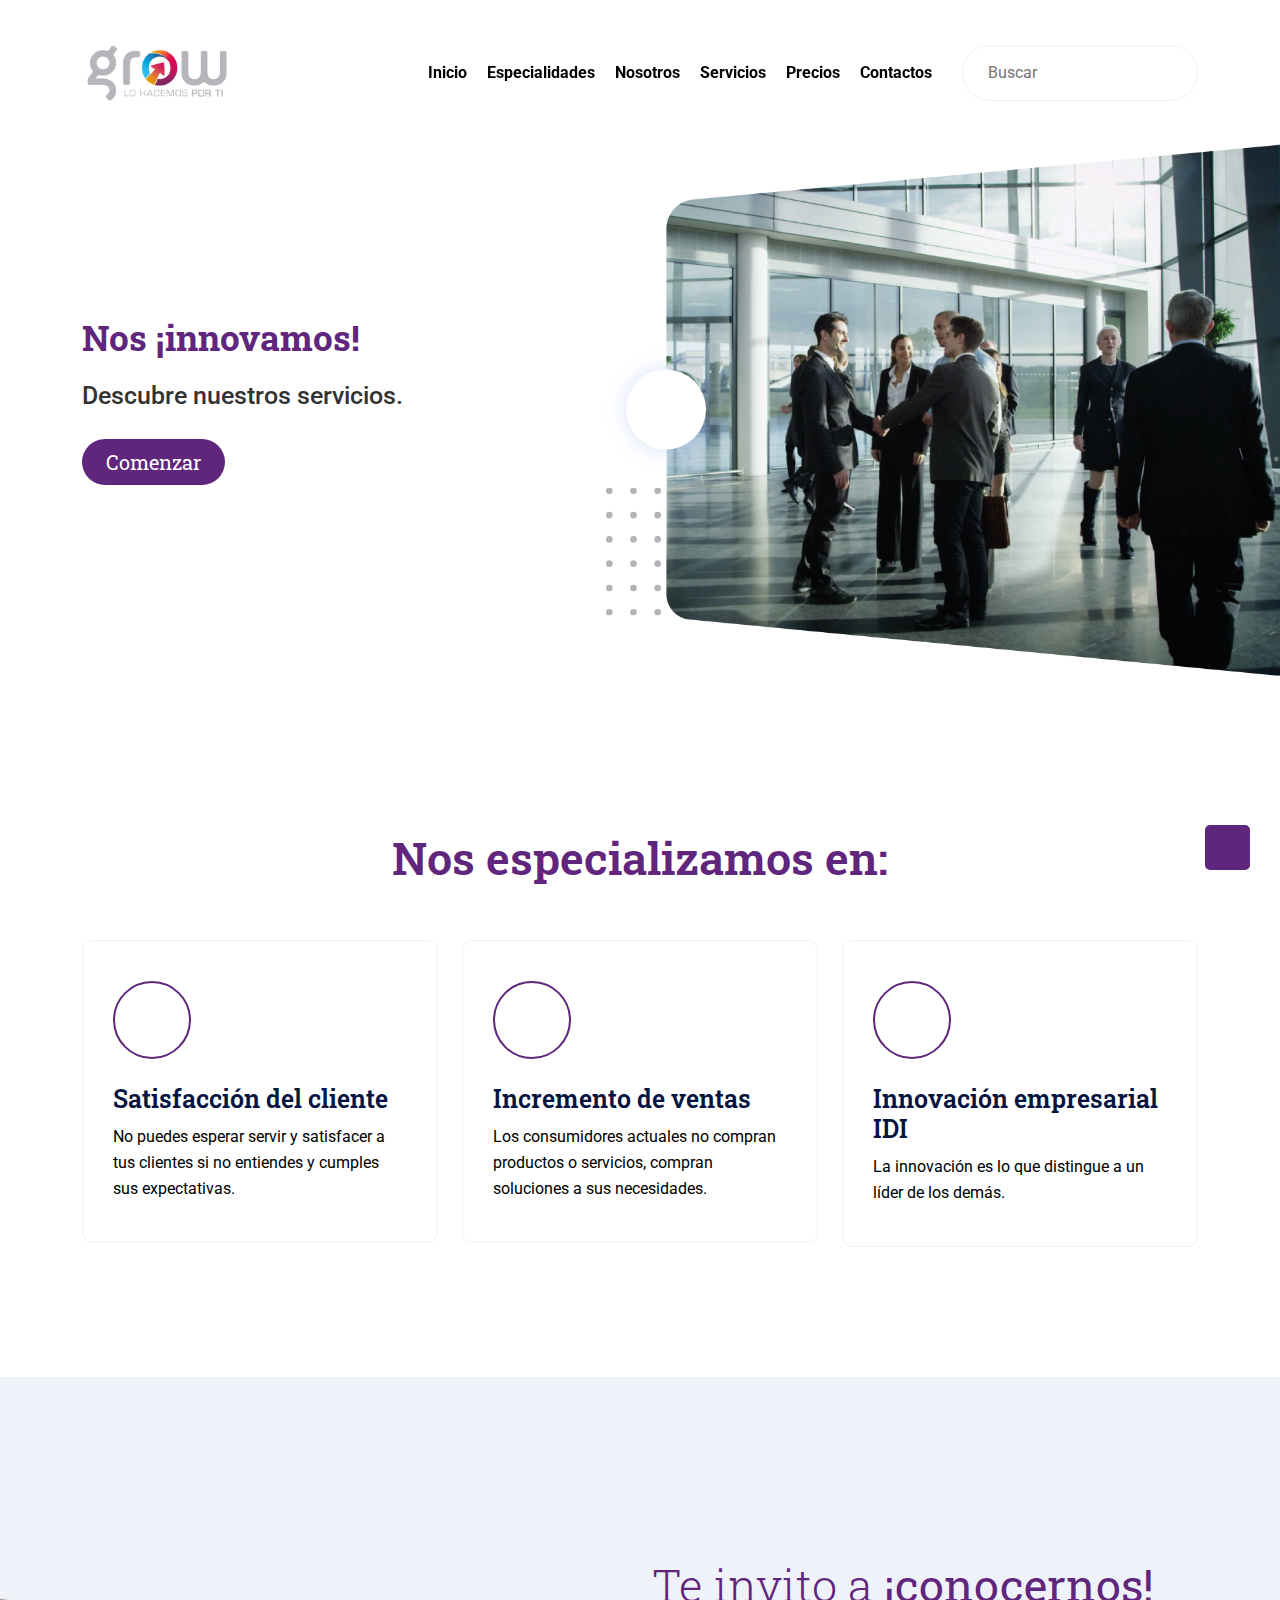
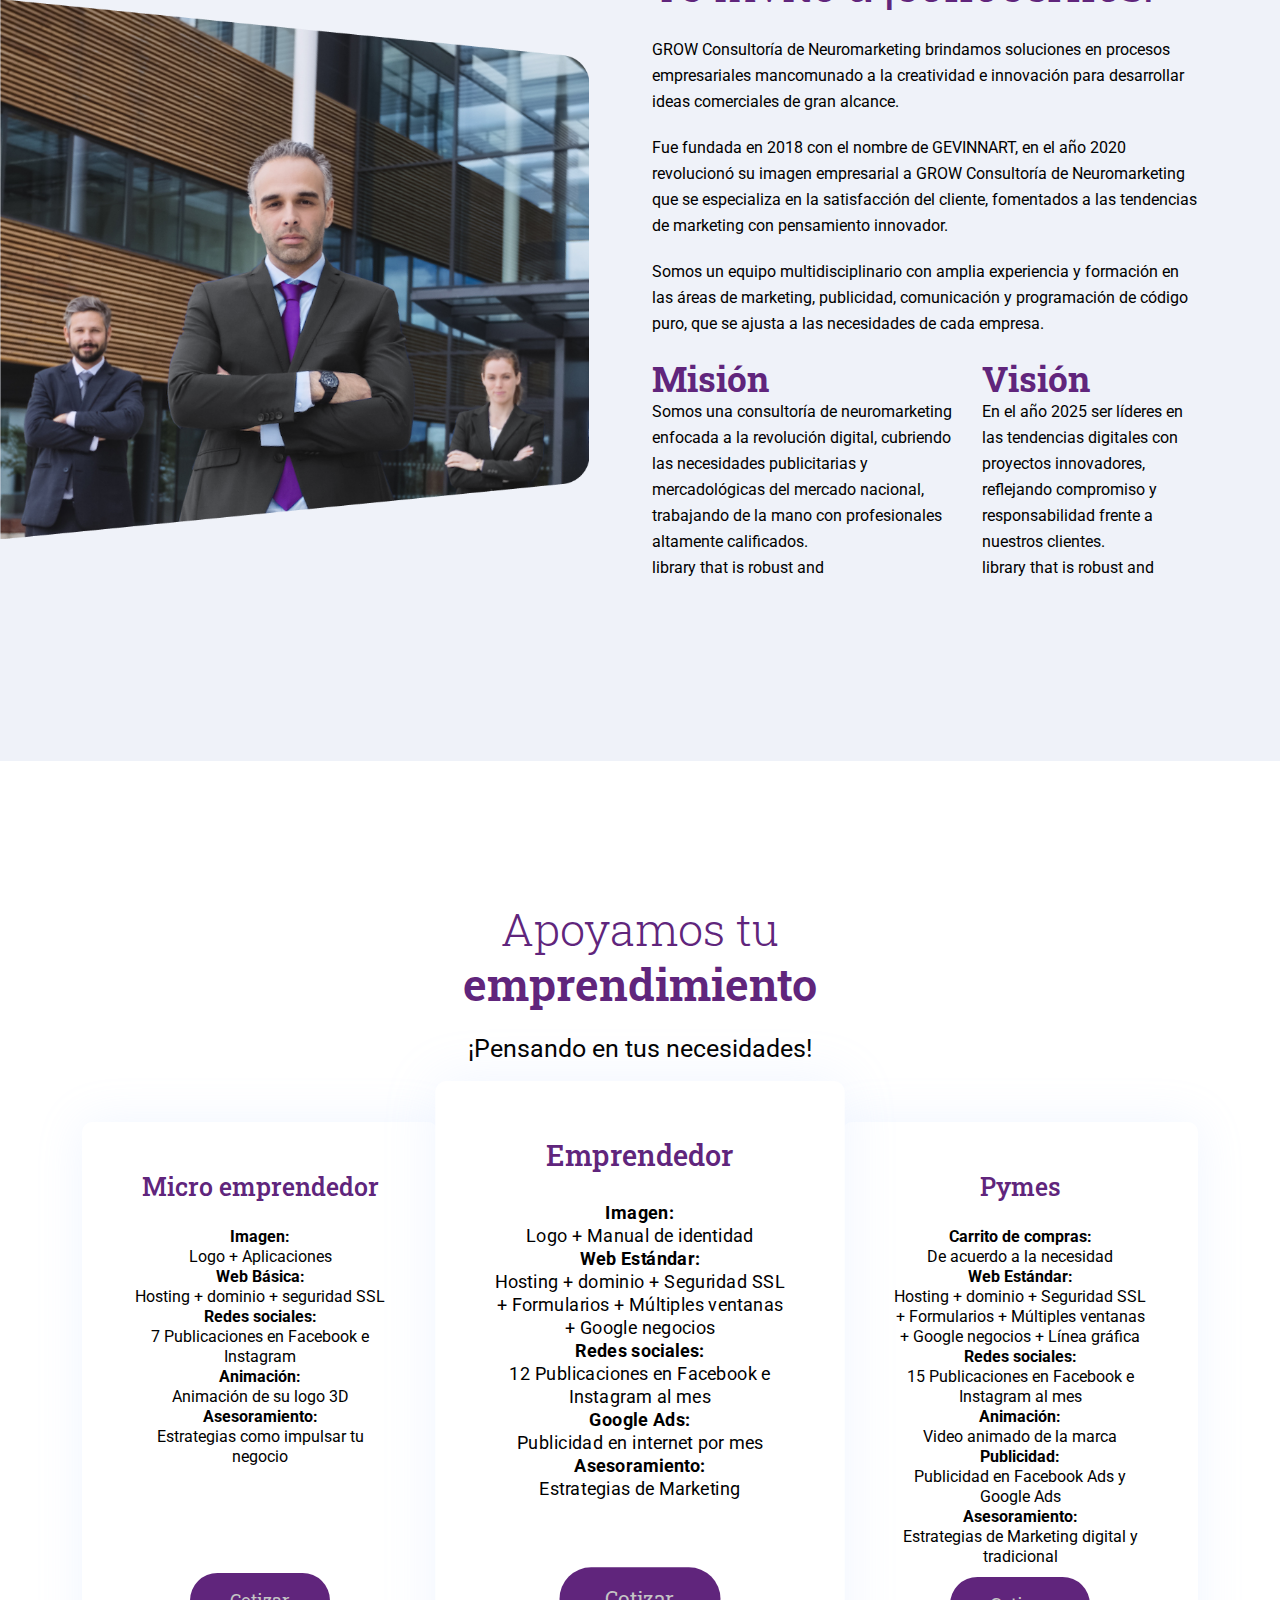
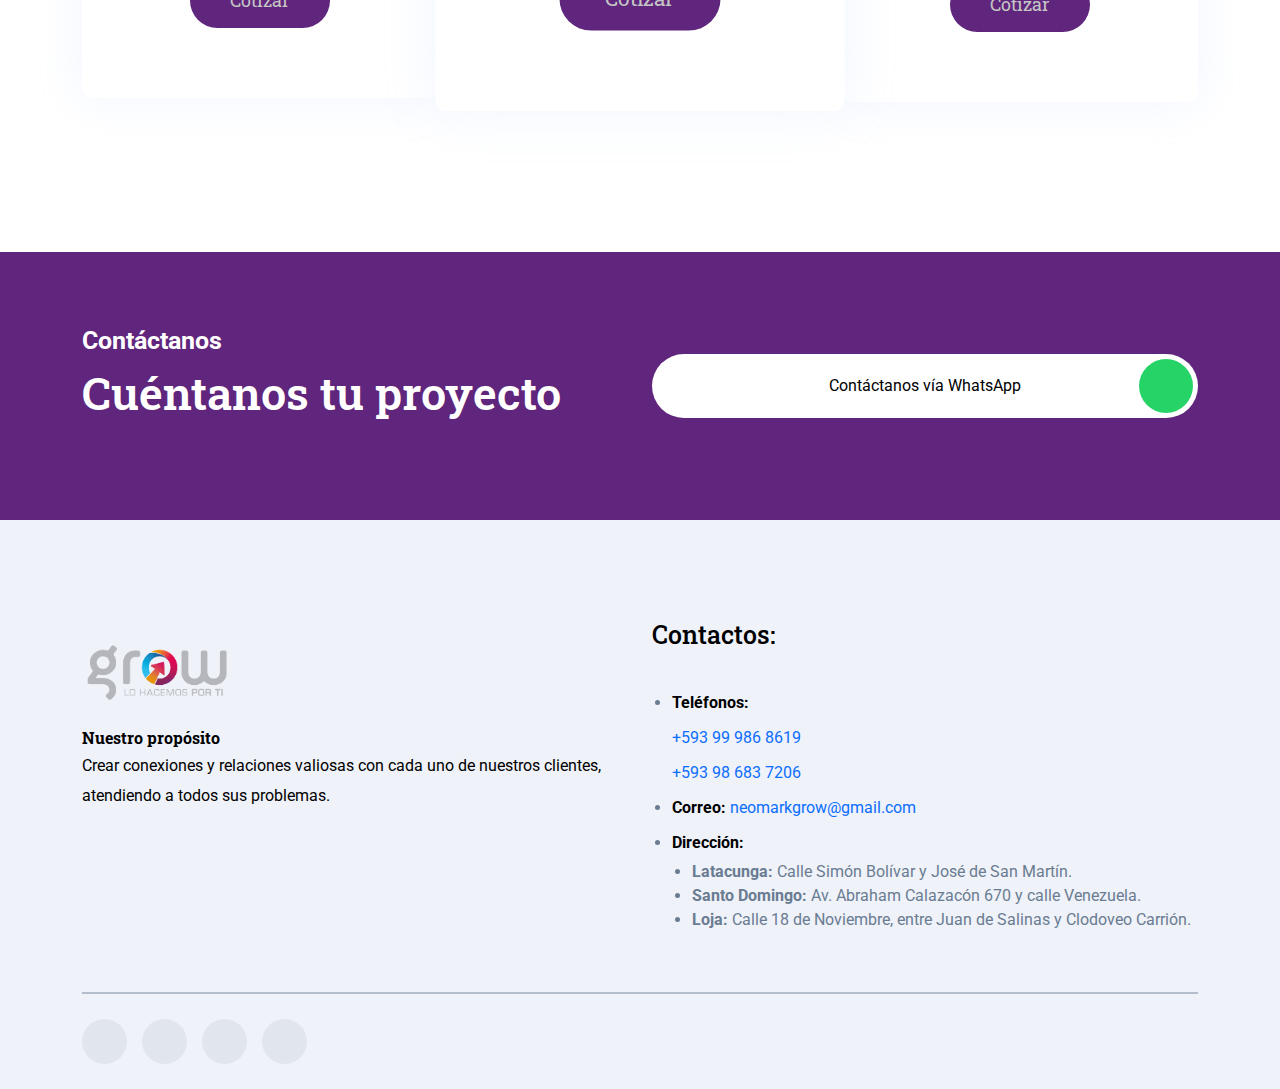
<file: index.html>
<!doctype html>
<html class="no-js" lang="">
    <head>
        <meta charset="utf-8">
        <meta http-equiv="x-ua-compatible" content="ie=edge">
        <title>Grow Consultoría | Lo hacemos por ti </title>
        <meta name="description" content="">
        <meta name="viewport" content="width=device-width, initial-scale=1">
        <link rel="shortcut icon" href="assets/img/favicon.ico" type="image/x-icon">
        <link rel="icon" href="assets/img/favicon.ico" type="image/x-icon">
        <!-- Place favicon.ico in the root directory -->

		<!-- ========================= Google Fonts ========================= -->
		<link rel="preconnect" href="https://fonts.gstatic.com">
        <link href="https://fonts.googleapis.com/css2?family=Roboto+Slab:wght@300;400;500;700&family=Roboto:wght@400;700&display=swap" rel="stylesheet">

        <!-- ========================= CSS here ========================= -->
		<link rel="stylesheet" href="assets/css/bootstrap-5.0.0-beta1.min.css">
		<link rel="stylesheet" href="assets/css/animate.css">
		<link rel="stylesheet" href="assets/css/tiny-slider.css">
		<link rel="stylesheet" href="assets/css/glightbox.min.css">
        <link href="https://cdn.lineicons.com/3.0/lineicons.css" rel="stylesheet">		
        <link rel="stylesheet" href="assets/css/main.css">
		<link rel="stylesheet" href="assets/css/custom.css">
    </head>
    <body>
        <!--[if lte IE 9]>
            <p class="browserupgrade">You are using an <strong>outdated</strong> browser. Please <a href="https://browsehappy.com/">upgrade your browser</a> to improve your experience and security.</p>
        <![endif]-->

        <!-- ========================= preloader start ========================= -->
        <div class="preloader">
            <div class="loader">
                <div class="spinner">
                    <div class="spinner-container">
                        <div class="spinner-rotator">
                            <div class="spinner-left">
                                <div class="spinner-circle"></div>
                            </div>
                            <div class="spinner-right">
                                <div class="spinner-circle"></div>
                            </div>
                        </div>
                    </div>
                </div>
            </div>
        </div>
        <!-- preloader end -->

        <!-- ========================= header start ========================= -->
        <header class="header navbar-area">
            <div class="container">
                <div class="row align-items-center">
                    <div class="col-lg-12">
                        <nav class="navbar navbar-expand-lg">
                            <a class="navbar-brand" href="index.html">
                                <img src="assets/img/logo/logo.png" alt="Logo">
                            </a>
                            <button class="navbar-toggler" type="button" data-bs-toggle="collapse"
                                data-bs-target="#navbarSupportedContent" aria-controls="navbarSupportedContent"
                                aria-expanded="false" aria-label="Toggle navigation">
                                <span class="toggler-icon"></span>
                                <span class="toggler-icon"></span>
                                <span class="toggler-icon"></span>
                            </button>

                            <div class="collapse navbar-collapse justify-content-end" id="navbarSupportedContent">
                                <ul id="nav" class="navbar-nav">
                                    <li class="nav-item">
                                        <a class="page-scroll" href="#home">Inicio</a>
                                    </li>
                                    <li class="nav-item">
                                        <a class="page-scroll" href="#services-1">Especialidades</a>
                                    </li>
                                    <li class="nav-item">
                                        <a class="page-scroll" href="#about">Nosotros</a>
                                    </li>
                                    <li class="nav-item">
                                        <a class="page-scroll" href="#services-2">Servicios</a>
                                    </li>
                                    <li class="nav-item">
                                        <a class="page-scroll" href="#pricing">Precios</a>
                                    </li>
                                    <li class="nav-item">
                                        <a class="page-scroll" href="#subscribe-section">Contactos</a>
                                    </li>
                                </ul>
                                <form action="#" class="search-form">
                                    <input type="text" placeholder="Buscar">
                                    <button type="submit"><i class="lni lni-search-alt"></i></button>
                                </form>
                            </div> <!-- navbar collapse -->
                        </nav> <!-- navbar -->
                    </div>
                </div> <!-- row -->
            </div> <!-- container -->
        
        </header>
        <!-- ========================= header end ========================= -->

        <!-- ========================= hero-section start ========================= -->
        <section id="home" class="hero-section">
            <div class="container">
                <div class="row align-items-center">
                    <div class="col-xl-5 col-lg-6">
                        <div class="hero-content-wrapper">
                            <h1 class="mb-25 wow fadeInDown title2" data-wow-delay=".2s">Nos ¡innovamos!</h1>
                            <p class="mb-35 wow fadeInLeft subtitle" data-wow-delay=".4s">Descubre nuestros servicios.</p>
                            <a href="javascript:void(0)" class="theme-btn">Comenzar</a>
                        </div>
                    </div>
                    <div class="col-xl-7 col-lg-6">
                        <div class="hero-img">
                            <div class="d-inline-block hero-img-right">
                                <img src="assets/img/hero/hero-img.png" alt="" class="image wow fadeInRight" data-wow-delay=".5s">
                                <img src="assets/img/hero/dots.shape.svg" alt="" class="dot-shape">
                                <div class="video-btn">
                                    <a href="https://www.youtube.com/channel/UClzrBjQ1jnI2jl3QrSPqYSQ" target="_blank" class="glightbox"><i class="lni lni-play"></i></a>
                                </div>
                            </div>
                        </div>
                    </div>
                </div>
            </div>
        </section>
        <!-- ========================= hero-section end ========================= -->

        <!-- ========================= feature-section start ========================= -->
        <section id="services-1" class="feature-section pt-130">
            <div class="container">
                <div class="row">
                    <div class="col-xl-6 col-lg-7 col-md-9 mx-auto">
                        <div class="section-title text-center mb-55">
                            <h2 class="wow fadeInUp" data-wow-delay=".4s">Nos especializamos en:</h2>
                        </div>
                    </div>
                </div>

                <div class="row">
                    <div class="col-lg-4 col-md-6">
                        <div class="feature-box box-style">
                            <div class="feature-icon box-icon-style">
                                <i class="lni lni-star"></i>
                            </div>
                            <div class="box-content-style feature-content">
                                <h4>Satisfacción del cliente</h4>
                                <p>No puedes esperar servir y satisfacer a tus 
                                    clientes si no entiendes y cumples sus 
                                    expectativas.</p>
                            </div>
                        </div>
                    </div>
                    <div class="col-lg-4 col-md-6">
                        <div class="feature-box box-style">
                            <div class="feature-icon box-icon-style">
                                <i class="lni lni-stats-up"></i>
                            </div>
                            <div class="box-content-style feature-content">
                                <h4>Incremento de ventas</h4>
                                <p>Los consumidores actuales no compran 
                                    productos o servicios, compran soluciones 
                                    a sus necesidades.</p>
                            </div>
                        </div>
                    </div>
                    <div class="col-lg-4 col-md-6">
                        <div class="feature-box box-style">
                            <div class="feature-icon box-icon-style">
                                <i class="lni lni-invention"></i>
                            </div>
                            <div class="box-content-style feature-content">
                                <h4>Innovación empresarial IDI</h4>
                                <p>La innovación es lo que distingue a un 
                                    líder de los demás.</p>
                            </div>
                        </div>
                    </div>
                </div>
            </div>
        </section>
        <!-- ========================= feature-section end ========================= -->

        <!--========================= about-section start========================= -->
        <section id="about" class="pt-100">
            <div class="about-section">
                <div class="container">
                    <div class="row">
                        <div class="col-xl-6 col-lg-6">
                            <div class="about-img-wrapper">
                                <div class="about-img position-relative d-inline-block wow fadeInLeft" data-wow-delay=".3s">
                                    <img src="assets/img/about/about-img.png" alt="">
                                </div>
                            </div>
                        </div>
                        <div class="col-xl-6 col-lg-6">
                            <div class="about-content-wrapper">
                                <div class="section-title">
                                    <h2 class="mb-40 wow fadeInRight section-title-2" data-wow-delay=".4s">Te invito a <strong>¡conocernos!</strong></h2>
                                </div>
                                <div class="about-content">
                                    <p class="mb-20 wow fadeInUp" data-wow-delay=".6s">GROW Consultoría de Neuromarketing brindamos soluciones en procesos 
                                        empresariales mancomunado a la creatividad e innovación para desarrollar ideas 
                                        comerciales de gran alcance.</p>
                                    <p class="mb-20 wow fadeInUp" data-wow-delay=".6s">Fue fundada en 2018 con el nombre de GEVINNART, en el año 2020 revolucionó su 
                                        imagen empresarial a GROW Consultoría de Neuromarketing que se especializa en 
                                        la satisfacción del cliente, fomentados a las tendencias de marketing con 
                                        pensamiento innovador.</p>
                                    <p class="mb-20 wow fadeInUp" data-wow-delay=".6s">Somos un equipo multidisciplinario con amplia experiencia y formación en las 
                                        áreas de marketing, publicidad, comunicación y programación de código puro, que 
                                        se ajusta a las necesidades de cada empresa.</p>
                                    <div class="counter-up wow fadeInUp" data-wow-delay=".5s">
                                        <div class="counter">
                                            <h2 class="section-title-3"><strong>Misión</strong></h2>
                                            <p class="text-justify">Somos una consultoría de 
                                                neuromarketing enfocada a la 
                                                revolución digital, cubriendo las 
                                                necesidades publicitarias y 
                                                mercadológicas del mercado 
                                                nacional, trabajando de la mano 
                                                con profesionales altamente 
                                                calificados. <br class="d-none d-md-block d-lg-none d-xl-block"> library that is robust and</p>
                                        </div>
                                        <div class="counter">
                                            <h2 class="section-title-3"><strong>Visión</strong></h2>
                                            <p>En el año 2025 ser líderes en las 
                                                tendencias digitales con 
                                                proyectos innovadores, reflejando 
                                                compromiso y responsabilidad 
                                                frente a nuestros clientes. <br class="d-none d-md-block d-lg-none d-xl-block"> library that is robust and</p>
                                        </div>
                                    </div>
                                </div>
                            </div>
                        </div>
                    </div>
                </div>
            </div>
        </section>
        <!--========================= about-section end========================= -->

        <!-- ========================= pricing-section start ========================= -->
        <section id="pricing" class="pricing-section pt-140 pb-100">
            <div class="container">
                <div class="row">
                    <div class="col-xl-6 col-lg-7 col-md-10 mx-auto">
                        <div class="section-title text-center mb-60">
                            <h2 class="wow fadeInUp section-title-2 mb-0" data-wow-delay=".4s">Apoyamos tu</h2>
                            <h2 class="wow fadeInUp" data-wow-delay=".4s">emprendimiento</h2>
                            <p class="wow fadeInUp" data-wow-delay=".6s">¡Pensando en tus necesidades!</p>
                        </div>
                    </div>
                </div>

                <div class="tab-content" id="pills-tabContent">
                    <div class="tab-pane fade show active" id="pills-1" role="tabpanel" aria-labelledby="pills-home-tab">
                        <div class="row">
                            <div class="col-xl-4 col-lg-4 col-md-6">
                                <div class="single-pricing mb-50">
                                    <h4 class="pricing-title">Micro emprendedor</h4>
                                    <ul>
                                        <li><strong>Imagen:</strong></li>
                                        <li>Logo + Aplicaciones</li>
                                        <li><strong>Web Básica:</strong></li>
                                        <li>Hosting + dominio + seguridad SSL</li>
                                        <li><strong>Redes sociales:</strong></li>
                                        <li>7 Publicaciones en Facebook e Instagram</li>
                                        <li><strong>Animación:</strong></li>
                                        <li>Animación de su logo 3D</li>
                                        <li><strong>Asesoramiento:</strong></li>
                                        <li>Estrategias como impulsar tu negocio</li>
                                        
                                    </ul>
                                    <br>
                                    <br>
                                    <br>
                                    <br>
                                    <a href="javascript:void(0)" class="theme-btn border-btn">Cotizar</a>
                                </div>
                            </div>
                            <div class="col-xl-4 col-lg-4 col-md-6">
                                <div class="single-pricing active mb-50">
                                    <h4 class="pricing-title">Emprendedor</h4>
                                    <ul>
                                        <li><strong>Imagen:</strong></li>
                                        <li>Logo + Manual de identidad</li>
                                        <li><strong>Web Estándar:</strong></li>
                                        <li>Hosting + dominio + Seguridad SSL + Formularios + Múltiples ventanas + Google negocios</li>
                                        <li><strong>Redes sociales:</strong></li>
                                        <li>12 Publicaciones en Facebook e Instagram al mes</li>
                                        <li><strong>Google Ads:</strong></li>
                                        <li>Publicidad en internet por mes</li>
                                        <li><strong>Asesoramiento:</strong></li>
                                        <li>Estrategias de Marketing</li>
                                    </ul>
                                    <br>
                                    <br>
                                    <a href="javascript:void(0)" class="theme-btn border-btn">Cotizar</a>
                                </div>
                            </div>
                            <div class="col-xl-4 col-lg-4 col-md-6">
                                <div class="single-pricing mb-50">
                                    <h4 class="pricing-title">Pymes</h4>
                                    <ul>
                                        <li><strong>Carrito de compras:</strong></li>
                                        <li>De acuerdo a la necesidad</li>
                                        <li><strong>Web Estándar:</strong></li>
                                        <li>Hosting + dominio + Seguridad SSL + Formularios + Múltiples ventanas + Google negocios + Línea gráfica</li>
                                        <li><strong>Redes sociales:</strong></li>
                                        <li>15 Publicaciones en Facebook e Instagram al mes</li>
                                        <li><strong>Animación:</strong></li>
                                        <li>Video animado de la marca</li>
                                        <li><strong>Publicidad:</strong></li>
                                        <li>Publicidad en Facebook Ads y  Google Ads</li>
                                        <li><strong>Asesoramiento:</strong></li>
                                        <li>Estrategias de Marketing digital y tradicional</li>
                                    </ul>
                                    <a href="javascript:void(0)" class="theme-btn border-btn">Cotizar</a>
                                </div>
                            </div>
                        </div>
                    </div>
                </div>

            </div>
        </section>
        <!-- ========================= pricing-section end ========================= -->

        <!-- ========================= subscribe-section start ========================= -->
        <section id="subscribe-section" class="subscribe-section pt-70 pb-70 img-bg" style="background: #60257c;">
            <div class="container">
                <div class="row align-items-center">
                    <div class="col-xl-6 col-lg-6">
                        <div class="section-title mb-30">
                            <span class="text-white wow fadeInDown" data-wow-delay=".2s">Contáctanos</span>
                            <h2 class="text-white mb-40 wow fadeInUp" data-wow-delay=".4s">Cuéntanos tu proyecto</h2>
                        </div>
                    </div>
                    <div class="col-xl-6 col-lg-6">
                        <form action="https://wa.link/y6seih" target="_blank" class="subscribe-form wow fadeInRight" data-wow-delay=".4s">
                            <input type="submit" value="Contáctanos vía WhatsApp" name="subs-email" id="subs-email" placeholder="Your Email">
                            <button type="submit"><i class="lni lni-whatsapp"></i></button>
                        </form>
                    </div>
                </div>
            </div>
        </section>
        <!-- ========================= subscribe-section end ========================= -->

        <!-- ========================= footer start ========================= -->
        <footer class="footer pt-100">
            <div class="container">
                <div class="row">
                    <div class="col-xl-6 col-lg-6 col-md-6">
                        <div class="footer-widget mb-60 wow fadeInLeft" data-wow-delay=".2s">
                            <a href="index.html"><img width= 150 src="assets/img/logo/logo.png" alt="logo"></a>
                            <p class="title-p-footer"><strong>Nuestro propósito</strong></p>
                            <p class="mb-30 footer-desc">Crear conexiones y relaciones valiosas con 
                                cada uno de nuestros clientes, atendiendo a todos sus problemas.</p>
                        </div>
                    </div>
                    <div class="col-xl-6 col-lg-6 col-md-6">
                        <div class="footer-widget mb-60 wow fadeInRight" data-wow-delay=".8s">
                            <h4 class="title-h4-footer">Contactos:</h4>
                            <ul class="footer-contact">
                                <li>
                                    <p><strong>Teléfonos: </strong> 
                                        <br>
                                        <a href="tel:+593999868619">+593 99 986 8619</a>
                                        <br>
                                        <a href="tel:+593986837206">+593 98 683 7206</a>
                                    </p>
                                </li>
                                <li>
                                    <p><strong>Correo: </strong><a href="mailto:neomarkgrow@gmail.com">neomarkgrow@gmail.com</a></p>
                                </li>
                                <li>
                                    <p><strong>Dirección:</strong>
                                        <ul>
                                            <li>
                                                <strong>Latacunga:</strong> Calle Simón Bolívar y José de San Martín.
                                            </li>
                                            <li>
                                                <strong>Santo Domingo:</strong> Av. Abraham Calazacón 670 y calle Venezuela.
                                            </li>
                                            <li>
                                                <strong>Loja:</strong> Calle 18 de Noviembre, entre Juan de Salinas y Clodoveo Carrión.
                                            </li>
                                        </ul>
                                    </p>
                                </li>
                            </ul>
                        </div>
                    </div>
                    
                </div>

                <div class="copyright-area">
                    <div class="row align-items-center">
                        <div class="col-md-6">
                            <div class="footer-social-links">
                                <ul class="d-flex">
                                    <li><a href="https://www.facebook.com/ConsultoriadeNeuromarketing" target="_blank"><i class="lni lni-facebook-filled"></i></a></li>
                                    <li><a href="https://www.instagram.com/grow593.ec/" target="_blank"><i class="lni lni-instagram-filled"></i></a></li>
                                    <li><a href="https://www.youtube.com/channel/UClzrBjQ1jnI2jl3QrSPqYSQ" target="_blank"><i class="lni lni-youtube"></i></a></li>
                                    <li><a href="https://www.tiktok.com/@grow593_ec?lang=es" target="_blank"><i class="lni lni-tiktok"></i></a></li>                                    
                                </ul>
                            </div>
                        </div>
                    </div>
                </div>
            </div>
        </footer>
        <!-- ========================= footer end ========================= -->

        <!-- ========================= scroll-top ========================= -->
        <a href="#" class="scroll-top">
            <i class="lni lni-arrow-up"></i>
        </a>
        
		<!-- ========================= JS here ========================= -->
		<script src="assets/js/bootstrap.bundle-5.0.0-beta1.min.js"></script>
		<script src="assets/js/contact-form.js"></script>
        <script src="assets/js/count-up.min.js"></script>
        <script src="assets/js/tiny-slider.js"></script>
        <script src="assets/js/isotope.min.js"></script>
        <script src="assets/js/glightbox.min.js"></script>
        <script src="assets/js/wow.min.js"></script>
        <script src="assets/js/imagesloaded.min.js"></script>
		<script src="assets/js/main.js"></script>
    </body>
</html>
</file>
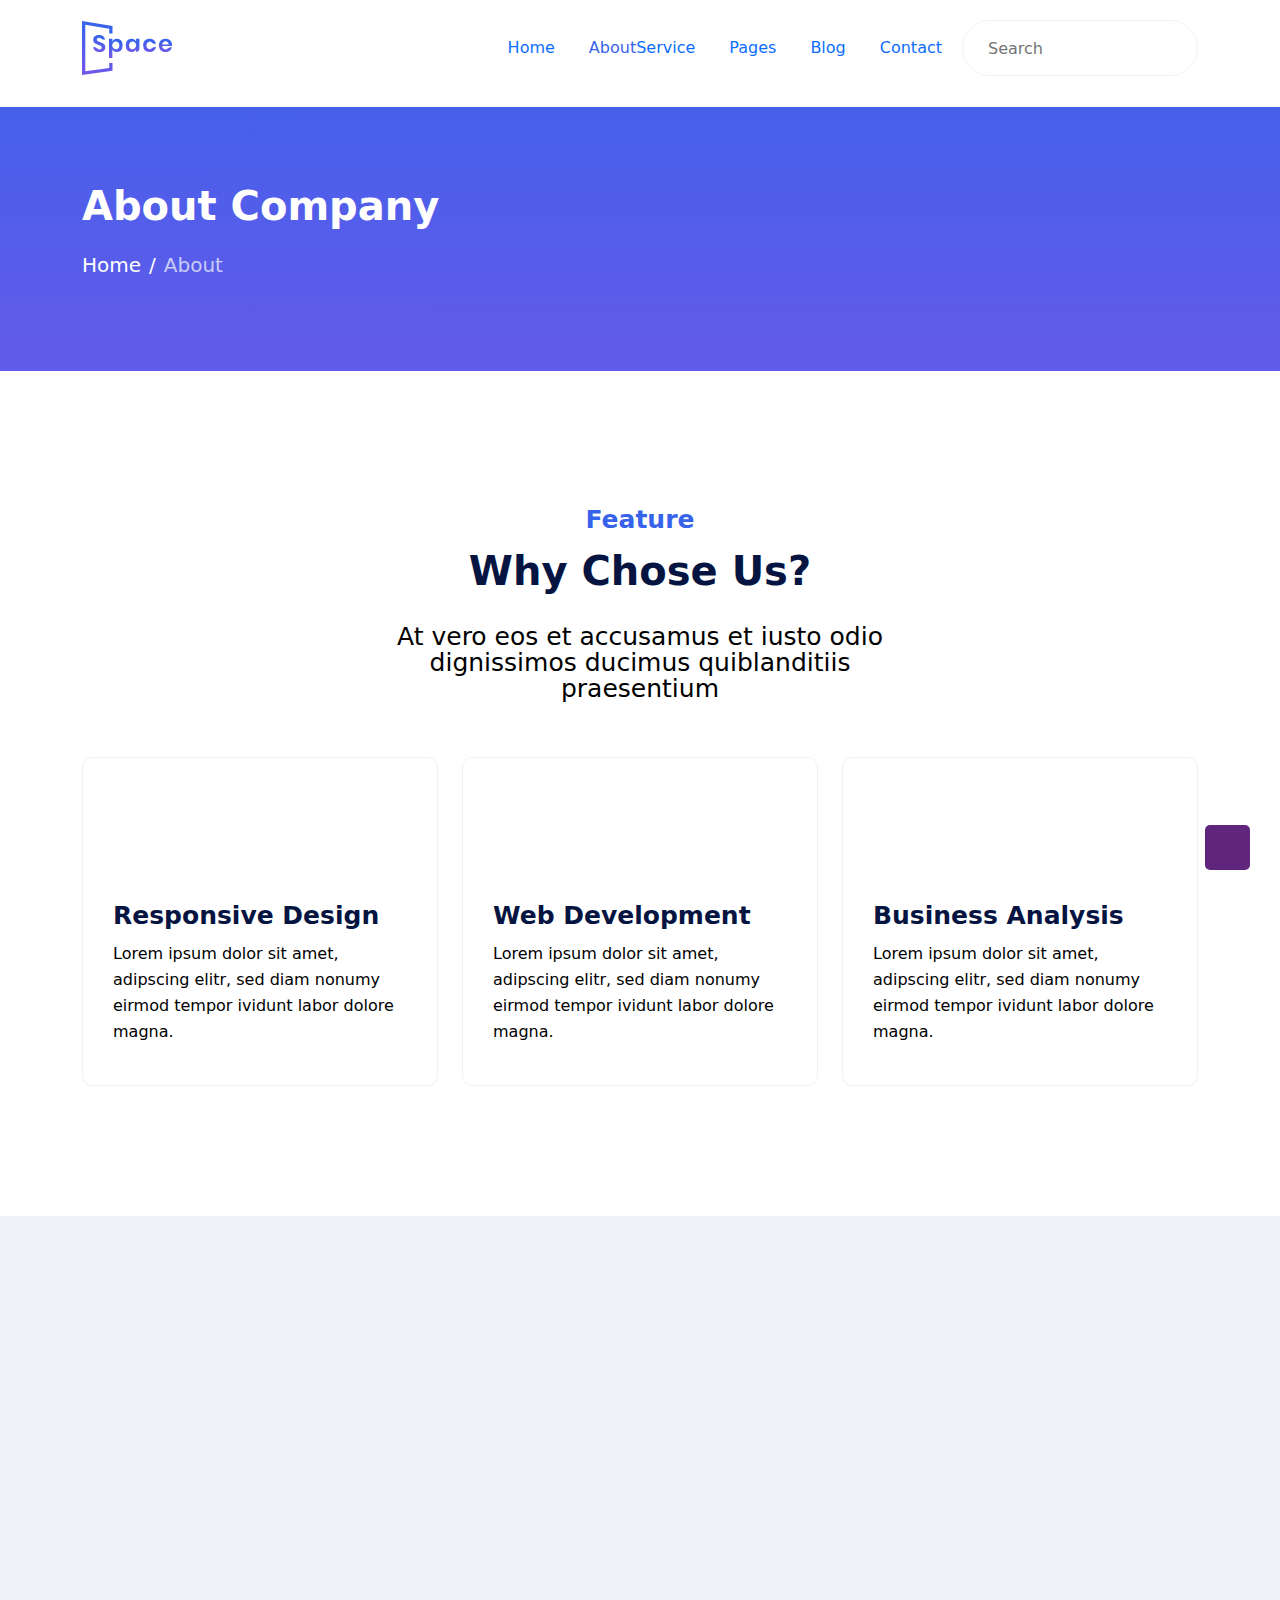
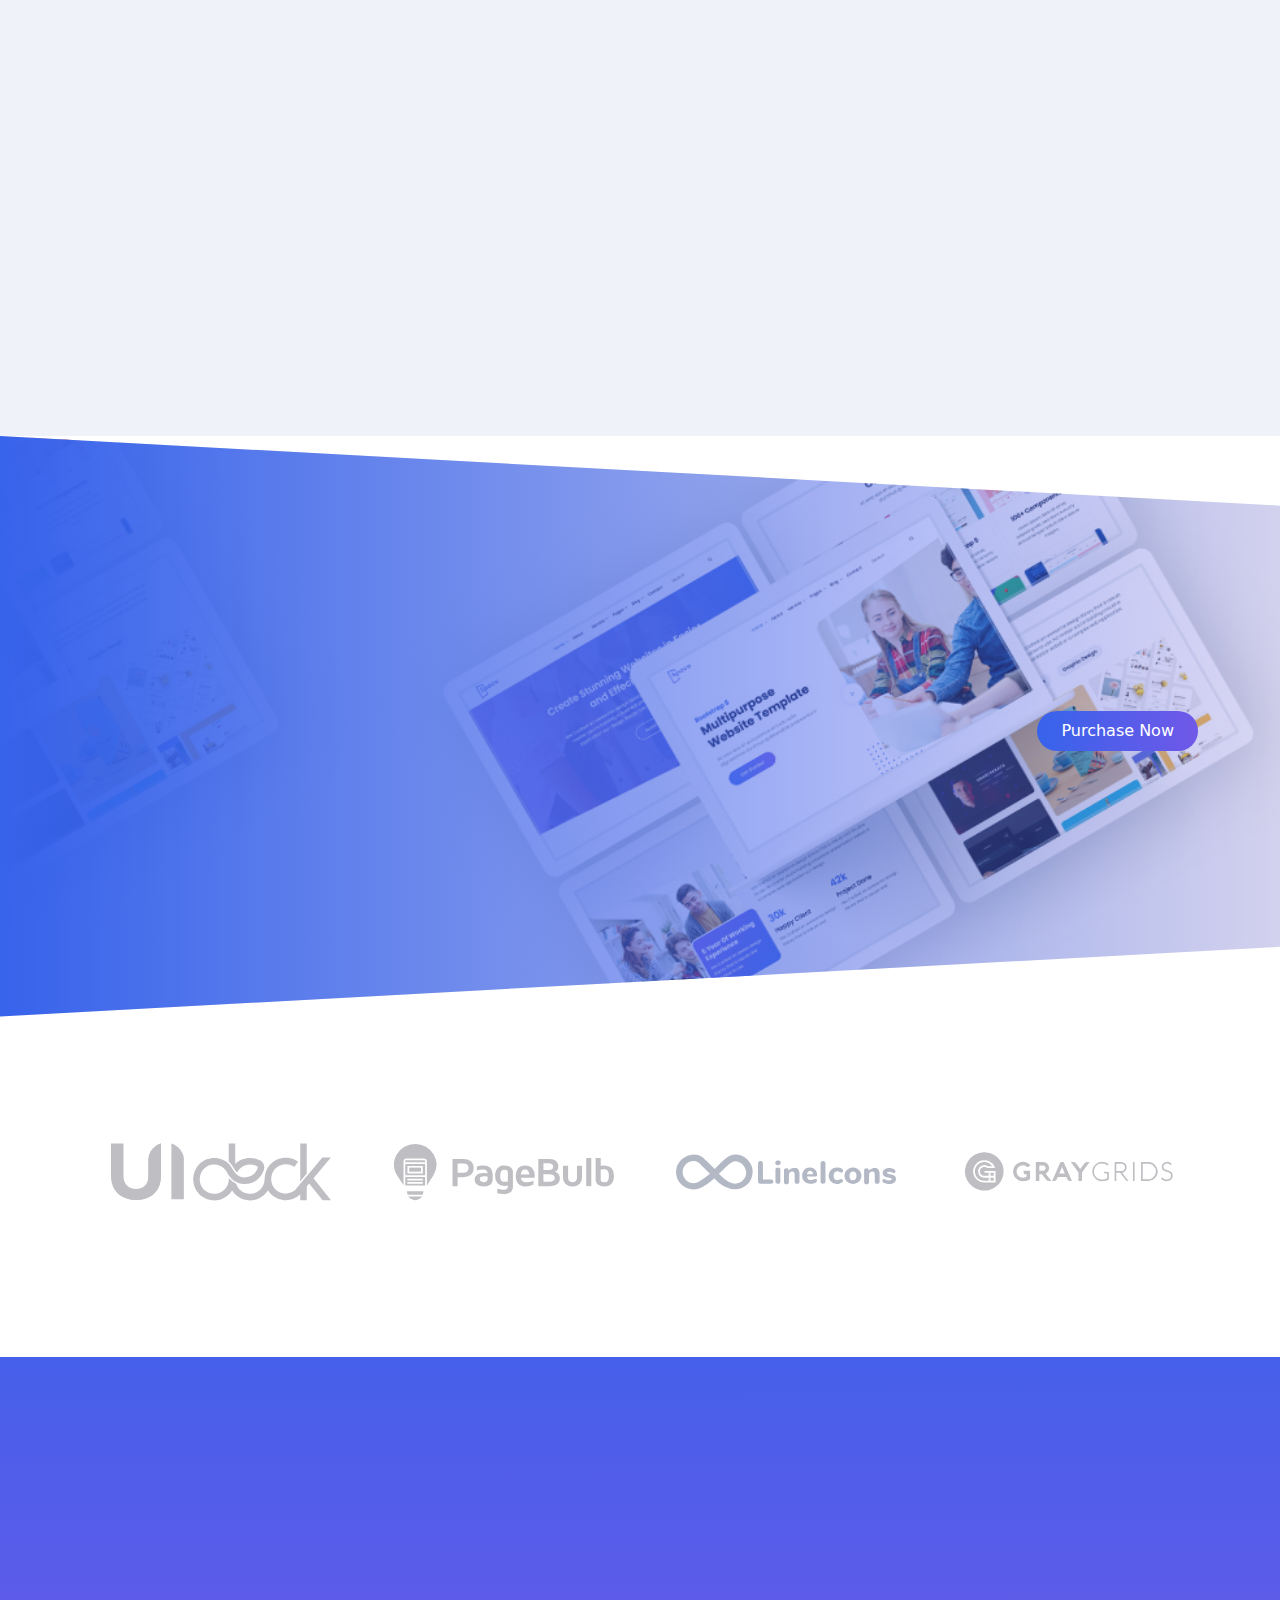
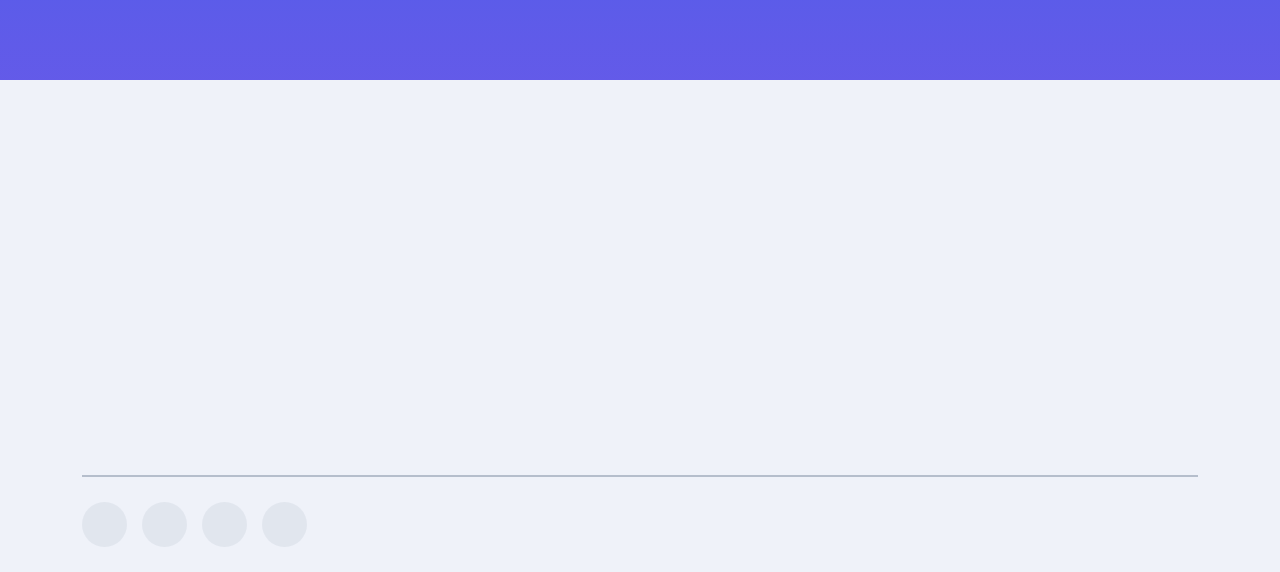
<file: about.html>
<!doctype html>
<html class="no-js" lang="">
    <head>
        <meta charset="utf-8">
        <meta http-equiv="x-ua-compatible" content="ie=edge">
        <title>About Us | Space</title>
        <meta name="description" content="">
        <meta name="viewport" content="width=device-width, initial-scale=1">

		<link rel="shortcut icon" type="image/x-icon" href="assets/img/favicon.png">
        <!-- Place favicon.ico in the root directory -->

		<!-- ========================= CSS here ========================= -->
		<link rel="stylesheet" href="assets/css/bootstrap-5.0.0-beta1.min.css">
		<link rel="stylesheet" href="assets/css/animate.css">
		<link rel="stylesheet" href="assets/css/tiny-slider.css">
		<link rel="stylesheet" href="assets/css/glightbox.min.css">
		<link rel="stylesheet" href="assets/css/main.css">
    </head>
    <body>
        <!--[if lte IE 9]>
            <p class="browserupgrade">You are using an <strong>outdated</strong> browser. Please <a href="https://browsehappy.com/">upgrade your browser</a> to improve your experience and security.</p>
        <![endif]-->

        <!-- ========================= preloader start ========================= -->
        <div class="preloader">
            <div class="loader">
                <div class="ytp-spinner">
                    <div class="ytp-spinner-container">
                        <div class="ytp-spinner-rotator">
                            <div class="ytp-spinner-left">
                                <div class="ytp-spinner-circle"></div>
                            </div>
                            <div class="ytp-spinner-right">
                                <div class="ytp-spinner-circle"></div>
                            </div>
                        </div>
                    </div>
                </div>
            </div>
        </div>
        <!-- preloader end -->

        <!-- ========================= header start ========================= -->
        <header class="header bg-white navbar-area">
            <div class="container">
                <div class="row align-items-center">
                    <div class="col-lg-12">
                        <nav class="navbar navbar-expand-lg">
                            <a class="navbar-brand" href="index.html">
                                <img src="assets/img/logo/logo.svg" alt="Logo">
                            </a>
                            <button class="navbar-toggler" type="button" data-bs-toggle="collapse"
                                data-bs-target="#navbarSupportedContent" aria-controls="navbarSupportedContent"
                                aria-expanded="false" aria-label="Toggle navigation">
                                <span class="toggler-icon"></span>
                                <span class="toggler-icon"></span>
                                <span class="toggler-icon"></span>
                            </button>

                            <div class="collapse navbar-collapse sub-menu-bar" id="navbarSupportedContent">
                                <ul id="nav" class="navbar-nav ms-auto">
                                    <li class="nav-item">
                                        <a class="page-scroll dd-menu collapsed" href="javascript:void(0)" data-bs-toggle="collapse"
                                        data-bs-target="#submenu-1-1" aria-controls="navbarSupportedContent"
                                        aria-expanded="false" aria-label="Toggle navigation">Home</a>
                                        <ul class="sub-menu collapse" id="submenu-1-1">
                                            <li class="nav-item"><a href="index.html">Home Style 1</a></li>
                                            <li class="nav-item"><a href="#0">Home Style 2</a></li>
                                            <li class="nav-item"><a href="#0">Home Style 3</a></li>
                                        </ul>
                                    </li>
                                    <li class="nav-item">
                                        <a class="page-scroll active" href="about.html">About</a>
                                    </li>
                                    <li class="nav-item">
                                        <a class="page-scroll dd-menu collapsed" href="javascript:void(0)" data-bs-toggle="collapse"
                                        data-bs-target="#submenu-1-2" aria-controls="navbarSupportedContent"
                                        aria-expanded="false" aria-label="Toggle navigation">Service</a>

                                        <ul class="sub-menu collapse" id="submenu-1-2">
                                            <li class="nav-item"><a href="service-1.html">Service Style 1</a></li>
                                            <li class="nav-item"><a href="#0">Service Style 2</a></li>
                                        </ul>
                                    </li>
                                    <li class="nav-item">
                                        <a class="page-scroll dd-menu collapsed" href="javascript:void(0)" data-bs-toggle="collapse"
                                        data-bs-target="#submenu-1-3" aria-controls="navbarSupportedContent"
                                        aria-expanded="false" aria-label="Toggle navigation">Pages</a>

                                        <ul class="sub-menu collapse" id="submenu-1-3">
                                            <li class="nav-item"><a href="about.html">About Us</a></li>
                                            <li class="nav-item"><a href="#0">Team Members</a></li>
                                            <li class="nav-item"><a href="#0">Portfolio</a></li>
                                            <li class="nav-item"><a href="#0">Portfolio Single</a></li>
                                            <li class="nav-item"><a href="#0">Counter</a></li>
                                            <li class="nav-item"><a href="#0">Accordion</a></li>
                                            <li class="nav-item"><a href="#0">Alerts</a></li>
                                            <li class="nav-item"><a href="#0">Map</a></li>
                                            <li class="nav-item"><a href="404.html">404</a></li>
                                        </ul>
                                    </li>
                                    <li class="nav-item">
                                        <a class="page-scroll dd-menu collapsed" href="javascript:void(0)" data-bs-toggle="collapse"
                                        data-bs-target="#submenu-1-4" aria-controls="navbarSupportedContent"
                                        aria-expanded="false" aria-label="Toggle navigation">Blog</a>

                                        <ul class="sub-menu collapse" id="submenu-1-4">
                                            <li class="nav-item"><a href="#0">Blog Style 1</a></li>
                                            <li class="nav-item"><a href="#0">Blog Style 2</a></li>
                                            <li class="nav-item"><a href="#0">Blog Single</a></li>
                                        </ul>
                                    </li>
                                    <li class="nav-item">
                                        <a class="page-scroll" href="contact.html">Contact</a>
                                    </li>
                                </ul>
                                <form action="#" class="search-form">
                                    <input type="text" placeholder="Search">
                                    <button type="submit"><i class="lni lni-search-alt"></i></button>
                                </form>
                            </div> <!-- navbar collapse -->
                        </nav> <!-- navbar -->
                    </div>
                </div> <!-- row -->
            </div> <!-- container -->
        
        </header>
        <!-- ========================= header end ========================= -->

        <!-- ========================= page-banner-section start ========================= -->
        <section class="page-banner-section pt-75 pb-75 img-bg" style="background-image: url('assets/img/bg/common-bg.svg')">
            <div class="container">
                <div class="row">
                    <div class="col-xl-12">
                        <div class="banner-content">
                            <h2 class="text-white">About Company</h2>
                            <div class="page-breadcrumb">
                                <nav aria-label="breadcrumb">
                                    <ol class="breadcrumb">
                                        <li class="breadcrumb-item" aria-current="page"><a href="javascript:void(0)">Home</a></li>
                                        <li class="breadcrumb-item active" aria-current="page">About</li>
                                    </ol>
                                </nav>
                            </div>
                        </div>
                    </div>
                </div>
            </div>
        </section>
        <!-- ========================= page-banner-section end ========================= -->

        <!-- ========================= feature-section start ========================= -->
        <section class="feature-section pt-130">
            <div class="container">
                <div class="row">
                    <div class="col-xl-6 col-lg-7 col-md-9 mx-auto">
                        <div class="section-title text-center mb-55">
                            <span class="wow fadeInDown" data-wow-delay=".2s">Feature</span>
                            <h2 class="wow fadeInUp" data-wow-delay=".4s">Why Chose Us?</h2>
                            <p class="wow fadeInUp" data-wow-delay=".6s">At vero eos et accusamus et iusto odio dignissimos ducimus quiblanditiis praesentium</p>
                        </div>
                    </div>
                </div>

                <div class="row">
                    <div class="col-lg-4 col-md-6">
                        <div class="feature-box box-style">
                            <div class="feature-icon box-icon-style">
                                <i class="lni lni-layers"></i>
                            </div>
                            <div class="box-content-style feature-content">
                                <h4>Responsive Design</h4>
                                <p>Lorem ipsum dolor sit amet, adipscing elitr, sed diam nonumy eirmod tempor ividunt
                                    labor dolore magna.</p>
                            </div>
                        </div>
                    </div>
                    <div class="col-lg-4 col-md-6">
                        <div class="feature-box box-style">
                            <div class="feature-icon box-icon-style">
                                <i class="lni lni-code-alt"></i>
                            </div>
                            <div class="box-content-style feature-content">
                                <h4>Web Development</h4>
                                <p>Lorem ipsum dolor sit amet, adipscing elitr, sed diam nonumy eirmod tempor ividunt
                                    labor dolore magna.</p>
                            </div>
                        </div>
                    </div>
                    <div class="col-lg-4 col-md-6">
                        <div class="feature-box box-style">
                            <div class="feature-icon box-icon-style">
                                <i class="lni lni-agenda"></i>
                            </div>
                            <div class="box-content-style feature-content">
                                <h4>Business Analysis</h4>
                                <p>Lorem ipsum dolor sit amet, adipscing elitr, sed diam nonumy eirmod tempor ividunt
                                    labor dolore magna.</p>
                            </div>
                        </div>
                    </div>
                </div>
            </div>
        </section>
        <!-- ========================= feature-section end ========================= -->

        <!--========================= about-section start========================= -->
        <section id="about" class="pt-100">
            <div class="about-section">
                <div class="container">
                    <div class="row">
                        <div class="col-xl-6 col-lg-6">
                            <div class="about-img-wrapper">
                                <div class="about-img position-relative d-inline-block wow fadeInLeft" data-wow-delay=".3s">
                                    <img src="assets/img/about/about-img.png" alt="">

                                    <div class="about-experience">
                                        <h3>5 Year Of Working Experience</h3>
                                        <p>We Crafted an aweso design library that is robust and intuitive to use.</p>
                                    </div>
                                </div>
                            </div>
                        </div>
                        <div class="col-xl-6 col-lg-6">
                            <div class="about-content-wrapper">
                                <div class="section-title">
                                    <span class="wow fadeInUp" data-wow-delay=".2s">About Us</span>
                                    <h2 class="mb-40 wow fadeInRight" data-wow-delay=".4s">Built-With Boostrap 5, a New Experiance</h2>
                                </div>
                                <div class="about-content">
                                    <p class="mb-45 wow fadeInUp" data-wow-delay=".6s">We Crafted an awesome design library
                                        that is robust and intuitive to use. No matter you're building a business
                                        presentation websit or a complex web application our design</p>
                                    <div class="counter-up wow fadeInUp" data-wow-delay=".5s">
                                        <div class="counter">
                                            <span id="secondo" class="countup count color-1" cup-end="30" cup-append="k">10</span>
                                            <h4>Happy Client</h4>
                                            <p>We Crafted an awesome design <br class="d-none d-md-block d-lg-none d-xl-block"> library that is robust and</p>
                                        </div>
                                        <div class="counter">
                                            <span id="secondo" class="countup count color-2" cup-end="42" cup-append="k">5</span>
                                            <h4>Project Done</h4>
                                            <p>We Crafted an awesome design <br class="d-none d-md-block d-lg-none d-xl-block"> library that is robust and</p>
                                        </div>
                                    </div>
                                </div>
                            </div>
                        </div>
                    </div>
                </div>
            </div>
        </section>
        <!--========================= about-section end========================= -->

        <section id="contact" class="contact-section cta-bg img-bg pt-110 pb-100" style="background-image: url('assets/img/bg/cta-bg.jpg');">
            <div class="container">
                <div class="row align-items-center">
                    <div class="col-xl-5 col-lg-7">
                        <div class="section-title mb-60">
                            <span class="text-white wow fadeInDown" data-wow-delay=".2s" style="visibility: visible; animation-delay: 0.2s; animation-name: fadeInDown;">Space Free Lite</span>
                            <h2 class="text-white wow fadeInUp" data-wow-delay=".4s" style="visibility: visible; animation-delay: 0.4s; animation-name: fadeInUp;">You are using free lite version of Space</h2>
                            <p class="text-white wow fadeInUp" data-wow-delay=".6s" style="visibility: visible; animation-delay: 0.6s; animation-name: fadeInUp;">Please, purchase full version of the template to get all pages, features and commercial license</p>
                        </div>
                    </div>
                    <div class="col-xl-7 col-lg-5">
                        <div class="contact-btn text-start text-lg-end">
                            <a href="https://rebrand.ly/space-gg" rel="nofollow" class="theme-btn">Purchase Now</a>
                        </div>
                    </div>
                </div>
            </div>
        </section>


        <!-- ========================= client-logo-section start ========================= -->
        <section class="client-logo-section pt-100 pb-130">
            <div class="container">
                <div class="client-logo-wrapper">
                    <div class="client-logo-carousel d-flex align-items-center justify-content-between">
                        <div class="client-logo">
                            <img src="assets/img/client-logo/uideck-logo.svg" alt="">
                        </div>
                        <div class="client-logo">
                            <img src="assets/img/client-logo/pagebulb-logo.svg" alt="">
                        </div>
                        <div class="client-logo">
                            <img src="assets/img/client-logo/lineicons-logo.svg" alt="">
                        </div>
                        <div class="client-logo">
                            <img src="assets/img/client-logo/graygrids-logo.svg" alt="">
                        </div>
                        <div class="client-logo">
                            <img src="assets/img/client-logo/lineicons-logo.svg" alt="">
                        </div>
                    </div>
                </div>
            </div>
        </section>
        <!-- ========================= client-logo-section end ========================= -->

        <!-- ========================= subscribe-section start ========================= -->
        <section class="subscribe-section pt-70 pb-70 img-bg" style="background-image: url('assets/img/bg/common-bg.svg')">
            <div class="container">
                <div class="row align-items-center">
                    <div class="col-xl-6 col-lg-6">
                        <div class="section-title mb-30">
                            <span class="text-white wow fadeInDown" data-wow-delay=".2s">Subscribe</span>
                            <h2 class="text-white mb-40 wow fadeInUp" data-wow-delay=".4s">Subscribe Our Newsletter</h2>
                        </div>
                    </div>
                    <div class="col-xl-6 col-lg-6">
                        <form action="#" class="subscribe-form wow fadeInRight" data-wow-delay=".4s">
                            <input type="text" name="subs-email" id="subs-email" placeholder="Your Email">
                            <button type="submit"><i class="lni lni-telegram-original"></i></button>
                        </form>
                    </div>
                </div>
            </div>
        </section>
        <!-- ========================= subscribe-section end ========================= -->

        <!-- ========================= footer start ========================= -->
        <footer class="footer pt-100">
            <div class="container">
                <div class="row">
                    <div class="col-xl-3 col-lg-4 col-md-6">
                        <div class="footer-widget mb-60 wow fadeInLeft" data-wow-delay=".2s">
                            <a href="index.html" class="logo mb-30"><img src="assets/img/logo/logo.svg" alt="logo"></a>
                            <p class="mb-30 footer-desc">We Crafted an awesome desig library that is robust and intuitive to use. No matter you're building a business presentation websit.</p>
                        </div>
                    </div>
                    <div class="col-xl-2 offset-xl-1 col-lg-2 col-md-6">
                        <div class="footer-widget mb-60 wow fadeInUp" data-wow-delay=".4s">
                            <h4>Quick Link</h4>
                            <ul class="footer-links">
                                <li>
                                    <a href="javascript:void(0)">Home</a>
                                </li>
                                <li>
                                    <a href="javascript:void(0)">About Us</a>
                                </li>
                                <li>
                                    <a href="javascript:void(0)">Service</a>
                                </li> 
                                <li>
                                    <a href="javascript:void(0)">Contact</a>
                                </li>
                            </ul>
                        </div>
                    </div>
                    <div class="col-xl-3 col-lg-3 col-md-6">
                        <div class="footer-widget mb-60 wow fadeInUp" data-wow-delay=".6s">
                            <h4>Service</h4>
                            <ul class="footer-links">
                                <li>
                                    <a href="javascript:void(0)">Marketing</a>
                                </li>
                                <li>
                                    <a href="javascript:void(0)">Branding</a>
                                </li>
                                <li>
                                    <a href="javascript:void(0)">Web Design</a>
                                </li>
                                <li>
                                    <a href="javascript:void(0)">Graphics Design</a>
                                </li> 
                            </ul>
                        </div>
                    </div>
                    <div class="col-xl-3 col-lg-3 col-md-6">
                        <div class="footer-widget mb-60 wow fadeInRight" data-wow-delay=".8s">
                            <h4>Contact</h4>
                            <ul class="footer-contact">
                                <li>
                                    <p>+00983467367234</p>
                                </li>
                                <li>
                                    <p>yourmail@gmail.com</p>
                                </li>
                                <li>
                                    <p>United State Of America
                                    *12 Street House</p>
                                </li>
                            </ul>
                        </div>
                    </div>
                </div>

                <div class="copyright-area">
                    <div class="row align-items-center">
                        <div class="col-md-6">
                             <div class="footer-social-links">
                                <ul class="d-flex">
                                    <li><a href="javascript:void(0)"><i class="lni lni-facebook-filled"></i></a></li>
                                    <li><a href="javascript:void(0)"><i class="lni lni-twitter-filled"></i></a></li>
                                    <li><a href="javascript:void(0)"><i class="lni lni-linkedin-original"></i></a></li>
                                    <li><a href="javascript:void(0)"><i class="lni lni-instagram-filled"></i></a></li>
                                </ul>
                            </div>
                        </div>
                        <div class="col-md-6">
                            <p class="wow fadeInUp" data-wow-delay=".3s">Template Designed by <a href="https://GrayGrids.com" rel="nofollow">GrayGrids</a></p>
                        </div>
                    </div>
                </div>
            </div>
        </footer>
        <!-- ========================= footer end ========================= -->


        <!-- ========================= scroll-top ========================= -->
        <a href="#" class="scroll-top">
            <i class="lni lni-arrow-up"></i>
        </a>
        
		<!-- ========================= JS here ========================= -->
		<script src="assets/js/bootstrap.bundle-5.0.0-beta1.min.js"></script>
		<script src="assets/js/contact-form.js"></script>
        <script src="assets/js/count-up.min.js"></script>
        <script src="assets/js/tiny-slider.js"></script>
        <script src="assets/js/isotope.min.js"></script>
        <script src="assets/js/glightbox.min.js"></script>
        <script src="assets/js/wow.min.js"></script>
        <script src="assets/js/imagesloaded.min.js"></script>
		<script src="assets/js/main.js"></script>
    </body>
</html>
</file>
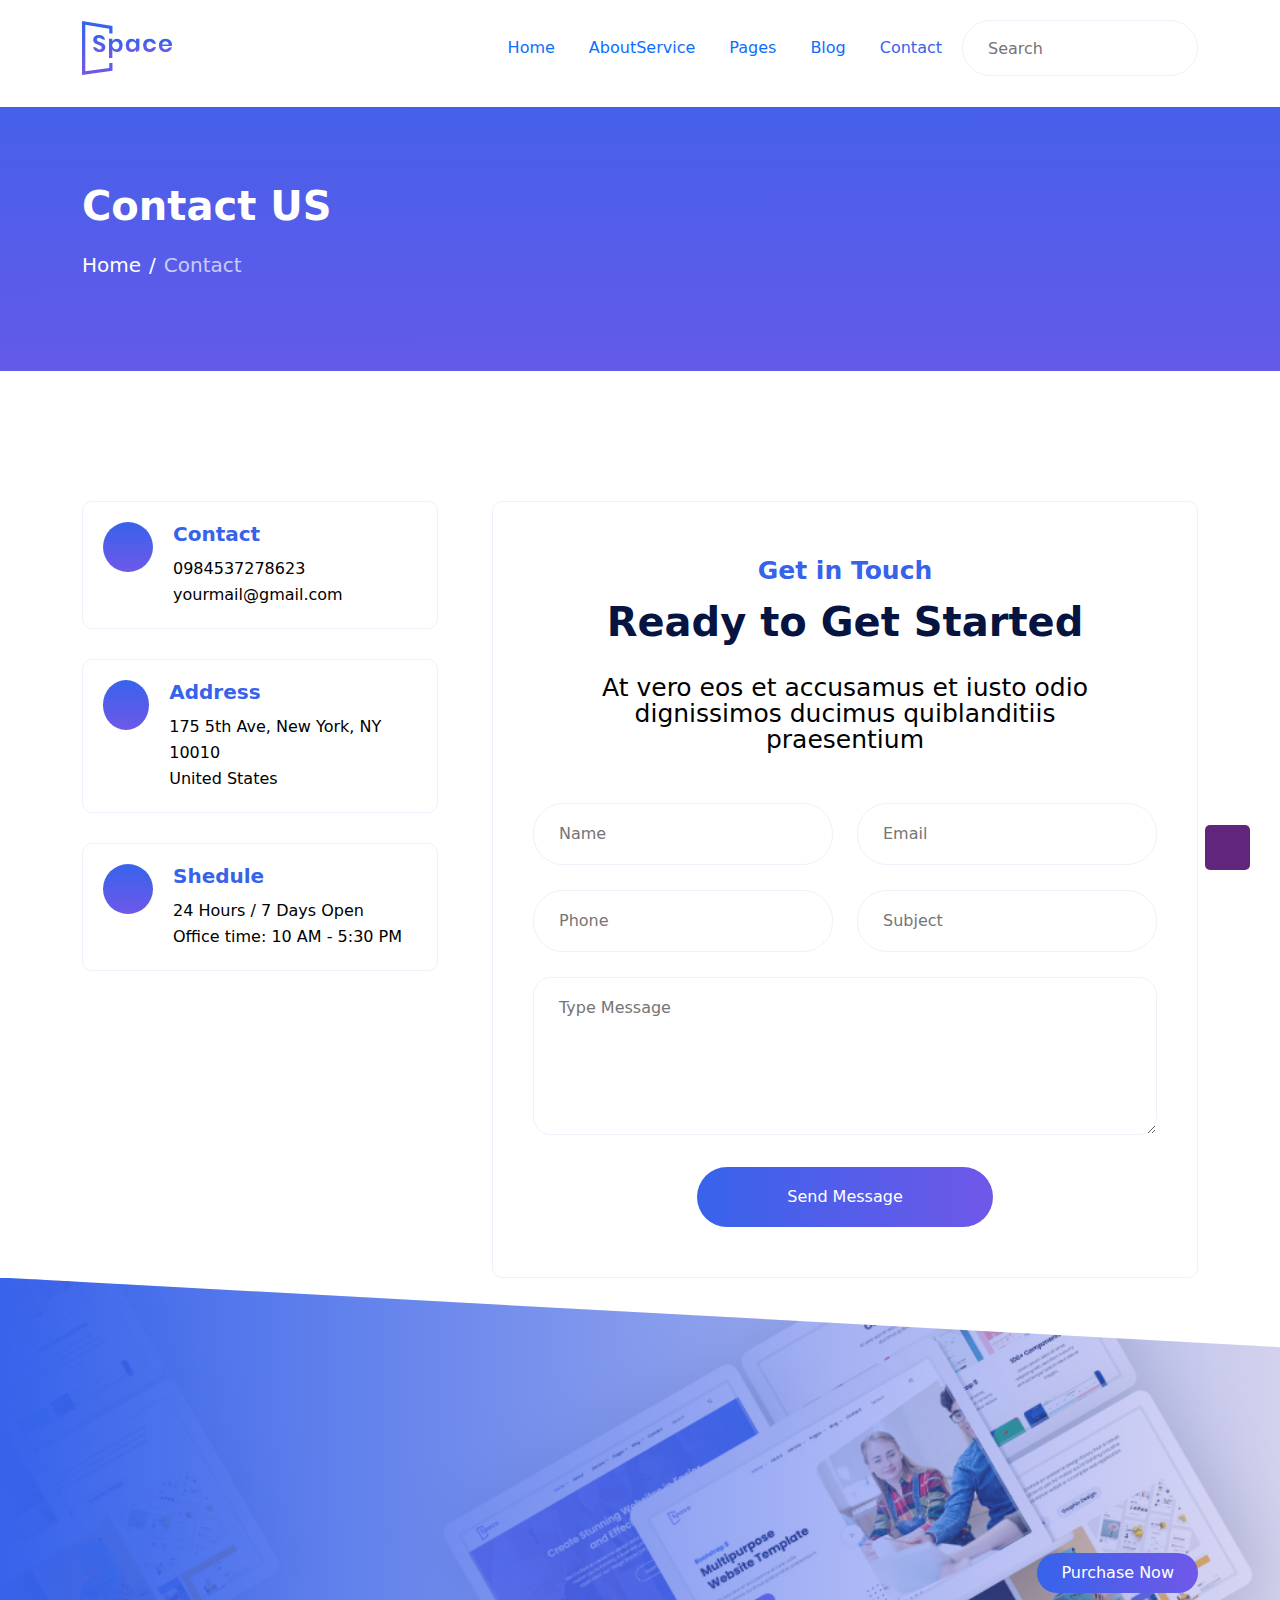
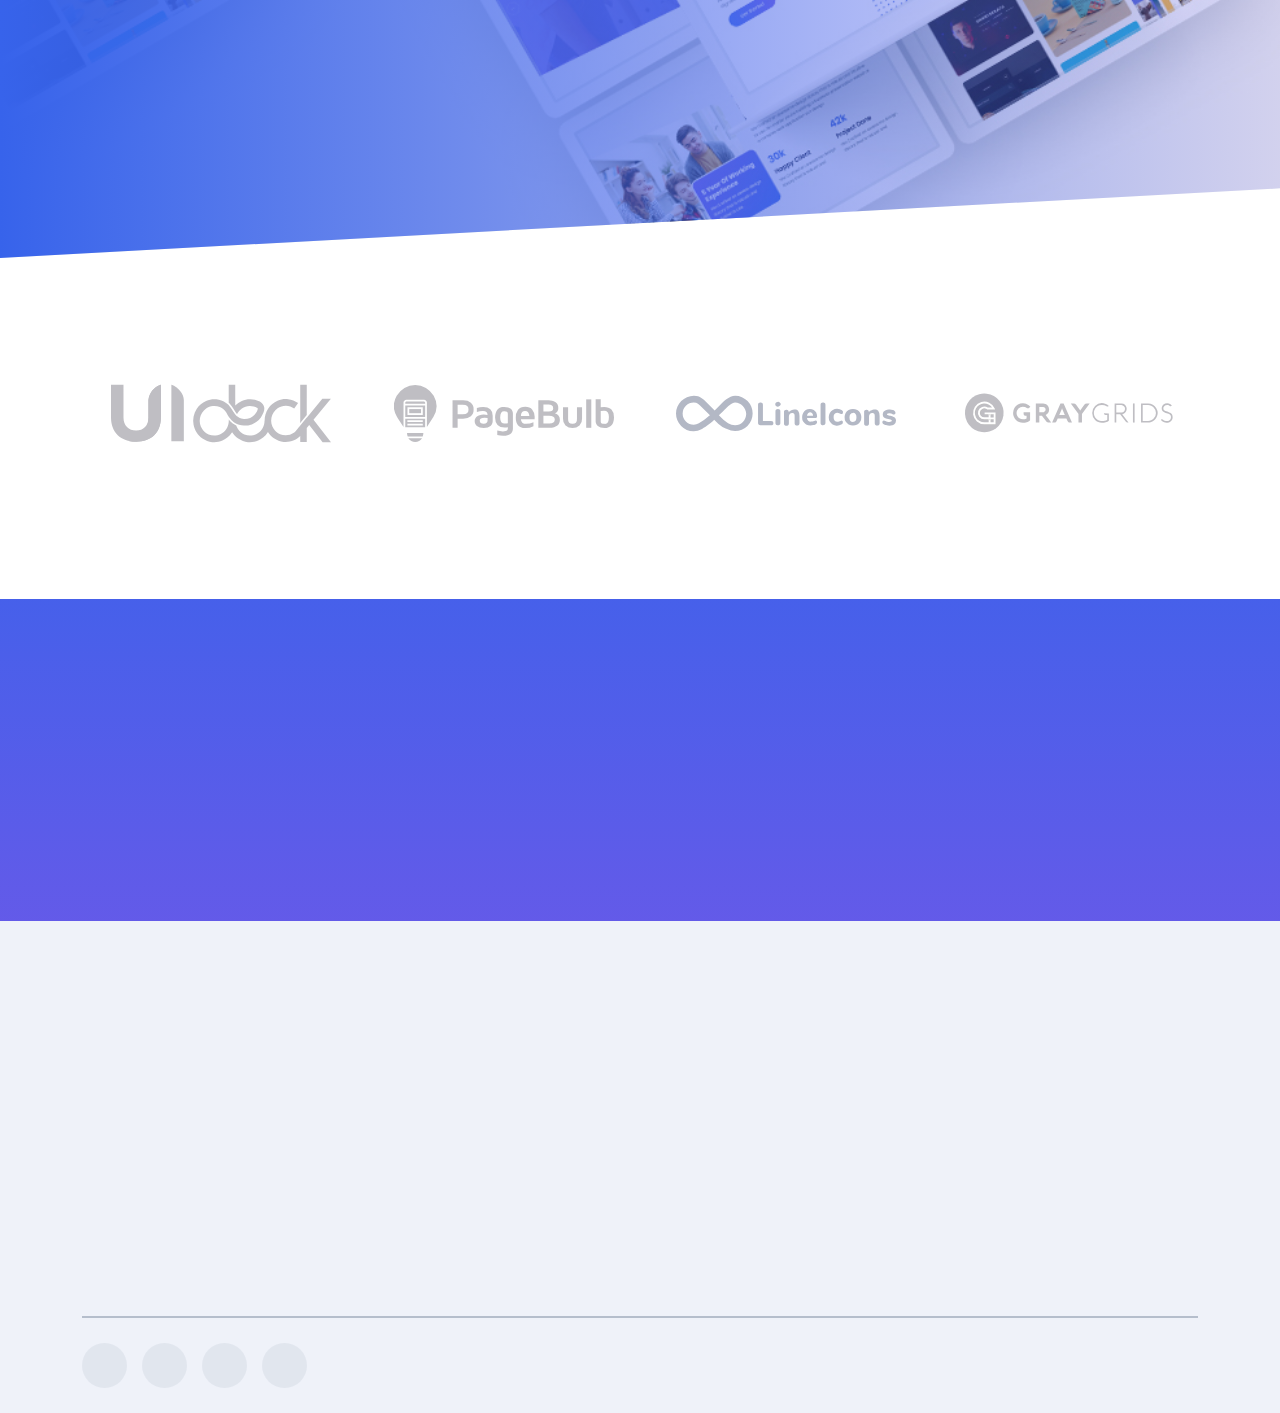
<file: contact.html>
<!doctype html>
<html class="no-js" lang="">
    <head>
        <meta charset="utf-8">
        <meta http-equiv="x-ua-compatible" content="ie=edge">
        <title>Contact Us | Space</title>
        <meta name="description" content="">
        <meta name="viewport" content="width=device-width, initial-scale=1">

		<link rel="shortcut icon" type="image/x-icon" href="assets/img/favicon.png">
        <!-- Place favicon.ico in the root directory -->

		<!-- ========================= CSS here ========================= -->
		<link rel="stylesheet" href="assets/css/bootstrap-5.0.0-beta1.min.css">
		<link rel="stylesheet" href="assets/css/animate.css">
		<link rel="stylesheet" href="assets/css/tiny-slider.css">
		<link rel="stylesheet" href="assets/css/glightbox.min.css">
		<link rel="stylesheet" href="assets/css/main.css">
    </head>
    <body>
        <!--[if lte IE 9]>
            <p class="browserupgrade">You are using an <strong>outdated</strong> browser. Please <a href="https://browsehappy.com/">upgrade your browser</a> to improve your experience and security.</p>
        <![endif]-->

        <!-- ========================= preloader start ========================= -->
        <div class="preloader">
            <div class="loader">
                <div class="ytp-spinner">
                    <div class="ytp-spinner-container">
                        <div class="ytp-spinner-rotator">
                            <div class="ytp-spinner-left">
                                <div class="ytp-spinner-circle"></div>
                            </div>
                            <div class="ytp-spinner-right">
                                <div class="ytp-spinner-circle"></div>
                            </div>
                        </div>
                    </div>
                </div>
            </div>
        </div>
        <!-- preloader end -->

        <!-- ========================= header start ========================= -->
        <header class="header bg-white navbar-area">
            <div class="container">
                <div class="row align-items-center">
                    <div class="col-lg-12">
                        <nav class="navbar navbar-expand-lg">
                            <a class="navbar-brand" href="index.html">
                                <img src="assets/img/logo/logo.svg" alt="Logo">
                            </a>
                            <button class="navbar-toggler" type="button" data-bs-toggle="collapse"
                                data-bs-target="#navbarSupportedContent" aria-controls="navbarSupportedContent"
                                aria-expanded="false" aria-label="Toggle navigation">
                                <span class="toggler-icon"></span>
                                <span class="toggler-icon"></span>
                                <span class="toggler-icon"></span>
                            </button>

                            <div class="collapse navbar-collapse sub-menu-bar" id="navbarSupportedContent">
                                <ul id="nav" class="navbar-nav ms-auto">
                                    <li class="nav-item">
                                        <a class="page-scroll dd-menu collapsed" href="javascript:void(0)" data-bs-toggle="collapse"
                                        data-bs-target="#submenu-1-1" aria-controls="navbarSupportedContent"
                                        aria-expanded="false" aria-label="Toggle navigation">Home</a>
                                        <ul class="sub-menu collapse" id="submenu-1-1">
                                            <li class="nav-item"><a href="index.html">Home Style 1</a></li>
                                            <li class="nav-item"><a href="#0">Home Style 2</a></li>
                                            <li class="nav-item"><a href="#0">Home Style 3</a></li>
                                        </ul>
                                    </li>
                                    <li class="nav-item">
                                        <a class="page-scroll" href="about.html">About</a>
                                    </li>
                                    <li class="nav-item">
                                        <a class="page-scroll dd-menu collapsed" href="javascript:void(0)" data-bs-toggle="collapse"
                                        data-bs-target="#submenu-1-2" aria-controls="navbarSupportedContent"
                                        aria-expanded="false" aria-label="Toggle navigation">Service</a>

                                        <ul class="sub-menu collapse" id="submenu-1-2">
                                            <li class="nav-item"><a href="service-1.html">Service Style 1</a></li>
                                            <li class="nav-item"><a href="#0">Service Style 2</a></li>
                                        </ul>
                                    </li>
                                    <li class="nav-item">
                                        <a class="page-scroll dd-menu collapsed" href="javascript:void(0)" data-bs-toggle="collapse"
                                        data-bs-target="#submenu-1-3" aria-controls="navbarSupportedContent"
                                        aria-expanded="false" aria-label="Toggle navigation">Pages</a>

                                        <ul class="sub-menu collapse" id="submenu-1-3">
                                            <li class="nav-item"><a href="about.html">About Us</a></li>
                                            <li class="nav-item"><a href="#0">Team Members</a></li>
                                            <li class="nav-item"><a href="#0">Portfolio</a></li>
                                            <li class="nav-item"><a href="#0">Portfolio Single</a></li>
                                            <li class="nav-item"><a href="#0">Counter</a></li>
                                            <li class="nav-item"><a href="#0">Accordion</a></li>
                                            <li class="nav-item"><a href="#0">Alerts</a></li>
                                            <li class="nav-item"><a href="#0">Map</a></li>
                                            <li class="nav-item"><a href="404.html">404</a></li>
                                        </ul>
                                    </li>
                                    <li class="nav-item">
                                        <a class="page-scroll dd-menu collapsed" href="javascript:void(0)" data-bs-toggle="collapse"
                                        data-bs-target="#submenu-1-4" aria-controls="navbarSupportedContent"
                                        aria-expanded="false" aria-label="Toggle navigation">Blog</a>

                                        <ul class="sub-menu collapse" id="submenu-1-4">
                                            <li class="nav-item"><a href="#0">Blog Style 1</a></li>
                                            <li class="nav-item"><a href="#0">Blog Style 2</a></li>
                                            <li class="nav-item"><a href="#0">Blog Single</a></li>
                                        </ul>
                                    </li>
                                    <li class="nav-item">
                                        <a class="page-scroll active" href="contact.html">Contact</a>
                                    </li>
                                </ul>
                                <form action="#" class="search-form">
                                    <input type="text" placeholder="Search">
                                    <button type="submit"><i class="lni lni-search-alt"></i></button>
                                </form>
                            </div> <!-- navbar collapse -->
                        </nav> <!-- navbar -->
                    </div>
                </div> <!-- row -->
            </div> <!-- container -->
        
        </header>
        <!-- ========================= header end ========================= -->

        <!-- ========================= page-banner-section start ========================= -->
        <section class="page-banner-section pt-75 pb-75 img-bg" style="background-image: url('assets/img/bg/common-bg.svg')">
            <div class="container">
                <div class="row">
                    <div class="col-xl-12">
                        <div class="banner-content">
                            <h2 class="text-white">Contact US</h2>
                            <div class="page-breadcrumb">
                                <nav aria-label="breadcrumb">
                                    <ol class="breadcrumb">
                                        <li class="breadcrumb-item" aria-current="page"><a href="javascript:void(0)">Home</a></li>
                                        <li class="breadcrumb-item active" aria-current="page">Contact</li>
                                    </ol>
                                </nav>
                            </div>
                        </div>
                    </div>
                </div>
            </div>
        </section>
        <!-- ========================= page-banner-section end ========================= -->

        <!-- ========================= contact-section start ========================= -->
        <section class="contact-section pt-130">
            <div class="container">
                <div class="row">
                    <div class="col-xl-4">
                        <div class="contact-item-wrapper">
                            <div class="row">
                                <div class="col-12 col-md-6 col-xl-12">
                                    <div class="contact-item">
                                        <div class="contact-icon">
                                            <i class="lni lni-phone"></i>
                                        </div>
                                        <div class="contact-content">
                                            <h4>Contact</h4>
                                            <p>0984537278623</p>
                                            <p>yourmail@gmail.com</p>
                                        </div>
                                    </div>
                                </div>
                                <div class="col-12 col-md-6 col-xl-12">
                                    <div class="contact-item">
                                        <div class="contact-icon">
                                            <i class="lni lni-map-marker"></i>
                                        </div>
                                        <div class="contact-content">
                                            <h4>Address</h4>
                                            <p>175 5th Ave, New York, NY 10010 </p>
                                            <p>United States</p>
                                        </div>
                                    </div>
                                </div>
                                <div class="col-12 col-md-6 col-xl-12">
                                    <div class="contact-item">
                                        <div class="contact-icon">
                                            <i class="lni lni-alarm-clock"></i>
                                        </div>
                                        <div class="contact-content">
                                            <h4>Shedule</h4>
                                            <p>24 Hours / 7 Days Open </p>
                                            <p>Office time: 10 AM - 5:30 PM</p>
                                        </div>
                                    </div>
                                </div>
                            </div>
                        </div>
                    </div>
                    <div class="col-xl-8">
                        <div class="contact-form-wrapper">
                            <div class="row">
                                <div class="col-xl-10 col-lg-8 mx-auto">
                                    <div class="section-title text-center mb-50">
                                        <span class="wow fadeInDown" data-wow-delay=".2s">Get in Touch</span>
                                        <h2 class="wow fadeInUp" data-wow-delay=".4s">Ready to Get Started</h2>
                                        <p class="wow fadeInUp" data-wow-delay=".6s">At vero eos et accusamus et iusto odio dignissimos ducimus quiblanditiis praesentium</p>
                                    </div>
                                </div>
                            </div>
                            <form action="assets/php/mail.php" class="contact-form">
                                <div class="row">
                                    <div class="col-md-6">
                                        <input type="text" name="name" id="name" placeholder="Name" required>
                                    </div>
                                    <div class="col-md-6">
                                        <input type="email" name="email" id="email" placeholder="Email" required>
                                    </div>
                                </div>
                                <div class="row">
                                    <div class="col-md-6">
                                        <input type="text" name="phone" id="phone" placeholder="Phone" required>
                                    </div>
                                    <div class="col-md-6">
                                        <input type="text" name="subject" id="email" placeholder="Subject" required>
                                    </div>
                                </div>
                                <div class="row">
                                    <div class="col-12">
                                        <textarea name="message" id="message" placeholder="Type Message" rows="5"></textarea>
                                    </div>
                                </div>
                                <div class="row">
                                    <div class="col-12">
                                        <div class="button text-center">
                                            <button type="submit" class="theme-btn">Send Message</button>
                                        </div>
                                    </div>
                                </div>
                            </form>
                        </div>
                    </div>
                </div>
            </div>
        </section>
        <!-- ========================= contact-section end ========================= -->

        <!-- ========================= map-section end ========================= -->
        <section class="map-section">
            <div class="map-container">
                <object style="border:0; height: 690px; width: 100%;"
                    data="https://www.google.com/maps/embed?pb=!1m18!1m12!1m3!1d3102.7887109309127!2d-77.44196278417968!3d38.95165507956235!2m3!1f0!2f0!3f0!3m2!1i1024!2i768!4f13.1!3m3!1m2!1s0x0%3A0x0!2zMzjCsDU3JzA2LjAiTiA3N8KwMjYnMjMuMiJX!5e0!3m2!1sen!2sbd!4v1545420879707"></object>
                </div>
            </div>
        </section>
        <!-- ========================= map-section end ========================= -->
        <section id="contact" class="contact-section cta-bg img-bg pt-110 pb-100" style="background-image: url('assets/img/bg/cta-bg.jpg');">
            <div class="container">
                <div class="row align-items-center">
                    <div class="col-xl-5 col-lg-7">
                        <div class="section-title mb-60">
                            <span class="text-white wow fadeInDown" data-wow-delay=".2s" style="visibility: visible; animation-delay: 0.2s; animation-name: fadeInDown;">Space Free Lite</span>
                            <h2 class="text-white wow fadeInUp" data-wow-delay=".4s" style="visibility: visible; animation-delay: 0.4s; animation-name: fadeInUp;">You are using free lite version of Space</h2>
                            <p class="text-white wow fadeInUp" data-wow-delay=".6s" style="visibility: visible; animation-delay: 0.6s; animation-name: fadeInUp;">Please, purchase full version of the template to get all pages, features and commercial license</p>
                        </div>
                    </div>
                    <div class="col-xl-7 col-lg-5">
                        <div class="contact-btn text-start text-lg-end">
                            <a href="https://rebrand.ly/space-gg" rel="nofollow" class="theme-btn">Purchase Now</a>
                        </div>
                    </div>
                </div>
            </div>
        </section>
        <!-- ========================= client-logo-section start ========================= -->
        <section class="client-logo-section pt-100 pb-130">
            <div class="container">
                <div class="client-logo-wrapper">
                    <div class="client-logo-carousel d-flex align-items-center justify-content-between">
                        <div class="client-logo">
                            <img src="assets/img/client-logo/uideck-logo.svg" alt="">
                        </div>
                        <div class="client-logo">
                            <img src="assets/img/client-logo/pagebulb-logo.svg" alt="">
                        </div>
                        <div class="client-logo">
                            <img src="assets/img/client-logo/lineicons-logo.svg" alt="">
                        </div>
                        <div class="client-logo">
                            <img src="assets/img/client-logo/graygrids-logo.svg" alt="">
                        </div>
                        <div class="client-logo">
                            <img src="assets/img/client-logo/lineicons-logo.svg" alt="">
                        </div>
                    </div>
                </div>
            </div>
        </section>
        <!-- ========================= client-logo-section end ========================= -->

        <!-- ========================= subscribe-section start ========================= -->
        <section class="subscribe-section pt-70 pb-70 img-bg" style="background-image: url('assets/img/bg/common-bg.svg')">
            <div class="container">
                <div class="row align-items-center">
                    <div class="col-xl-6 col-lg-6">
                        <div class="section-title mb-30">
                            <span class="text-white wow fadeInDown" data-wow-delay=".2s">Subscribe</span>
                            <h2 class="text-white mb-40 wow fadeInUp" data-wow-delay=".4s">Subscribe Our Newsletter</h2>
                        </div>
                    </div>
                    <div class="col-xl-6 col-lg-6">
                        <form action="#" class="subscribe-form wow fadeInRight" data-wow-delay=".4s">
                            <input type="text" name="subs-email" id="subs-email" placeholder="Your Email">
                            <button type="submit"><i class="lni lni-telegram-original"></i></button>
                        </form>
                    </div>
                </div>
            </div>
        </section>
        <!-- ========================= subscribe-section end ========================= -->

        <!-- ========================= footer start ========================= -->
        <footer class="footer pt-100">
            <div class="container">
                <div class="row">
                    <div class="col-xl-3 col-lg-4 col-md-6">
                        <div class="footer-widget mb-60 wow fadeInLeft" data-wow-delay=".2s">
                            <a href="index.html" class="logo mb-30"><img src="assets/img/logo/logo.svg" alt="logo"></a>
                            <p class="mb-30 footer-desc">We Crafted an awesome desig library that is robust and intuitive to use. No matter you're building a business presentation websit.</p>
                        </div>
                    </div>
                    <div class="col-xl-2 offset-xl-1 col-lg-2 col-md-6">
                        <div class="footer-widget mb-60 wow fadeInUp" data-wow-delay=".4s">
                            <h4>Quick Link</h4>
                            <ul class="footer-links">
                                <li>
                                    <a href="javascript:void(0)">Home</a>
                                </li>
                                <li>
                                    <a href="javascript:void(0)">About Us</a>
                                </li>
                                <li>
                                    <a href="javascript:void(0)">Service</a>
                                </li> 
                                <li>
                                    <a href="javascript:void(0)">Contact</a>
                                </li>
                            </ul>
                        </div>
                    </div>
                    <div class="col-xl-3 col-lg-3 col-md-6">
                        <div class="footer-widget mb-60 wow fadeInUp" data-wow-delay=".6s">
                            <h4>Service</h4>
                            <ul class="footer-links">
                                <li>
                                    <a href="javascript:void(0)">Marketing</a>
                                </li>
                                <li>
                                    <a href="javascript:void(0)">Branding</a>
                                </li>
                                <li>
                                    <a href="javascript:void(0)">Web Design</a>
                                </li>
                                <li>
                                    <a href="javascript:void(0)">Graphics Design</a>
                                </li> 
                            </ul>
                        </div>
                    </div>
                    <div class="col-xl-3 col-lg-3 col-md-6">
                        <div class="footer-widget mb-60 wow fadeInRight" data-wow-delay=".8s">
                            <h4>Contact</h4>
                            <ul class="footer-contact">
                                <li>
                                    <p>+00983467367234</p>
                                </li>
                                <li>
                                    <p>yourmail@gmail.com</p>
                                </li>
                                <li>
                                    <p>United State Of America
                                    *12 Street House</p>
                                </li>
                            </ul>
                        </div>
                    </div>
                </div>

                <div class="copyright-area">
                    <div class="row align-items-center">
                        <div class="col-md-6">
                             <div class="footer-social-links">
                                <ul class="d-flex">
                                    <li><a href="javascript:void(0)"><i class="lni lni-facebook-filled"></i></a></li>
                                    <li><a href="javascript:void(0)"><i class="lni lni-twitter-filled"></i></a></li>
                                    <li><a href="javascript:void(0)"><i class="lni lni-linkedin-original"></i></a></li>
                                    <li><a href="javascript:void(0)"><i class="lni lni-instagram-filled"></i></a></li>
                                </ul>
                            </div>
                        </div>
                        <div class="col-md-6">
                            <p class="wow fadeInUp" data-wow-delay=".3s">Template Designed by <a href="https://GrayGrids.com" rel="nofollow">GrayGrids</a></p>
                        </div>
                    </div>
                </div>
            </div>
        </footer>
        <!-- ========================= footer end ========================= -->


        <!-- ========================= scroll-top ========================= -->
        <a href="#" class="scroll-top">
            <i class="lni lni-arrow-up"></i>
        </a>
        
		<!-- ========================= JS here ========================= -->
		<script src="assets/js/bootstrap.bundle-5.0.0-beta1.min.js"></script>
		<script src="assets/js/contact-form.js"></script>
        <script src="assets/js/count-up.min.js"></script>
        <script src="assets/js/tiny-slider.js"></script>
        <script src="assets/js/isotope.min.js"></script>
        <script src="assets/js/glightbox.min.js"></script>
        <script src="assets/js/wow.min.js"></script>
        <script src="assets/js/imagesloaded.min.js"></script>
		<script src="assets/js/main.js"></script>
    </body>
</html>
</file>
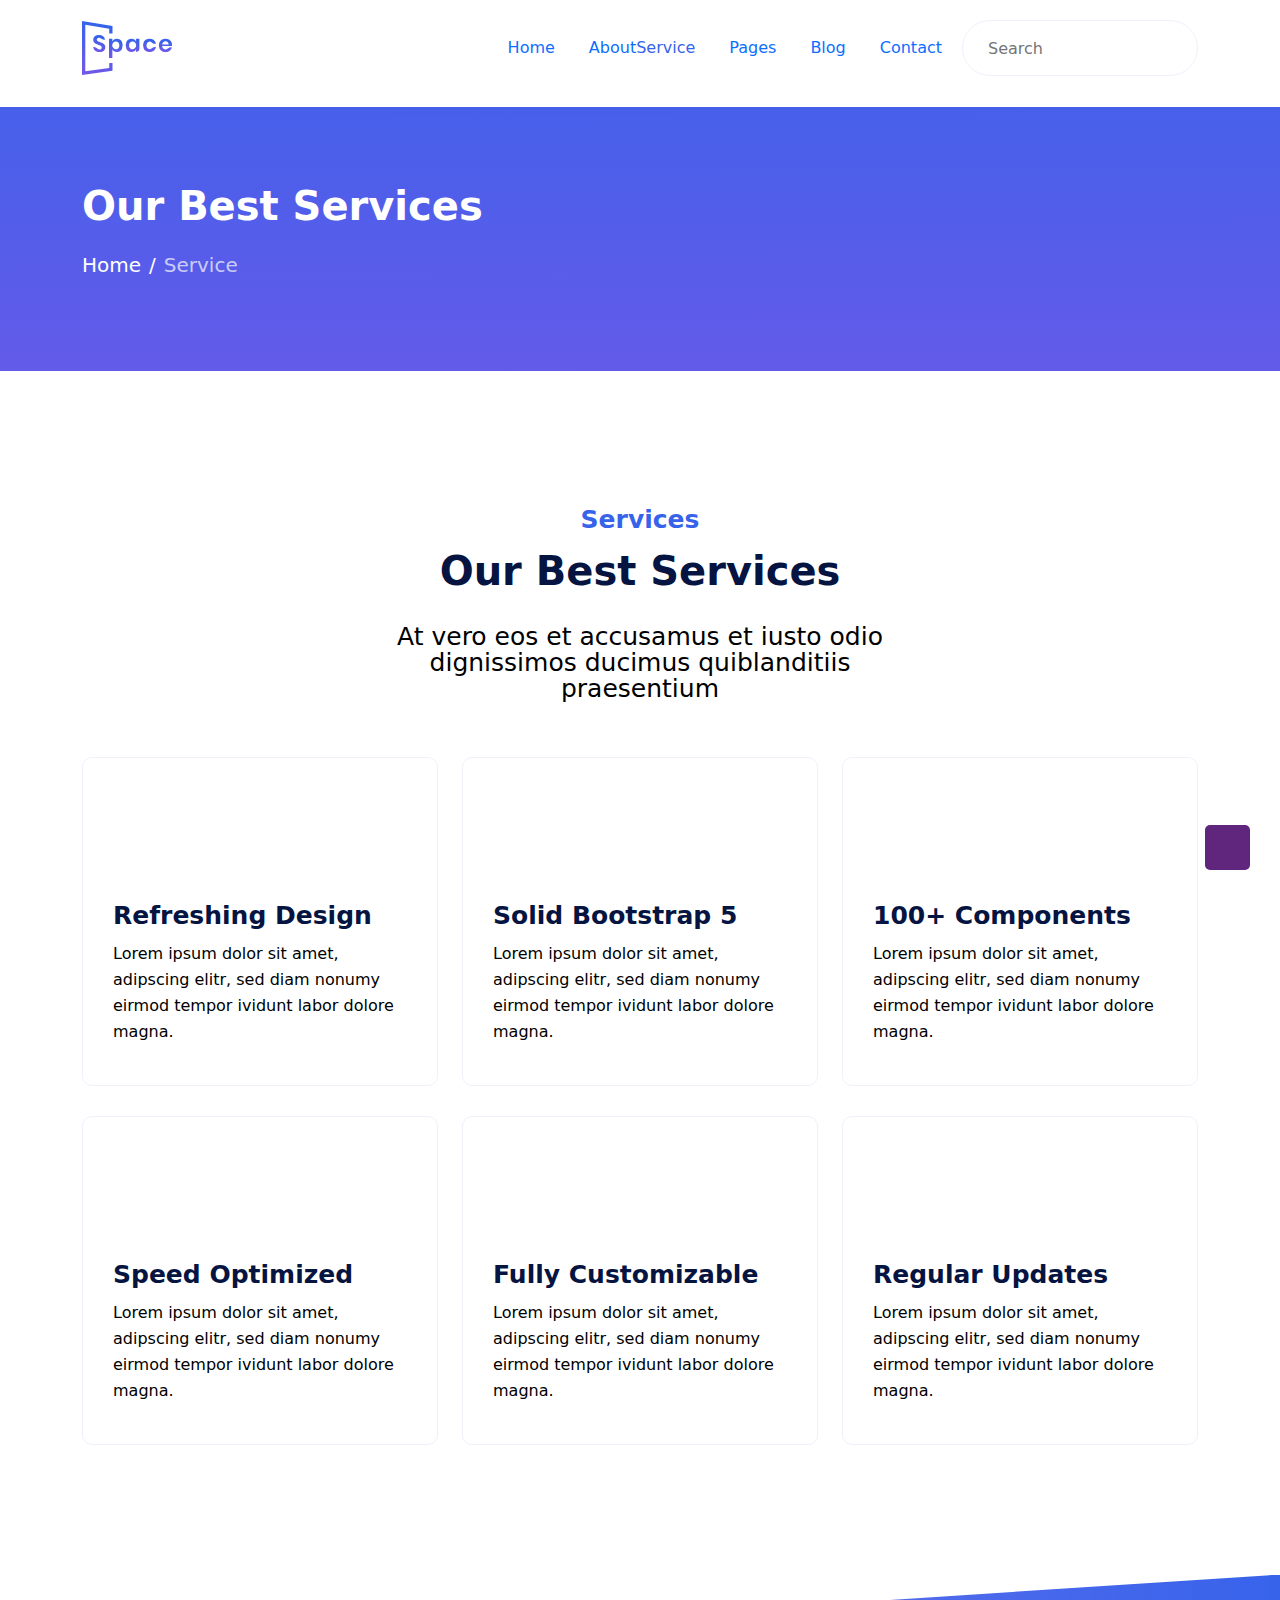
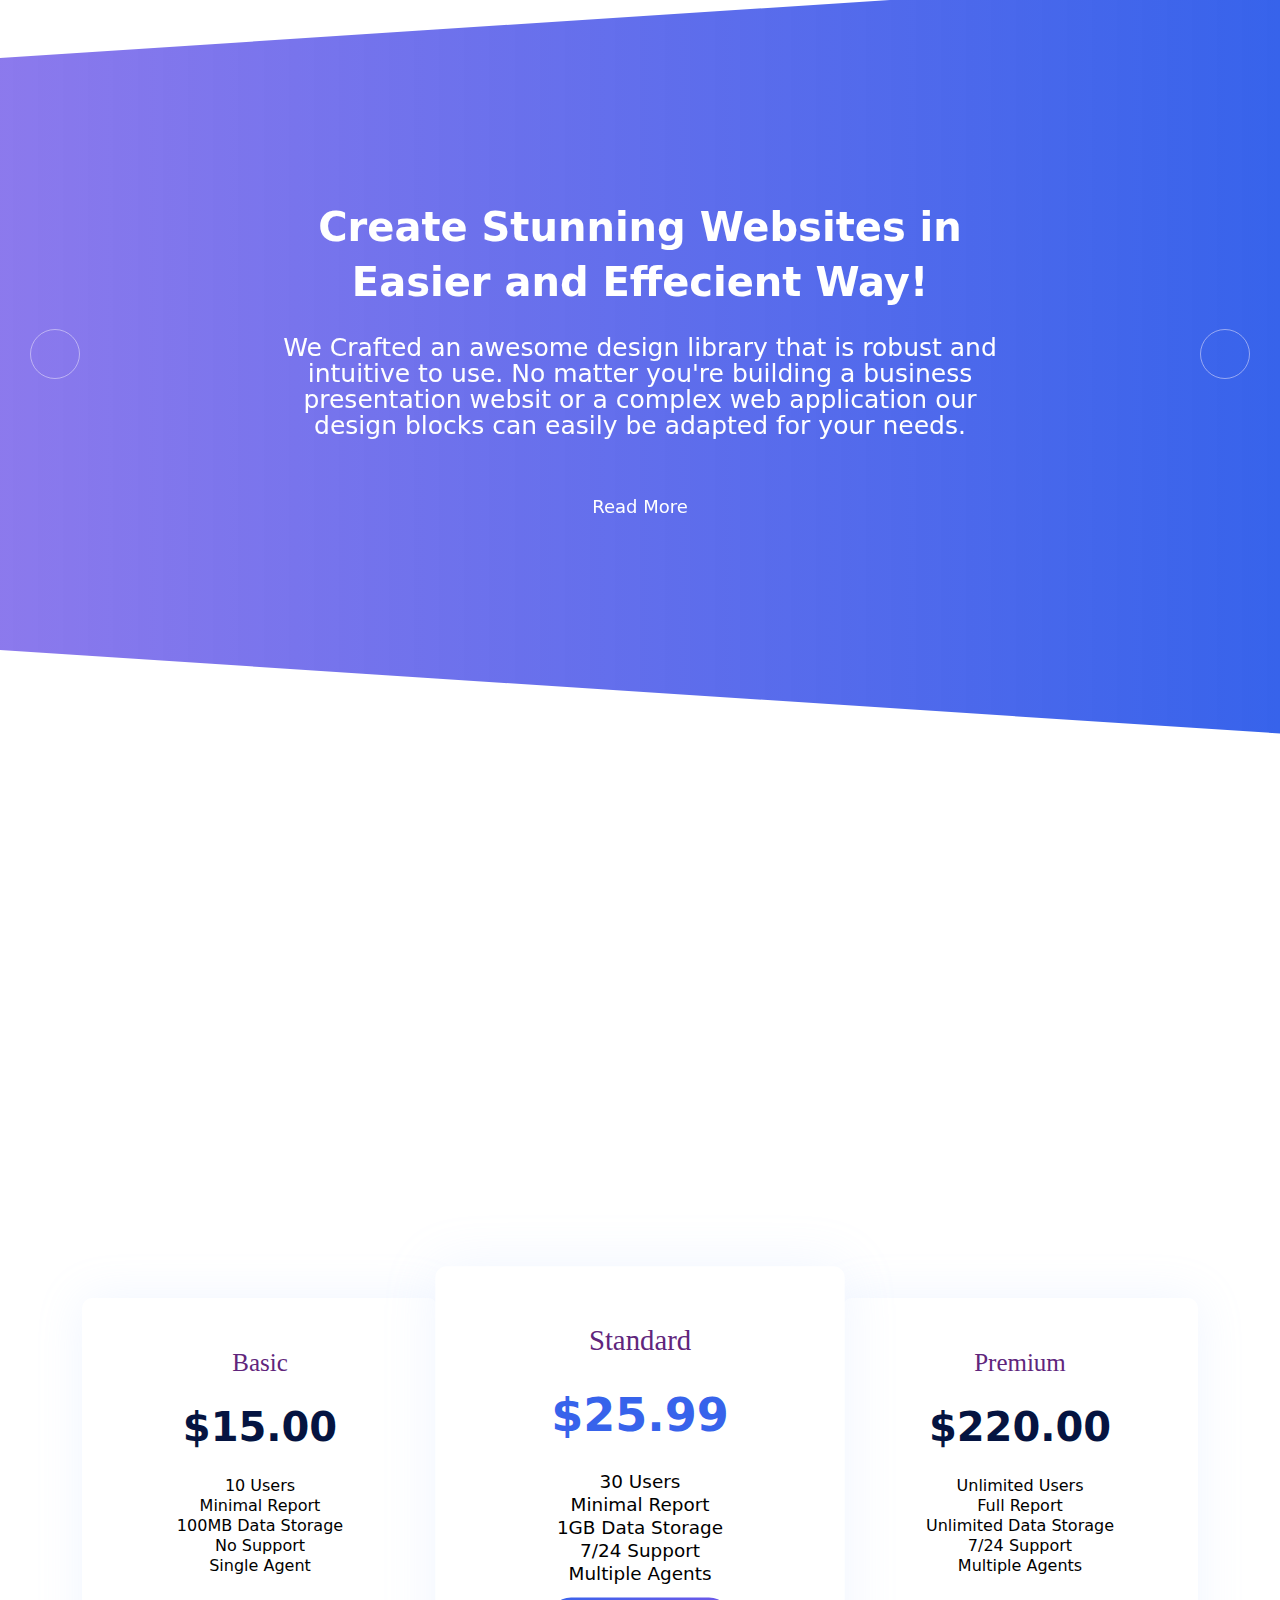
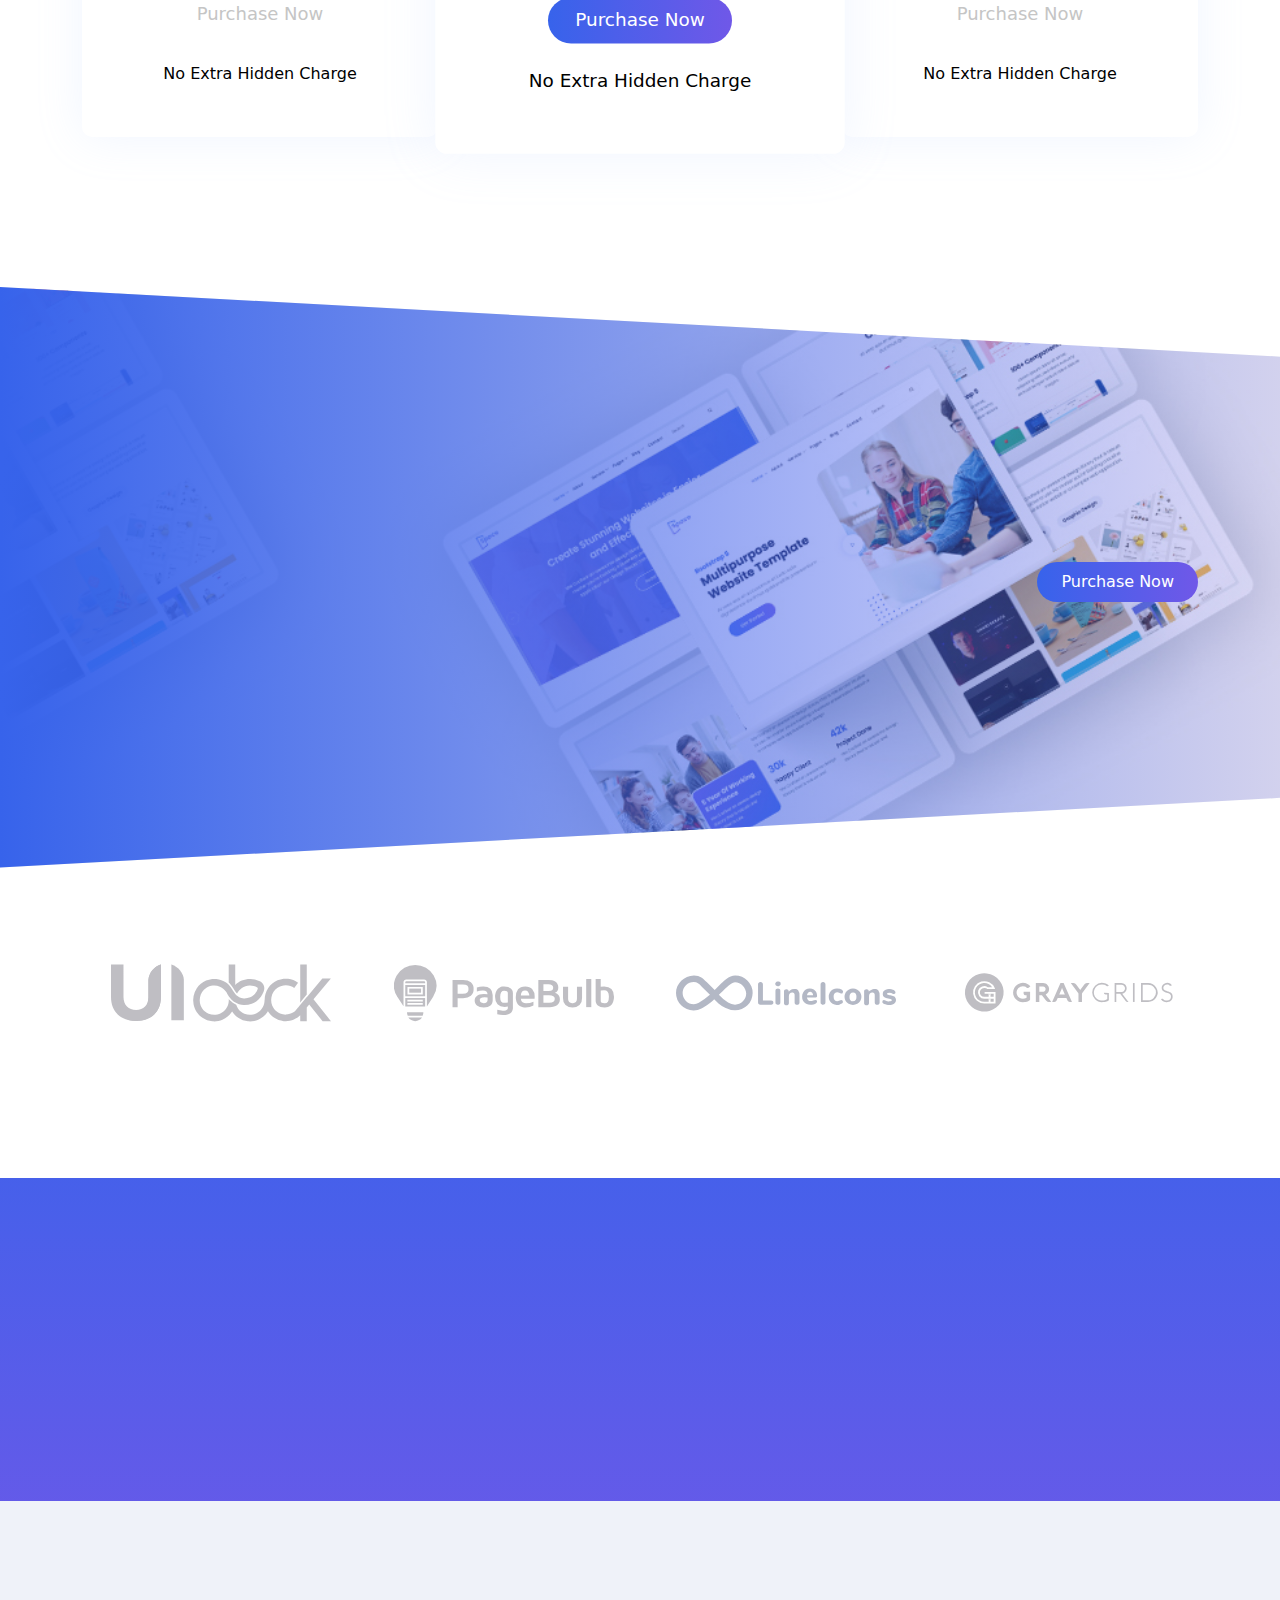
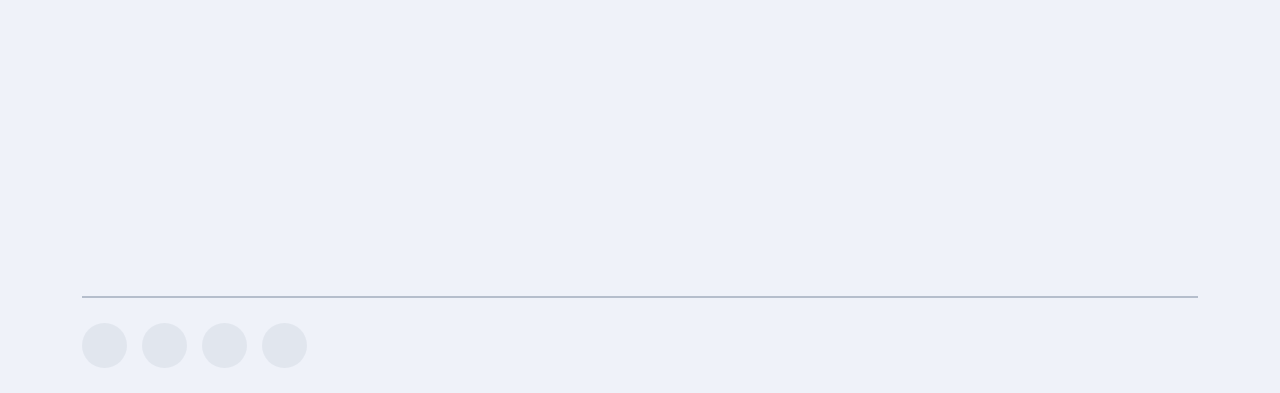
<file: service-1.html>
<!doctype html>
<html class="no-js" lang="">
    <head>
        <meta charset="utf-8">
        <meta http-equiv="x-ua-compatible" content="ie=edge">
        <title>Service | Space</title>
        <meta name="description" content="">
        <meta name="viewport" content="width=device-width, initial-scale=1">

		<link rel="shortcut icon" type="image/x-icon" href="assets/img/favicon.png">
        <!-- Place favicon.ico in the root directory -->

		<!-- ========================= CSS here ========================= -->
		<link rel="stylesheet" href="assets/css/bootstrap-5.0.0-beta1.min.css">
		<link rel="stylesheet" href="assets/css/animate.css">
		<link rel="stylesheet" href="assets/css/tiny-slider.css">
		<link rel="stylesheet" href="assets/css/glightbox.min.css">
		<link rel="stylesheet" href="assets/css/main.css">
    </head>
    <body>
        <!--[if lte IE 9]>
            <p class="browserupgrade">You are using an <strong>outdated</strong> browser. Please <a href="https://browsehappy.com/">upgrade your browser</a> to improve your experience and security.</p>
        <![endif]-->

        <!-- ========================= preloader start ========================= -->
        <div class="preloader">
            <div class="loader">
                <div class="ytp-spinner">
                    <div class="ytp-spinner-container">
                        <div class="ytp-spinner-rotator">
                            <div class="ytp-spinner-left">
                                <div class="ytp-spinner-circle"></div>
                            </div>
                            <div class="ytp-spinner-right">
                                <div class="ytp-spinner-circle"></div>
                            </div>
                        </div>
                    </div>
                </div>
            </div>
        </div>
        <!-- preloader end -->

        <!-- ========================= header start ========================= -->
        <header class="header bg-white navbar-area">
            <div class="container">
                <div class="row align-items-center">
                    <div class="col-lg-12">
                        <nav class="navbar navbar-expand-lg">
                            <a class="navbar-brand" href="index.html">
                                <img src="assets/img/logo/logo.svg" alt="Logo">
                            </a>
                            <button class="navbar-toggler" type="button" data-bs-toggle="collapse"
                                data-bs-target="#navbarSupportedContent" aria-controls="navbarSupportedContent"
                                aria-expanded="false" aria-label="Toggle navigation">
                                <span class="toggler-icon"></span>
                                <span class="toggler-icon"></span>
                                <span class="toggler-icon"></span>
                            </button>

                            <div class="collapse navbar-collapse sub-menu-bar" id="navbarSupportedContent">
                                <ul id="nav" class="navbar-nav ms-auto">
                                    <li class="nav-item">
                                        <a class="page-scroll dd-menu collapsed" href="javascript:void(0)" data-bs-toggle="collapse"
                                        data-bs-target="#submenu-1-1" aria-controls="navbarSupportedContent"
                                        aria-expanded="false" aria-label="Toggle navigation">Home</a>
                                        <ul class="sub-menu collapse" id="submenu-1-1">
                                            <li class="nav-item"><a href="index.html">Home Style 1</a></li>
                                            <li class="nav-item"><a href="#0">Home Style 2</a></li>
                                            <li class="nav-item"><a href="#0">Home Style 3</a></li>
                                        </ul>
                                    </li>
                                    <li class="nav-item">
                                        <a class="page-scroll" href="about.html">About</a>
                                    </li>
                                    <li class="nav-item">
                                        <a class="page-scroll dd-menu active collapsed" href="javascript:void(0)" data-bs-toggle="collapse"
                                        data-bs-target="#submenu-1-2" aria-controls="navbarSupportedContent"
                                        aria-expanded="false" aria-label="Toggle navigation">Service</a>

                                        <ul class="sub-menu collapse" id="submenu-1-2">
                                            <li class="nav-item active"><a href="service-1.html">Service Style 1</a></li>
                                            <li class="nav-item"><a href="#0">Service Style 2</a></li>
                                        </ul>
                                    </li>
                                    <li class="nav-item">
                                        <a class="page-scroll dd-menu collapsed" href="javascript:void(0)" data-bs-toggle="collapse"
                                        data-bs-target="#submenu-1-3" aria-controls="navbarSupportedContent"
                                        aria-expanded="false" aria-label="Toggle navigation">Pages</a>

                                        <ul class="sub-menu collapse" id="submenu-1-3">
                                            <li class="nav-item"><a href="about.html">About Us</a></li>
                                            <li class="nav-item"><a href="#0">Team Members</a></li>
                                            <li class="nav-item"><a href="#0">Portfolio</a></li>
                                            <li class="nav-item"><a href="#0">Portfolio Single</a></li>
                                            <li class="nav-item"><a href="#0">Counter</a></li>
                                            <li class="nav-item"><a href="#0">Accordion</a></li>
                                            <li class="nav-item"><a href="#0">Alerts</a></li>
                                            <li class="nav-item"><a href="#0">Map</a></li>
                                            <li class="nav-item"><a href="404.html">404</a></li>
                                        </ul>
                                    </li>
                                    <li class="nav-item">
                                        <a class="page-scroll dd-menu collapsed" href="javascript:void(0)" data-bs-toggle="collapse"
                                        data-bs-target="#submenu-1-4" aria-controls="navbarSupportedContent"
                                        aria-expanded="false" aria-label="Toggle navigation">Blog</a>

                                        <ul class="sub-menu collapse" id="submenu-1-4">
                                            <li class="nav-item"><a href="#0">Blog Style 1</a></li>
                                            <li class="nav-item"><a href="#0">Blog Style 2</a></li>
                                            <li class="nav-item"><a href="#0">Blog Single</a></li>
                                        </ul>
                                    </li>
                                    <li class="nav-item">
                                        <a class="page-scroll" href="contact.html">Contact</a>
                                    </li>
                                </ul>
                                <form action="#" class="search-form">
                                    <input type="text" placeholder="Search">
                                    <button type="submit"><i class="lni lni-search-alt"></i></button>
                                </form>
                            </div> <!-- navbar collapse -->
                        </nav> <!-- navbar -->
                    </div>
                </div> <!-- row -->
            </div> <!-- container -->
        
        </header>
        <!-- ========================= header end ========================= -->

        <!-- ========================= page-banner-section start ========================= -->
        <section class="page-banner-section pt-75 pb-75 img-bg" style="background-image: url('assets/img/bg/common-bg.svg')">
            <div class="container">
                <div class="row">
                    <div class="col-xl-12">
                        <div class="banner-content">
                            <h2 class="text-white">Our Best Services</h2>
                            <div class="page-breadcrumb">
                                <nav aria-label="breadcrumb">
                                    <ol class="breadcrumb">
                                        <li class="breadcrumb-item" aria-current="page"><a href="javascript:void(0)">Home</a></li>
                                        <li class="breadcrumb-item active" aria-current="page">Service</li>
                                    </ol>
                                </nav>
                            </div>
                        </div>
                    </div>
                </div>
            </div>
        </section>
        <!-- ========================= page-banner-section end ========================= -->

        <!-- ========================= service-section start ========================= -->
        <section id="service" class="service-section pt-130 pb-100">
            <div class="container">
                <div class="row">
                    <div class="col-xl-6 col-lg-7 col-md-9 mx-auto">
                        <div class="section-title text-center mb-55">
                            <span class="wow fadeInDown" data-wow-delay=".2s">Services</span>
                            <h2 class="wow fadeInUp" data-wow-delay=".4s">Our Best Services</h2>
                            <p class="wow fadeInUp" data-wow-delay=".6s">At vero eos et accusamus et iusto odio
                                dignissimos ducimus quiblanditiis praesentium</p>
                        </div>
                    </div>
                </div>

                <div class="row">
                    <div class="col-lg-4 col-md-6">
                        <div class="service-box box-style">
                            <div class="service-icon box-icon-style">
                                <i class="lni lni-capsule"></i>
                            </div>
                            <div class="box-content-style service-content">
                                <h4>Refreshing Design</h4>
                                <p>Lorem ipsum dolor sit amet, adipscing elitr, sed diam nonumy eirmod tempor ividunt
                                    labor dolore magna.</p>
                            </div>
                        </div>
                    </div>
                    <div class="col-lg-4 col-md-6">
                        <div class="service-box box-style">
                            <div class="service-icon box-icon-style">
                                <i class="lni lni-bootstrap"></i>
                            </div>
                            <div class="box-content-style service-content">
                                <h4>Solid Bootstrap 5</h4>
                                <p>Lorem ipsum dolor sit amet, adipscing elitr, sed diam nonumy eirmod tempor ividunt
                                    labor dolore magna.</p>
                            </div>
                        </div>
                    </div>
                    <div class="col-lg-4 col-md-6">
                        <div class="service-box box-style">
                            <div class="service-icon box-icon-style">
                                <i class="lni lni-shortcode"></i>
                            </div>
                            <div class="box-content-style service-content">
                                <h4>100+ Components</h4>
                                <p>Lorem ipsum dolor sit amet, adipscing elitr, sed diam nonumy eirmod tempor ividunt
                                    labor dolore magna.</p>
                            </div>
                        </div>
                    </div>
                    <div class="col-lg-4 col-md-6">
                        <div class="service-box box-style">
                            <div class="service-icon box-icon-style">
                                <i class="lni lni-dashboard"></i>
                            </div>
                            <div class="box-content-style service-content">
                                <h4>Speed Optimized</h4>
                                <p>Lorem ipsum dolor sit amet, adipscing elitr, sed diam nonumy eirmod tempor ividunt
                                    labor dolore magna.</p>
                            </div>
                        </div>
                    </div>
                    <div class="col-lg-4 col-md-6">
                        <div class="service-box box-style">
                            <div class="service-icon box-icon-style">
                                <i class="lni lni-layers"></i>
                            </div>
                            <div class="box-content-style service-content">
                                <h4>Fully Customizable</h4>
                                <p>Lorem ipsum dolor sit amet, adipscing elitr, sed diam nonumy eirmod tempor ividunt
                                    labor dolore magna.</p>
                            </div>
                        </div>
                    </div>
                    <div class="col-lg-4 col-md-6">
                        <div class="service-box box-style">
                            <div class="service-icon box-icon-style">
                                <i class="lni lni-reload"></i>
                            </div>
                            <div class="box-content-style service-content">
                                <h4>Regular Updates</h4>
                                <p>Lorem ipsum dolor sit amet, adipscing elitr, sed diam nonumy eirmod tempor ividunt
                                    labor dolore magna.</p>
                            </div>
                        </div>
                    </div>
                </div>
            </div>
        </section>
        <!-- ========================= service-section end ========================= -->

        <!-- ========================= carousel-section end ========================= -->
        <section class="carousel-section-wrapper">
            <div id="carouselExampleCaptions" class="carousel slide carousel-fade" data-bs-ride="carousel">
                <div class="carousel-inner">
                    <div class="carousel-section carousel-item active clip-bg pt-225 pb-200 img-bg">
                        <div class="container">
                            <div class="row">
                                <div class="col-xl-8 col-lg-10 mx-auto">
                                    <div class="carousel-content text-center">
                                        <div class="section-title">
                                            <h2 class="text-white">Create Stunning Websites in Easier
                                                and Effecient Way!</h2>
                                            <p class="text-white">We Crafted an awesome design library that is
                                                robust and intuitive to use. No matter you're building a business
                                                presentation
                                                websit or a complex web application our design blocks can easily be
                                                adapted for your needs.</p>
                                        </div>
                                        <a href="javascript:void(0)" class="theme-btn border-btn">Read More</a>
                                    </div>
                                </div>
                            </div>
                        </div>
                    </div>
                    <div class="carousel-section carousel-item clip-bg pt-225 pb-200 img-bg">
                        <div class="container">
                            <div class="row">
                                <div class="col-xl-8 col-lg-10 mx-auto">
                                    <div class="carousel-content text-center">
                                        <div class="section-title">
                                            <h2 class="text-white">We Crafted an awesome design library that is
                                                robust and intuitive to use.</h2>
                                            <p class="text-white">Create Stunning Websites in Easier
                                                and Effecient Way! No matter you're building a business
                                                presentation websit or a complex web application our design blocks can easily be
                                                adapted for your needs.</p>
                                        </div>
                                        <a href="javascript:void(0)" class="theme-btn border-btn">Read More</a>
                                    </div>
                                </div>
                            </div>
                        </div>
                    </div>
                </div>
                <a class="carousel-control carousel-control-prev" href="#carouselExampleCaptions" role="button"
                    data-bs-slide="prev">
                    <span class="carousel-control-prev-icon" aria-hidden="true">
                        <i class="lni lni-arrow-left"></i>
                    </span>
                </a>
                <a class="carousel-control carousel-control-next" href="#carouselExampleCaptions" role="button"
                    data-bs-slide="next">
                    <span class="carousel-control-next-icon" aria-hidden="true">
                        <i class="lni lni-arrow-right"></i>
                    </span>
                </a>
            </div>
        </section>
        <!-- ========================= carousel-section end ========================= -->

        <!-- ========================= pricing-section start ========================= -->
        <section id="pricing" class="pricing-section pt-140 pb-100">
            <div class="container">
                <div class="row">
                    <div class="col-xl-6 col-lg-7 col-md-10 mx-auto">
                        <div class="section-title text-center mb-60">
                            <span class="wow fadeInDown" data-wow-delay=".2s">Price</span>
                            <h2 class="wow fadeInUp" data-wow-delay=".4s">Our Pricing Plan</h2>
                            <p class="wow fadeInUp" data-wow-delay=".6s">At vero eos et accusamus et iusto odio
                                dignissimos ducimus quiblanditiis praesentium</p>
                        </div>
                    </div>
                </div>

                <div class="row">
                    <div class="col-xl-12">
                        <div class="pricing-btn text-center wow fadeInUp" data-wow-delay=".3s">
                            <ul class="nav justify-content-center mb-90" id="pills-tab" role="tablist">
                                <li class="nav-item">
                                    <a class="nav-link active" id="pills-1-tab" data-bs-toggle="pill" href="#pills-1" role="tab"
                                        aria-controls="pills-1" aria-selected="true">Monthly</a>
                                </li>
                                <li class="nav-item">
                                    <a class="nav-link" id="pills-2-tab" data-bs-toggle="pill" href="#pills-2" role="tab"
                                        aria-controls="pills-2" aria-selected="false">Yearly</a>
                                </li>
                            </ul>
                        </div>
                    </div>
                </div>
                <div class="tab-content" id="pills-tabContent">
                    <div class="tab-pane fade show active" id="pills-1" role="tabpanel" aria-labelledby="pills-home-tab">
                        <div class="row">
                            <div class="col-xl-4 col-lg-4 col-md-6">
                                <div class="single-pricing mb-50">
                                    <h4>Basic</h4>
                                    <h3>$15.00</h3>
                                    <ul>
                                        <li>10 Users</li>
                                        <li>Minimal Report</li>
                                        <li>100MB Data Storage</li>
                                        <li>No Support</li>
                                        <li>Single Agent</li>
                                    </ul>
                                    <a href="javascript:void(0)" class="theme-btn border-btn">Purchase Now</a>
                                    <p>No Extra Hidden Charge</p>
                                </div>
                            </div>
                            <div class="col-xl-4 col-lg-4 col-md-6">
                                <div class="single-pricing active mb-50">
                                    <h4>Standard</h4>
                                    <h3>$25.99</h3>
                                    <ul>
                                        <li>30 Users</li>
                                        <li>Minimal Report</li>
                                        <li>1GB Data Storage</li>
                                        <li>7/24 Support</li>
                                        <li>Multiple Agents</li>
                                    </ul>
                                    <a href="javascript:void(0)" class="theme-btn">Purchase Now</a>
                                    <p>No Extra Hidden Charge</p>
                                </div>
                            </div>
                            <div class="col-xl-4 col-lg-4 col-md-6">
                                <div class="single-pricing mb-50">
                                    <h4>Premium</h4>
                                    <h3>$220.00</h3>
                                    <ul>
                                        <li>Unlimited Users</li>
                                        <li>Full Report</li>
                                        <li>Unlimited Data Storage</li>
                                        <li>7/24 Support</li>
                                        <li>Multiple Agents</li>
                                    </ul>
                                    <a href="javascript:void(0)" class="theme-btn border-btn">Purchase Now</a>
                                    <p>No Extra Hidden Charge</p>
                                </div>
                            </div>
                        </div>
                    </div>
                    <div class="tab-pane fade" id="pills-2" role="tabpanel" aria-labelledby="pills-2-tab">
                        <div class="row">
                            <div class="col-xl-4 col-lg-4 col-md-6">
                                <div class="single-pricing mb-50">
                                    <h4>Basic</h4>
                                    <h3>$15.00</h3>
                                    <ul>
                                        <li>10 Users</li>
                                        <li>Minimal Report</li>
                                        <li>100MB Data Storage</li>
                                        <li>No Support</li>
                                        <li>Single Agent</li>
                                    </ul>
                                    <a href="javascript:void(0)" class="theme-btn border-btn">Purchase Now</a>
                                    <p>No Extra Hidden Charge</p>
                                </div>
                            </div>
                            <div class="col-xl-4 col-lg-4 col-md-6">
                                <div class="single-pricing active mb-50">
                                    <h4>Standard</h4>
                                    <h3>$25.99</h3>
                                    <ul>
                                        <li>30 Users</li>
                                        <li>Minimal Report</li>
                                        <li>1GB Data Storage</li>
                                        <li>7/24 Support</li>
                                        <li>Multiple Agents</li>
                                    </ul>
                                    <a href="javascript:void(0)" class="theme-btn">Purchase Now</a>
                                    <p>No Extra Hidden Charge</p>
                                </div>
                            </div>
                            <div class="col-xl-4 col-lg-4 col-md-6">
                                <div class="single-pricing mb-50">
                                    <h4>Premium</h4>
                                    <h3>$220.00</h3>
                                    <ul>
                                        <li>Unlimited Users</li>
                                        <li>Full Report</li>
                                        <li>Unlimited Data Storage</li>
                                        <li>7/24 Support</li>
                                        <li>Multiple Agents</li>
                                    </ul>
                                    <a href="javascript:void(0)" class="theme-btn border-btn">Purchase Now</a>
                                    <p>No Extra Hidden Charge</p>
                                </div>
                            </div>
                        </div>
                    </div>
                </div>

            </div>
        </section>
        <!-- ========================= pricing-section end ========================= -->


        <!-- ========================= contact-section start ========================= -->
        <section id="contact" class="contact-section cta-bg img-bg pt-110 pb-100" style="background-image: url('assets/img/bg/cta-bg.jpg');">
            <div class="container">
                <div class="row align-items-center">
                    <div class="col-xl-5 col-lg-7">
                        <div class="section-title mb-60">
                            <span class="text-white wow fadeInDown" data-wow-delay=".2s" style="visibility: visible; animation-delay: 0.2s; animation-name: fadeInDown;">Space Free Lite</span>
                            <h2 class="text-white wow fadeInUp" data-wow-delay=".4s" style="visibility: visible; animation-delay: 0.4s; animation-name: fadeInUp;">You are using free lite version of Space</h2>
                            <p class="text-white wow fadeInUp" data-wow-delay=".6s" style="visibility: visible; animation-delay: 0.6s; animation-name: fadeInUp;">Please, purchase full version of the template to get all pages, features and commercial license</p>
                        </div>
                    </div>
                    <div class="col-xl-7 col-lg-5">
                        <div class="contact-btn text-start text-lg-end">
                            <a href="https://rebrand.ly/space-gg" rel="nofollow" class="theme-btn">Purchase Now</a>
                        </div>
                    </div>
                </div>
            </div>
        </section>
        <!-- ========================= contact-section end ========================= -->



        <!-- ========================= client-logo-section start ========================= -->
        <section class="client-logo-section pt-70 pb-130">
            <div class="container">
                <div class="client-logo-wrapper">
                    <div class="client-logo-carousel d-flex align-items-center justify-content-between">
                        <div class="client-logo">
                            <img src="assets/img/client-logo/uideck-logo.svg" alt="">
                        </div>
                        <div class="client-logo">
                            <img src="assets/img/client-logo/pagebulb-logo.svg" alt="">
                        </div>
                        <div class="client-logo">
                            <img src="assets/img/client-logo/lineicons-logo.svg" alt="">
                        </div>
                        <div class="client-logo">
                            <img src="assets/img/client-logo/graygrids-logo.svg" alt="">
                        </div>
                        <div class="client-logo">
                            <img src="assets/img/client-logo/lineicons-logo.svg" alt="">
                        </div>
                    </div>
                </div>
            </div>
        </section>
        <!-- ========================= client-logo-section end ========================= -->

        <!-- ========================= subscribe-section start ========================= -->
        <section class="subscribe-section pt-70 pb-70 img-bg" style="background-image: url('assets/img/bg/common-bg.svg')">
            <div class="container">
                <div class="row align-items-center">
                    <div class="col-xl-6 col-lg-6">
                        <div class="section-title mb-30">
                            <span class="text-white wow fadeInDown" data-wow-delay=".2s">Subscribe</span>
                            <h2 class="text-white mb-40 wow fadeInUp" data-wow-delay=".4s">Subscribe Our Newsletter</h2>
                        </div>
                    </div>
                    <div class="col-xl-6 col-lg-6">
                        <form action="#" class="subscribe-form wow fadeInRight" data-wow-delay=".4s">
                            <input type="text" name="subs-email" id="subs-email" placeholder="Your Email">
                            <button type="submit"><i class="lni lni-telegram-original"></i></button>
                        </form>
                    </div>
                </div>
            </div>
        </section>
        <!-- ========================= subscribe-section end ========================= -->

        <!-- ========================= footer start ========================= -->
        <footer class="footer pt-100">
            <div class="container">
                <div class="row">
                    <div class="col-xl-3 col-lg-4 col-md-6">
                        <div class="footer-widget mb-60 wow fadeInLeft" data-wow-delay=".2s">
                            <a href="index.html" class="logo mb-30"><img src="assets/img/logo/logo.svg" alt="logo"></a>
                            <p class="mb-30 footer-desc">We Crafted an awesome desig library that is robust and intuitive to use. No matter you're building a business presentation websit.</p>
                        </div>
                    </div>
                    <div class="col-xl-2 offset-xl-1 col-lg-2 col-md-6">
                        <div class="footer-widget mb-60 wow fadeInUp" data-wow-delay=".4s">
                            <h4>Quick Link</h4>
                            <ul class="footer-links">
                                <li>
                                    <a href="javascript:void(0)">Home</a>
                                </li>
                                <li>
                                    <a href="javascript:void(0)">About Us</a>
                                </li>
                                <li>
                                    <a href="javascript:void(0)">Service</a>
                                </li> 
                                <li>
                                    <a href="javascript:void(0)">Contact</a>
                                </li>
                            </ul>
                        </div>
                    </div>
                    <div class="col-xl-3 col-lg-3 col-md-6">
                        <div class="footer-widget mb-60 wow fadeInUp" data-wow-delay=".6s">
                            <h4>Service</h4>
                            <ul class="footer-links">
                                <li>
                                    <a href="javascript:void(0)">Marketing</a>
                                </li>
                                <li>
                                    <a href="javascript:void(0)">Branding</a>
                                </li>
                                <li>
                                    <a href="javascript:void(0)">Web Design</a>
                                </li>
                                <li>
                                    <a href="javascript:void(0)">Graphics Design</a>
                                </li> 
                            </ul>
                        </div>
                    </div>
                    <div class="col-xl-3 col-lg-3 col-md-6">
                        <div class="footer-widget mb-60 wow fadeInRight" data-wow-delay=".8s">
                            <h4>Contact</h4>
                            <ul class="footer-contact">
                                <li>
                                    <p>+00983467367234</p>
                                </li>
                                <li>
                                    <p>yourmail@gmail.com</p>
                                </li>
                                <li>
                                    <p>United State Of America
                                    *12 Street House</p>
                                </li>
                            </ul>
                        </div>
                    </div>
                </div>

                <div class="copyright-area">
                    <div class="row align-items-center">
                        <div class="col-md-6">
                             <div class="footer-social-links">
                                <ul class="d-flex">
                                    <li><a href="javascript:void(0)"><i class="lni lni-facebook-filled"></i></a></li>
                                    <li><a href="javascript:void(0)"><i class="lni lni-twitter-filled"></i></a></li>
                                    <li><a href="javascript:void(0)"><i class="lni lni-linkedin-original"></i></a></li>
                                    <li><a href="javascript:void(0)"><i class="lni lni-instagram-filled"></i></a></li>
                                </ul>
                            </div>
                        </div>
                        <div class="col-md-6">
                            <p class="wow fadeInUp" data-wow-delay=".3s">Template Designed by <a href="https://GrayGrids.com" rel="nofollow">GrayGrids</a></p>
                        </div>
                    </div>
                </div>
            </div>
        </footer>
        <!-- ========================= footer end ========================= -->


        <!-- ========================= scroll-top ========================= -->
        <a href="#" class="scroll-top">
            <i class="lni lni-arrow-up"></i>
        </a>
        
		<!-- ========================= JS here ========================= -->
		<script src="assets/js/bootstrap.bundle-5.0.0-beta1.min.js"></script>
		<script src="assets/js/contact-form.js"></script>
        <script src="assets/js/count-up.min.js"></script>
        <script src="assets/js/tiny-slider.js"></script>
        <script src="assets/js/isotope.min.js"></script>
        <script src="assets/js/glightbox.min.js"></script>
        <script src="assets/js/wow.min.js"></script>
        <script src="assets/js/imagesloaded.min.js"></script>
		<script src="assets/js/main.js"></script>
    </body>
</html>
</file>
<file: assets/css/tiny-slider.css>
.tns-outer{padding:0 !important}.tns-outer [hidden]{display:none !important}.tns-outer [aria-controls],.tns-outer [data-action]{cursor:pointer}.tns-slider{-webkit-transition:all 0s;-moz-transition:all 0s;transition:all 0s}.tns-slider>.tns-item{-webkit-box-sizing:border-box;-moz-box-sizing:border-box;box-sizing:border-box}.tns-horizontal.tns-subpixel{white-space:nowrap}.tns-horizontal.tns-subpixel>.tns-item{display:inline-block;vertical-align:top;white-space:normal}.tns-horizontal.tns-no-subpixel:after{content:'';display:table;clear:both}.tns-horizontal.tns-no-subpixel>.tns-item{float:left}.tns-horizontal.tns-carousel.tns-no-subpixel>.tns-item{margin-right:-100%}.tns-no-calc{position:relative;left:0}.tns-gallery{position:relative;left:0;min-height:1px}.tns-gallery>.tns-item{position:absolute;left:-100%;-webkit-transition:transform 0s, opacity 0s;-moz-transition:transform 0s, opacity 0s;transition:transform 0s, opacity 0s}.tns-gallery>.tns-slide-active{position:relative;left:auto !important}.tns-gallery>.tns-moving{-webkit-transition:all 0.25s;-moz-transition:all 0.25s;transition:all 0.25s}.tns-autowidth{display:inline-block}.tns-lazy-img{-webkit-transition:opacity 0.6s;-moz-transition:opacity 0.6s;transition:opacity 0.6s;opacity:0.6}.tns-lazy-img.tns-complete{opacity:1}.tns-ah{-webkit-transition:height 0s;-moz-transition:height 0s;transition:height 0s}.tns-ovh{overflow:hidden}.tns-visually-hidden{position:absolute;left:-10000em}.tns-transparent{opacity:0;visibility:hidden}.tns-fadeIn{opacity:1;filter:alpha(opacity=100);z-index:0}.tns-normal,.tns-fadeOut{opacity:0;filter:alpha(opacity=0);z-index:-1}.tns-vpfix{white-space:nowrap}.tns-vpfix>div,.tns-vpfix>li{display:inline-block}.tns-t-subp2{margin:0 auto;width:310px;position:relative;height:10px;overflow:hidden}.tns-t-ct{width:2333.3333333%;width:-webkit-calc(100% * 70 / 3);width:-moz-calc(100% * 70 / 3);width:calc(100% * 70 / 3);position:absolute;right:0}.tns-t-ct:after{content:'';display:table;clear:both}.tns-t-ct>div{width:1.4285714%;width:-webkit-calc(100% / 70);width:-moz-calc(100% / 70);width:calc(100% / 70);height:10px;float:left}

/*# sourceMappingURL=sourcemaps/tiny-slider.css.map */
</file>
<file: assets/css/main.css>
/* ===========================
Index Of css

01. Common CSS
02. Header CSS
03. Hero CSS
04. About CSS
05. Service CSS
06. Process CSS
07. Pricing CSS
08. Testimonial CSS
09. Team CSS
10. Subscribe CSS
11. Blog CSS
12. Contact CSS
13. Footer CSS

========================== */
/*===========================
    01. Common CSS
===========================*/
html {
  scroll-behavior: smooth;
}

* {
  margin: 0;
  padding: 0;
  box-sizing: border-box;
}

.navbar-toggler:focus,
a:focus,
input:focus,
textarea:focus,
button:focus,
.btn:focus,
.btn.focus,
.btn:not(:disabled):not(.disabled).active,
.btn:not(:disabled):not(.disabled):active {
  text-decoration: none;
  outline: none;
  box-shadow: none;
}

a:hover {
  transition: all 0.3s ease-out 0s;
  color: #3763EB;
}

a:focus,
a:hover {
  text-decoration: none;
}

button {
  cursor: pointer;
}

i,
span,
a {
  display: inline-block;
  text-decoration: none;
}

audio,
canvas,
iframe,
img,
svg,
video {
  vertical-align: middle;
}

h1,
h2,
h3,
h4,
h5,
h6 {
  font-weight: 600;
  color: #051441;
  margin: 0px;
}

h1 a,
h2 a,
h3 a,
h4 a,
h5 a,
h6 a {
  color: inherit;
}

h1 {
  font-size: 50px;
}

h2 {
  font-size: 40px;
}

@media (max-width: 767px) {
  h2 {
    font-size: 31px;
  }
}

h3 {
  font-size: 30px;
}

h4 {
  font-size: 25px;
}

h5 {
  font-size: 20px;
}

h6 {
  font-size: 16px;
}

ul, ol {
  margin: 0px;
  padding: 0px;
  list-style-type: none;
}

p {
  font-size: 16px;
  font-weight: 400;
  line-height: 26px;
  color: #000000;
  margin: 0px;
}

@media only screen and (min-width: 992px) and (max-width: 1199px) {
  p {
    font-size: 16px;
    line-height: 26px;
  }
}

@media (max-width: 767px) {
  p {
    font-size: 16px;
    line-height: 26px;
  }
}

.img-bg {
  background-position: center center;
  background-size: cover;
  background-repeat: no-repeat;
  width: 100%;
  height: 100%;
}

@media only screen and (min-width: 480px) and (max-width: 767px) {
  .container {
    width: 450px;
  }
}

.gray-bg {
  background: #EFF2F9;
}

.alert-link {
  font-weight: 600;
}

.alert h4 {
  margin-bottom: 10px;
}

.page-404-content h2 {
  font-size: 120px;
  font-weight: 900;
  color: #3763EB;
}

.page-404-content h4 {
  font-size: 40px;
  color: #6A7C92;
}

/*===== All Button Style =====*/
.theme-btn {
  display: inline-block;
  font-weight: 400;
  text-align: center;
  white-space: nowrap;
  vertical-align: middle;
  user-select: none;
  padding: 8px 24px;
  border-radius: 50px;
  color: #fff;
  cursor: pointer;
  z-index: 5;
  transition: all .4s ease-in-out;
  border: none;
  background: linear-gradient(to left, #3763eb 0%, #6f58e8 50.39%, #3763eb 100%);
  background-size: 200% auto;
  overflow: hidden;
}

.theme-btn:hover, .theme-btn:focus {
  background-position: right center;
  color: #fff;
  box-shadow: 0px 0px 30px rgba(46, 87, 217, 0.45);
}

.theme-btn.border-btn {
  padding: 14px 40px;
  background: transparent;
  color: #c5c5c5;
  font-size: 18px;
  box-shadow: none;
}

.scroll-top {
  width: 45px;
  height: 45px;
  background: #60257c;
  text-align: center;
  line-height: 45px;
  font-size: 20px;
  color: #fff;
  border-radius: 5px;
  position: fixed;
  bottom: 30px;
  right: 30px;
  z-index: 9;
  cursor: pointer;
  transition: all 0.3s ease-out 0s;
}

.scroll-top:hover {
  background: rgba(183, 60, 255, 0.7);
  color: #fff;
}

@keyframes animation1 {
  0% {
    transform: translateY(0px);
    opacity: 0.29;
  }
  50% {
    transform: translateY(-700px);
    opacity: 0;
  }
  100% {
    transform: translateY(0px);
    opacity: 0;
  }
}

/*===== All Section Title Style =====*/
.section-title span {
  font-size: 25px;
  font-weight: 700;
  color: #3763EB;
  margin-bottom: 5px;
}

@media (max-width: 767px) {
  .section-title span {
    font-size: 20px;
  }
}

.section-title h2 {
  line-height: 55px;
  margin-bottom: 25px;
}

@media (max-width: 767px) {
  .section-title h2 {
    line-height: 41px;
  }
}

.section-title p {
  font-size: 25px;
}

/*===== All Preloader Style =====*/
.preloader {
  /* Body Overlay */
  position: fixed;
  top: 0;
  left: 0;
  display: table;
  height: 100%;
  width: 100%;
  /* Change Background Color */
  background: #fff;
  z-index: 99999;
}

.preloader .loader {
  display: table-cell;
  vertical-align: middle;
  text-align: center;
}

.preloader .loader .spinner {
  position: absolute;
  left: 50%;
  top: 50%;
  width: 64px;
  margin-left: -32px;
  z-index: 18;
  pointer-events: none;
}

.preloader .loader .spinner .spinner-container {
  pointer-events: none;
  position: absolute;
  width: 100%;
  padding-bottom: 100%;
  top: 50%;
  left: 50%;
  margin-top: -50%;
  margin-left: -50%;
  animation: spinner-linspin 1568.2353ms linear infinite;
}

.preloader .loader .spinner .spinner-container .spinner-rotator {
  position: absolute;
  width: 100%;
  height: 100%;
  animation: spinner-easespin 5332ms cubic-bezier(0.4, 0, 0.2, 1) infinite both;
}

.preloader .loader .spinner .spinner-container .spinner-rotator .spinner-left {
  position: absolute;
  top: 0;
  left: 0;
  bottom: 0;
  overflow: hidden;
  right: 50%;
}

.preloader .loader .spinner .spinner-container .spinner-rotator .spinner-right {
  position: absolute;
  top: 0;
  right: 0;
  bottom: 0;
  overflow: hidden;
  left: 50%;
}

.preloader .loader .spinner-circle {
  box-sizing: border-box;
  position: absolute;
  width: 200%;
  height: 100%;
  border-style: solid;
  /* Spinner Color */
  border-color: #3763EB #3763EB #F4EEFB;
  border-radius: 50%;
  border-width: 6px;
}

.preloader .loader .spinner-left .spinner-circle {
  left: 0;
  right: -100%;
  border-right-color: #F4EEFB;
  animation: spinner-left-spin 1333ms cubic-bezier(0.4, 0, 0.2, 1) infinite both;
}

.preloader .loader .spinner-right .spinner-circle {
  left: -100%;
  right: 0;
  border-left-color: #F4EEFB;
  animation: right-spin 1333ms cubic-bezier(0.4, 0, 0.2, 1) infinite both;
}

/* Preloader Animations */

@keyframes spinner-linspin {
  to {
    transform: rotate(360deg);
  }
}

@keyframes spinner-easespin {
  12.5% {
    transform: rotate(135deg);
  }
  25% {
    transform: rotate(270deg);
  }
  37.5% {
    transform: rotate(405deg);
  }
  50% {
    transform: rotate(540deg);
  }
  62.5% {
    transform: rotate(675deg);
  }
  75% {
    transform: rotate(810deg);
  }
  87.5% {
    transform: rotate(945deg);
  }
  to {
    transform: rotate(1080deg);
  }
}

@keyframes spinner-left-spin {
  0% {
    transform: rotate(130deg);
  }
  50% {
    transform: rotate(-5deg);
  }
  to {
    transform: rotate(130deg);
  }
}

@keyframes right-spin {
  0% {
    transform: rotate(-130deg);
  }
  50% {
    transform: rotate(5deg);
  }
  to {
    transform: rotate(-130deg);
  }
}

/*===========================
    02. Header CSS 
===========================*/
/*===== NAVBAR =====*/
.navbar-area {
  position: fixed;
  top: 0;
  left: 0;
  width: 100%;
  z-index: 99;
  transition: all 0.3s ease-out 0s;
  padding: 0;
}

.navbar-area.header-3 {
  background: #fff;
}

.sticky {
  position: fixed;
  z-index: 99;
  background: #3763EB;
  box-shadow: 0px 20px 50px 0px rgba(0, 0, 0, 0.05);
  transition: all 0.3s ease-out 0s;
  background: #fff;
  padding: 0px 0;
}

.sticky .navbar {
  padding: 10px 0;
}

.navbar {
  padding: 20px 0;
  position: relative;
  transition: all 0.3s ease-out 0s;
}

.navbar-brand {
  padding: 0;
}

.navbar-brand img {
  max-width: 150px;
}

.navbar-toggler {
  padding: 0px;
}

.navbar-toggler .toggler-icon {
  width: 30px;
  height: 2px;
  background-color: #222;
  display: block;
  margin: 5px 0;
  position: relative;
  transition: all 0.3s ease-out 0s;
}

.navbar-toggler.active .toggler-icon:nth-of-type(1) {
  transform: rotate(45deg);
  top: 7px;
}

.navbar-toggler.active .toggler-icon:nth-of-type(2) {
  opacity: 0;
}

.navbar-toggler.active .toggler-icon:nth-of-type(3) {
  transform: rotate(135deg);
  top: -7px;
}

@media only screen and (min-width: 768px) and (max-width: 991px) {
  .navbar-collapse {
    position: absolute;
    top: 100%;
    left: 0;
    width: 100%;
    background-color: #fff;
    z-index: 9;
    box-shadow: 0px 15px 20px 0px rgba(0, 0, 0, 0.1);
    padding: 10px 20px;
    max-height: 350px;
    overflow-y: scroll;
  }
}

@media (max-width: 767px) {
  .navbar-collapse {
    position: absolute;
    top: 100%;
    left: 0;
    width: 100%;
    background-color: #fff;
    z-index: 9;
    box-shadow: 0px 15px 20px 0px rgba(5, 20, 65, 0.1);
    padding: 5px 12px;
    max-height: 350px;
    overflow-y: scroll;
  }
}

.navbar-nav .nav-item {
  position: relative;
  z-index: 1;
}

.navbar-nav .nav-item a {
  transition: all 0.3s ease-out 0s;
  position: relative;
  display: inline-flex;
  align-items: center;
}

@media only screen and (min-width: 992px) and (max-width: 1199px) {
  .navbar-nav .nav-item a {
    padding: 20px 15px;
  }
}

@media only screen and (min-width: 768px) and (max-width: 991px), (max-width: 767px) {
  .navbar-nav .nav-item a {
    color: #051441;
    display: flex;
    justify-content: space-between;
    padding: 10px 0;
  }
}

.navbar-nav .nav-item a.active {
  color: #3763EB;
}

.navbar-nav .nav-item a.dd-menu {
  padding-right: 34px;
}

@media only screen and (min-width: 992px) and (max-width: 1199px) {
  .navbar-nav .nav-item a.dd-menu {
    padding-right: 30px;
  }
}

.navbar-nav .nav-item a.dd-menu::after {
  content: "\ea58";
  font: normal normal normal 1em/1 "LineIcons";
  position: absolute;
  right: 18px;
  font-size: 12px;
  top: 25px;
  margin-left: 5px;
  margin-top: 0px;
  transition: all 0.3s ease-out 0s;
}

@media only screen and (min-width: 992px) and (max-width: 1199px) {
  .navbar-nav .nav-item a.dd-menu::after {
    right: 13px;
  }
}

@media only screen and (min-width: 768px) and (max-width: 991px), (max-width: 767px) {
  .navbar-nav .nav-item a.dd-menu::after {
    top: 16px;
    right: 0;
    transform: rotate(180deg);
  }
}

@media only screen and (min-width: 768px) and (max-width: 991px), (max-width: 767px) {
  .navbar-nav .nav-item a.collapsed::after {
    transform: rotate(0deg);
  }
}

.navbar-nav .nav-item:hover > .sub-menu {
  top: 100%;
  opacity: 1;
  visibility: visible;
}

.navbar-nav .nav-item:hover > .sub-menu .sub-menu {
  left: 100%;
  top: 0;
}

.navbar-nav .nav-item .sub-menu {
  min-width: 200px;
  background-color: #fff;
  box-shadow: 0px 0px 20px 0px rgba(0, 0, 0, 0.1);
  position: absolute;
  top: 110%;
  left: 0;
  opacity: 0;
  visibility: hidden;
  transition: all 0.3s ease-out 0s;
  padding: 0;
}

.navbar-nav .nav-item .sub-menu.left-menu {
  left: -100%;
}

.navbar-nav .nav-item .sub-menu.collapse:not(.show) {
  display: block;
}

@media only screen and (min-width: 768px) and (max-width: 991px), (max-width: 767px) {
  .navbar-nav .nav-item .sub-menu.collapse:not(.show) {
    display: none;
  }
}

.navbar-nav .nav-item .sub-menu::after {
  content: '';
  position: absolute;
  background: #fff;
  width: 20px;
  height: 20px;
  top: -10px;
  left: 20%;
  transform: rotate(45deg);
  border-top: 1px solid rgba(0, 0, 0, 0.05);
  border-left: 1px solid rgba(0, 0, 0, 0.05);
}

@media only screen and (min-width: 768px) and (max-width: 991px), (max-width: 767px) {
  .navbar-nav .nav-item .sub-menu {
    position: static;
    width: 100%;
    opacity: 1;
    visibility: visible;
    box-shadow: none;
  }
  .navbar-nav .nav-item .sub-menu::after {
    display: none;
  }
}

.navbar-nav .nav-item .sub-menu > li {
  display: block;
  margin-left: 0;
}

.navbar-nav .nav-item .sub-menu > li:last-child {
  border: none;
}

.navbar-nav .nav-item .sub-menu > li.active > a, .navbar-nav .nav-item .sub-menu > li:hover > a {
  color: #3763EB;
}

.navbar-nav .nav-item .sub-menu > li > a {
  font-weight: 400;
  display: block;
  padding: 10px 15px;
  font-size: 14px;
  color: #222;
  border-top: 1px solid rgba(0, 0, 0, 0.03);
}

.navbar-nav .nav-item .sub-menu > li > a:hover {
  background: rgba(0, 0, 0, 0.05);
}

.search-form {
  position: relative;
  width: 236px;
  height: 56px;
  border-radius: 50px;
  margin-left: 20px;
}

@media only screen and (min-width: 992px) and (max-width: 1199px) {
  .search-form {
    width: 220px;
  }
}

@media only screen and (min-width: 768px) and (max-width: 991px) {
  .search-form {
    width: 100%;
    margin: 10px 0;
  }
}

@media (max-width: 767px) {
  .search-form {
    width: 100%;
    margin: 10px 0;
  }
}

.search-form input {
  width: 100%;
  height: 100%;
  padding: 0 25px;
  border: 1px solid #F4EEFB;
  background: #fff;
  border-radius: 50px;
  transition: all 0.3s ease-out 0s;
}

.search-form input:focus {
  box-shadow: 0px 0px 30px rgba(215, 224, 252, 0.45);
}

.search-form button {
  background: none;
  border: none;
  position: absolute;
  right: 25px;
  top: 17px;
}

/*===========================
    03. Hero CSS
===========================*/
.hero-section {
  padding-top: 100px;
  position: relative;
  height: 870px;
  display: flex;
  align-items: center;
}

@media only screen and (min-width: 1400px) {
  .hero-section {
    height: 870px;
  }
}

@media only screen and (min-width: 1200px) and (max-width: 1399px) {
  .hero-section {
    height: 700px;
  }
}

@media only screen and (min-width: 992px) and (max-width: 1199px) {
  .hero-section {
    height: 650px;
  }
}

@media only screen and (min-width: 768px) and (max-width: 991px), (max-width: 767px) {
  .hero-section {
    height: auto;
    padding-top: 150px;
  }
}

.hero-section .hero-content-wrapper h2 {
  line-height: 50px;
  margin-bottom: 0;
}

.hero-section .hero-content-wrapper h1 {
  margin-bottom: 25px;
}

@media only screen and (min-width: 992px) and (max-width: 1199px), only screen and (min-width: 1200px) and (max-width: 1399px) {
  .hero-section .hero-content-wrapper h1 {
    font-size: 35px;
  }
}

@media (max-width: 767px) {
  .hero-section .hero-content-wrapper h1 {
    font-size: 30px;
  }
}

.hero-section .hero-content-wrapper p {
  line-height: 26px;
  opacity: 0.8;
  margin-bottom: 30px;
}

.hero-section .hero-img {
  position: absolute;
  right: 0;
  top: 50%;
  transform: translateY(-50%);
  width: 48%;
  text-align: right;
  margin: 60px 0;
}

@media only screen and (min-width: 768px) and (max-width: 991px), (max-width: 767px) {
  .hero-section .hero-img {
    position: relative;
    width: 100%;
    top: 0;
    transform: translate(0, 0);
  }
}

.hero-section .hero-img.hero-img-2 {
  top: 50%;
}

.hero-section .hero-img .hero-img-right {
  position: relative;
}

@media only screen and (min-width: 768px) and (max-width: 991px) {
  .hero-section .hero-img .hero-img-right {
    position: static;
  }
}

@media (max-width: 767px) {
  .hero-section .hero-img .hero-img-right {
    position: static;
  }
}

.hero-section .hero-img img.dot-shape {
  position: absolute;
  left: -60px;
  bottom: 60px;
  width: 200px;
  z-index: -1;
}

.hero-section .hero-img .image {
  width: 100%;
}

.hero-section .hero-img .video-btn {
  position: absolute;
  left: -40px;
  top: 50%;
  transform: translateY(-50%);
}

@media only screen and (min-width: 768px) and (max-width: 991px), (max-width: 767px) {
  .hero-section .hero-img .video-btn {
    left: 50%;
    transform: translate(-50%, -50%);
  }
}

.hero-section .hero-img .video-btn a {
  width: 80px;
  height: 80px;
  border-radius: 50%;
  background: #fff;
  display: flex;
  justify-content: center;
  align-items: center;
  text-align: center;
  color: #3763EB;
  transition: all 0.3s ease-out 0s;
  box-shadow: 0px 0px 20px rgba(170, 189, 249, 0.45);
}

.hero-section .hero-img .video-btn a:hover {
  box-shadow: 0px 0px 50px rgba(170, 189, 249, 0.65);
}

@media only screen and (min-width: 768px) and (max-width: 991px), (max-width: 767px) {
  .hero-section.hero-section-2 {
    display: block;
  }
}

.hero-section.hero-section-2 .border-btn:hover {
  background: rgba(55, 99, 235, 0.7);
  color: #fff;
}

.client-logo-section .client-logo-wrapper .client-logo-carousel .client-logo {
  padding: 10px;
  text-align: center;
  margin: auto;
}

.client-logo-section .client-logo-wrapper .client-logo-carousel .client-logo img {
  max-width: 220px;
  width: 100%;
  opacity: .3;
  transition: all 0.3s ease-out 0s;
}

.client-logo-section .client-logo-wrapper .client-logo-carousel .client-logo img:hover {
  opacity: 1;
}

.box-style {
  padding: 40px 30px;
  border: 1px solid #F4EEFB;
  border-radius: 10px;
  margin-bottom: 30px;
  transition: all 0.3s ease-out 0s;
}

.box-style:hover {
  box-shadow: 0px 0px 30px rgba(215, 224, 252, 0.45);
}

.box-style:hover .box-icon-style::after {
  opacity: 1;
  visibility: visible;
}


.box-style .box-icon-style {
  width: 78px;
  height: 78px;
  border-radius: 50%;
  margin-bottom: 25px;
  background: #fff;
  display: flex;
  align-items: center;
  justify-content: center;
  font-size: 40px;
  transition: all 0.3s ease-out 0s;
  position: relative;
}

.box-style .box-icon-style::after {
  content: '';
  width: 100%;
  height: 100%;
  top: 0;
  left: 0;
  position: absolute;
  opacity: 0;
  visibility: hidden;
  background: linear-gradient(#3763eb 0%, #6f58e8 100%);
  transition: all 0.3s ease-out 0s;
  z-index: -1;
  border-radius: 50%;
  border: 1px solid transparent;
}

.box-style .box-content-style h4 {
  font-weight: 600;
  margin-bottom: 10px;
}

/*===========================
    04. About CSS 
===========================*/
.about-section {
  background: #EFF2F9;
  padding: 180px 0;
  position: relative;
}

@media only screen and (min-width: 768px) and (max-width: 991px) {
  .about-section {
    padding: 120px 0;
  }
}

@media (max-width: 767px) {
  .about-section {
    padding: 120px 0;
  }
}

.about-section .about-img-wrapper {
  position: absolute;
  left: 0;
  top: 50%;
  width: 46%;
  transform: translateY(-50%);
}

@media only screen and (min-width: 768px) and (max-width: 991px) {
  .about-section .about-img-wrapper {
    position: relative;
    top: 0;
    transform: translateY(0);
    width: 100%;
    margin-bottom: 50px;
  }
}

@media (max-width: 767px) {
  .about-section .about-img-wrapper {
    position: relative;
    top: 0;
    transform: translateY(0);
    width: 100%;
    margin-bottom: 50px;
  }
}

.about-section .about-img-wrapper img {
  width: 100%;
}

.about-section .about-img-wrapper .about-experience {
  width: 300px;
  border-radius: 27px;
  background: #adaeae;
  border: 5px solid #eff2f9;
  padding: 40px 20px;
  position: absolute;
  right: -40px;
  bottom: 10px;
}

@media only screen and (min-width: 768px) and (max-width: 991px) {
  .about-section .about-img-wrapper .about-experience {
    right: 40px;
  }
}

@media (max-width: 767px) {
  .about-section .about-img-wrapper .about-experience {
    right: 40px;
  }
}

.about-section .about-img-wrapper .about-experience h3 {
  font-size: 26px;
  font-weight: 700;
  color: #fff;
  margin-bottom: 15px;
}

.about-section .about-img-wrapper .about-experience p {
  color: #fff;
}

.about-section .about-content-wrapper .about-content .counter-up {
  display: flex;
  justify-content: space-between;
}

@media (max-width: 767px) {
  .about-section .about-content-wrapper .about-content .counter-up {
    display: block;
  }
}

@media only screen and (min-width: 480px) and (max-width: 767px) {
  .about-section .about-content-wrapper .about-content .counter-up {
    display: flex;
  }
}

.about-section .about-content-wrapper .about-content .counter-up .counter {
  margin-right: 10px;
}

.about-section .about-content-wrapper .about-content .counter-up .counter:last-child {
  margin-right: 0;
}

.about-section .about-content-wrapper .about-content .counter-up .counter span {
  font-size: 40px;
  font-weight: 600;
  color: #3763EB;
  display: block;
  margin-bottom: 8px;
}

.about-section .about-content-wrapper .about-content .counter-up .counter h4 {
  font-weight: 500;
  margin-bottom: 10px;
}

.time-line {
  position: relative;
}

.time-line .row {
  position: relative;
}

.time-line::after {
  content: '';
  position: absolute;
  width: 2px;
  height: 100%;
  left: 50%;
  top: 0;
  background: #F4EEFB;
  z-index: -1;
}

@media only screen and (min-width: 768px) and (max-width: 991px) {
  .time-line::after {
    display: none;
  }
}

@media (max-width: 767px) {
  .time-line::after {
    display: none;
  }
}

.time-line .box-icon-style {
  width: 60px;
  height: 60px;
  display: flex;
  justify-content: center;
  align-items: center;
  border-radius: 50%;
  border: 1px solid #F4EEFB;
  position: absolute;
  left: 50%;
  top: 50%;
  z-index: 2;
  background-color: #fff;
  transform: translate(-50%, -50%);
  transition: all 0.3s ease-out 0s;
}

@media only screen and (min-width: 768px) and (max-width: 991px) {
  .time-line .box-icon-style {
    position: static;
    transform: translate(0);
    margin-bottom: 30px;
  }
}

@media (max-width: 767px) {
  .time-line .box-icon-style {
    position: static;
    transform: translate(0);
    margin-bottom: 30px;
  }
}

.time-line .box-icon-style i {
  transition: all 0.3s ease-out 0s;
  font-size: 20px;
  padding: 2px;
  color: #3763EB;
}

@media only screen and (min-width: 768px) and (max-width: 991px) {
  .time-line .single-timeline {
    margin-bottom: 50px;
  }
}

@media (max-width: 767px) {
  .time-line .single-timeline {
    margin-bottom: 50px;
  }
}

.time-line .single-timeline:hover .box-icon-style {
  background: linear-gradient(#3763eb 0%, #6f58e8 100%);
  color: #fff;
  border-color: transparent;
}

.time-line .single-timeline:hover .box-icon-style i {
  color: #fff;
}

@media only screen and (min-width: 768px) and (max-width: 991px) {
  .time-line .single-timeline .timeline-img {
    margin-bottom: 30px;
  }
}

@media (max-width: 767px) {
  .time-line .single-timeline .timeline-img {
    margin-bottom: 30px;
  }
}

.time-line .single-timeline .timeline-img img {
  width: 100%;
}

/*===========================
    05. Service CSS 
===========================*/
.service-section .service-box-style-2 {
  padding: 0;
  text-align: center;
}

.service-section .service-box-style-2 .service-thumbnail img {
  width: 100%;
  border-radius: 10px 10px 0 0;
}

.service-section .service-box-style-2 .box-icon-style {
  margin-left: auto;
  margin-right: auto;
  width: 54px;
  height: 54px;
  border: 2px solid #fff;
  font-size: 25px;
  margin-top: -27px;
  background: #fff;
  position: relative;
  z-index: 9;
}

.service-section .service-box-style-2 .box-icon-style i {
  color: transparent;
  -webkit-background-clip: text;
  -ms-background-clip: text;
  background-clip: text;
  background-image: linear-gradient(#3763eb 0%, #6f58e8 100%);
  transition: all 0.3s ease-out 0s;
}

.service-section .service-box-style-2:hover .box-icon-style {
  background: linear-gradient(#3763eb 0%, #6f58e8 100%);
}

.service-section .service-box-style-2:hover .box-icon-style i {
  color: #fff;
}

.service-section .service-box-style-2 .box-content-style {
  padding: 0 30px 35px;
}

/*===========================
    07. Pricing CSS 
===========================*/
.pricing-section .pricing-btn ul {
  display: inline-flex;
  border: 1px solid #F4EEFB;
  border-radius: 50px;
}

@media (max-width: 767px) {
  .pricing-section .pricing-btn ul {
    margin-bottom: 40px;
  }
}

.pricing-section .pricing-btn ul li.nav-item a {
  background: #fff;
  padding: 24px 35px;
  font-size: 16px;
  font-weight: 700;
  color: #051441;
  box-shadow: 0px 0px 47px rgba(161, 192, 255, 0.16);
}

@media (max-width: 767px) {
  .pricing-section .pricing-btn ul li.nav-item a {
    padding: 20px;
    font-size: 14px;
  }
}

.pricing-section .pricing-btn ul li.nav-item a.active {
  color: #fff;
  background: linear-gradient(to left, #3763eb 0%, #6f58e8 50.39%, #3763eb 100%);
  background-size: 200%;
  transition: all 0.3s ease-out 0s;
}

.pricing-section .pricing-btn ul li.nav-item:first-child .nav-link {
  border-radius: 50px 0 0 50px;
}

@media (max-width: 767px) {
  .pricing-section .pricing-btn ul li.nav-item:first-child .nav-link {
    border-radius: 50px;
    padding: 20px 35px;
  }
}

@media only screen and (min-width: 480px) and (max-width: 767px) {
  .pricing-section .pricing-btn ul li.nav-item:first-child .nav-link {
    border-radius: 50px 0 0 50px;
    padding: 20px 30px;
  }
}

.pricing-section .pricing-btn ul li.nav-item:last-child .nav-link {
  border-radius: 0 50px 50px 0;
}

@media (max-width: 767px) {
  .pricing-section .pricing-btn ul li.nav-item:last-child .nav-link {
    border-radius: 50px;
    padding: 20px 35px;
  }
}

@media only screen and (min-width: 480px) and (max-width: 767px) {
  .pricing-section .pricing-btn ul li.nav-item:last-child .nav-link {
    border-radius: 0 50px 50px 0;
    padding: 20px 30px;
  }
}

.pricing-section .single-pricing {
  text-align: center;
  padding: 50px;
  border-radius: 10px;
  background: #fff;
  box-shadow: 0px 0px 47px rgba(161, 192, 255, 0.16);
  position: relative;
  z-index: 1;
}

.pricing-section .single-pricing h4 {
  font-family: 'Roboto Slab', serif;
  margin-bottom: 25px;  
  font-weight: 500;
  font-size: 25px;
  color: #60257c;
}

.pricing-section .single-pricing h3 {
  margin-bottom: 25px;
  font-weight: 600;
  font-size: 40px;
}

.pricing-section .single-pricing ul {
  margin-bottom: 10px;
}

.pricing-section .single-pricing ul li {
  font-size: 16px;
  line-height: 20px;
  color: #000000;
}

.pricing-section .single-pricing a {
  margin-bottom: 20px;
}

.pricing-section .single-pricing a.border-btn:hover {
  background: rgba(55, 99, 235, 0.8);
  color: #fff;
}

.pricing-section .single-pricing.active {
  transform: scale(1.15);
  z-index: 2;
}

.pricing-section .single-pricing.active h3 {
  color: #3763EB;
}

/*===========================
    10. Subscribe CSS 
===========================*/
.subscribe-section {
  position: relative;
}

.subscribe-section .subscribe-form {
  position: relative;
}

.subscribe-section .subscribe-form input {
  border: 2px solid transparent;
  border-radius: 50px;
  width: 100%;
  font-size: 16px;
  padding: 18px 30px;
  background: #fff;
  transition: all 0.3s ease-out 0s;
}

.subscribe-section .subscribe-form input:focus {
  box-shadow: 0 0 30px rgba(255, 255, 255, 0.15);
}

.subscribe-section .subscribe-form button {
  border-radius: 50px;
  color: #fff;
  font-size: 18px;
  font-weight: 700;
  border: none;
  background: #25D366;
  background-size: 200%;
  transition: all 0.3s ease-out 0s;
  position: absolute;
  height: 54px;
  width: 54px;
  top: 5px;
  right: 5px;
}

.subscribe-section .subscribe-form button:hover {
  background-position: right center;
}

/*===========================
    11. Blog CSS
===========================*/
.blog-section .single-blog {
  border-radius: 10px;
  background: #fff;
  border: 1px solid #F4EEFB;
  transition: all 0.3s ease-out 0s;
}

.blog-section .single-blog:hover {
  box-shadow: 0px 0px 47px rgba(161, 192, 255, 0.16);
}

.blog-section .single-blog .blog-img {
  overflow: hidden;
  border-radius: 10px 10px 0 0;
  position: relative;
  padding-bottom: 40px;
}

.blog-section .single-blog .blog-img a {
  display: block;
  overflow: hidden;
}

.blog-section .single-blog .blog-img img {
  width: 100%;
  transition: all 0.3s ease-out 0s;
}

.blog-section .single-blog .blog-img .date-meta {
  position: absolute;
  bottom: 20px;
  left: 30px;
  border: 1px solid #F4EEFB;
  padding: 8px 16px;
  border-radius: 30px;
  background: #fff;
  display: inline-block;
  z-index: 2;
}

.blog-section .single-blog:hover .blog-img img {
  transform: scale(1.3) rotate(-7deg);
}

.blog-section .single-blog:hover .blog-img.blog-img-2 img {
  transform: scale(1) rotate(0);
}

.blog-section .single-blog .blog-content {
  padding: 0 20px 35px 30px;
}

@media only screen and (min-width: 992px) and (max-width: 1199px) {
  .blog-section .single-blog .blog-content {
    padding: 0 20px 35px;
  }
}

@media only screen and (min-width: 768px) and (max-width: 991px) {
  .blog-section .single-blog .blog-content {
    padding: 0 20px 35px;
  }
}

@media (max-width: 767px) {
  .blog-section .single-blog .blog-content {
    padding: 0 20px 35px;
  }
}

.blog-section .single-blog .blog-content h4 {
  margin-bottom: 25px;
  font-weight: 600;
}

@media only screen and (min-width: 992px) and (max-width: 1199px) {
  .blog-section .single-blog .blog-content h4 {
    font-size: 25px;
  }
}

@media (max-width: 767px) {
  .blog-section .single-blog .blog-content h4 {
    font-size: 25px;
  }
}

.blog-section .single-blog .blog-content p {
  margin-bottom: 30px;
}

.blog-section .single-blog .blog-content p.quote {
  font-weight: 500;
  padding: 20px 30px;
  background: #EFF2F9;
  color: #051441;
  border-radius: 0 5px 5px 0;
  border-left: 5px solid #3763EB;
}

.blog-section .single-blog .blog-content .read-more-btn {
  display: inline-block;
  font-size: 18px;
  color: #6A7C92;
  border-radius: 50px;
  transition: all 0.3s ease-out 0s;
}

.blog-section .single-blog .blog-content .read-more-btn i {
  padding-left: 7px;
}

.blog-section .single-blog .blog-content .read-more-btn:hover {
  color: #3763EB;
}

.blog-section .blog-style-2 {
  padding: 0;
  border: none;
}

.blog-section .blog-style-2:hover {
  box-shadow: none;
}

.blog-section .blog-style-2 .blog-img {
  padding-bottom: 0px;
  margin-bottom: 30px;
  border-radius: 10px;
}

.blog-section .blog-style-2 .blog-img img {
  border-radius: 10px;
}

.blog-section .blog-style-2 .blog-content {
  padding: 0;
}

.blog-section .blog-style-2 .blog-content h4 {
  margin-bottom: 18px;
}

.blog-section .blog-style-2 .blog-content p {
  margin-bottom: 20px;
}

.blog-section .blog-style-2 .blog-content .blog-meta {
  display: flex;
  justify-content: space-between;
  align-items: center;
  flex-wrap: wrap;
}

.blog-section .blog-style-2 .blog-content .blog-meta .read-more-btn {
  display: flex;
  align-items: center;
  margin-right: 10px;
}

@media (max-width: 767px) {
  .blog-section .blog-style-2 .blog-content .blog-meta .read-more-btn {
    font-size: 16px;
  }
}

@media only screen and (min-width: 480px) and (max-width: 767px) {
  .blog-section .blog-style-2 .blog-content .blog-meta .read-more-btn {
    font-size: 18px;
  }
}

.blog-section .blog-style-2 .blog-content .blog-meta .read-more-btn i {
  display: flex;
  justify-content: center;
  align-items: center;
  width: 32px;
  height: 32px;
  border-radius: 50%;
  background: #EFF2F9;
  padding-right: 5px;
  margin-left: 10px;
  font-size: 15px;
}

.blog-section .blog-style-2 .blog-content .blog-meta .comment {
  font-size: 18px;
  display: flex;
  justify-content: center;
  align-items: center;
  color: #6A7C92;
}

.blog-section .blog-style-2 .blog-content .blog-meta .comment:hover {
  color: #3763EB;
}

@media (max-width: 767px) {
  .blog-section .blog-style-2 .blog-content .blog-meta .comment {
    font-size: 16px;
  }
}

@media only screen and (min-width: 480px) and (max-width: 767px) {
  .blog-section .blog-style-2 .blog-content .blog-meta .comment {
    font-size: 18px;
  }
}

.blog-section .blog-style-2 .blog-content .blog-meta .comment i {
  margin-right: 10px;
}

.blog-section .pagination {
  text-align: center;
  justify-content: center;
}

@media only screen and (min-width: 768px) and (max-width: 991px) {
  .blog-section .pagination {
    margin-bottom: 60px;
  }
}

@media (max-width: 767px) {
  .blog-section .pagination {
    margin-bottom: 60px;
  }
}

.blog-section .pagination ul li a {
  width: 50px;
  height: 50px;
  border-radius: 50%;
  display: flex;
  justify-content: center;
  align-items: center;
  background: #EFF2F9;
  color: #6A7C92;
  margin: 0 5px;
}

@media (max-width: 767px) {
  .blog-section .pagination ul li a {
    width: 40px;
    height: 40px;
  }
}

@media only screen and (min-width: 480px) and (max-width: 767px) {
  .blog-section .pagination ul li a {
    width: 50px;
    height: 50px;
  }
}

.blog-section .pagination ul li a.active, .blog-section .pagination ul li a:hover {
  background: linear-gradient(#3763eb 0%, #6f58e8 100%);
  color: #fff;
  box-shadow: 0px 0px 3ppx rgba(46, 87, 217, 0.45);
}

.left-side-wrapper {
  margin-right: 40px;
}

@media only screen and (min-width: 1200px) and (max-width: 1399px) {
  .left-side-wrapper {
    margin-right: 30px;
  }
}

@media only screen and (min-width: 768px) and (max-width: 991px) {
  .left-side-wrapper {
    margin-right: 0px;
  }
}

@media (max-width: 767px) {
  .left-side-wrapper {
    margin-right: 0px;
  }
}

.sidebar-wrapper .sidebar-box {
  padding: 30px;
  border: 1px solid #F4EEFB;
  border-radius: 10px;
  background: #fff;
  transition: all 0.3s ease-out 0s;
}

@media (max-width: 767px) {
  .sidebar-wrapper .sidebar-box {
    padding: 30px 20px;
  }
}

@media only screen and (min-width: 480px) and (max-width: 767px) {
  .sidebar-wrapper .sidebar-box {
    padding: 30px;
  }
}

.sidebar-wrapper .sidebar-box:hover {
  box-shadow: 0px 0px 30px rgba(215, 224, 252, 0.45);
}

.sidebar-wrapper .sidebar-box.search-form-box {
  padding: 20px 25px;
}

.sidebar-wrapper .sidebar-box.search-form-box .search-form {
  width: 100%;
  position: relative;
  margin: 0;
}

.sidebar-wrapper .sidebar-box.search-form-box .search-form input {
  transition: all 0.3s ease-out 0s;
}

.sidebar-wrapper .sidebar-box.search-form-box .search-form input:focus {
  border-color: #3763EB;
}

.sidebar-wrapper .sidebar-box.recent-blog-box .recent-blog-items .recent-blog {
  display: flex;
}

.sidebar-wrapper .sidebar-box.recent-blog-box .recent-blog-items .recent-blog .recent-blog-img {
  border-radius: 10px;
  width: 100%;
  max-width: 100px;
  height: 100px;
}

@media only screen and (min-width: 1200px) and (max-width: 1399px) {
  .sidebar-wrapper .sidebar-box.recent-blog-box .recent-blog-items .recent-blog .recent-blog-img {
    max-width: 90px;
    height: 90px;
  }
}

@media only screen and (min-width: 992px) and (max-width: 1199px) {
  .sidebar-wrapper .sidebar-box.recent-blog-box .recent-blog-items .recent-blog .recent-blog-img {
    max-width: 90px;
    height: 90px;
  }
}

@media (max-width: 767px) {
  .sidebar-wrapper .sidebar-box.recent-blog-box .recent-blog-items .recent-blog .recent-blog-img {
    max-width: 80px;
    height: 80px;
  }
}

@media only screen and (min-width: 480px) and (max-width: 767px) {
  .sidebar-wrapper .sidebar-box.recent-blog-box .recent-blog-items .recent-blog .recent-blog-img {
    max-width: 90px;
    height: 90px;
  }
}

.sidebar-wrapper .sidebar-box.recent-blog-box .recent-blog-items .recent-blog .recent-blog-img img {
  width: 100%;
}

.sidebar-wrapper .sidebar-box.recent-blog-box .recent-blog-items .recent-blog .recent-blog-content {
  margin-left: 20px;
}

.sidebar-wrapper .sidebar-box.recent-blog-box .recent-blog-items .recent-blog .recent-blog-content h5 {
  font-weight: 500;
  margin-bottom: 8px;
}

@media only screen and (min-width: 1200px) and (max-width: 1399px) {
  .sidebar-wrapper .sidebar-box.recent-blog-box .recent-blog-items .recent-blog .recent-blog-content h5 {
    font-size: 18px;
  }
}

@media only screen and (min-width: 992px) and (max-width: 1199px) {
  .sidebar-wrapper .sidebar-box.recent-blog-box .recent-blog-items .recent-blog .recent-blog-content h5 {
    font-size: 18px;
  }
}

@media (max-width: 767px) {
  .sidebar-wrapper .sidebar-box.recent-blog-box .recent-blog-items .recent-blog .recent-blog-content h5 {
    font-size: 18px;
  }
}

@media only screen and (min-width: 480px) and (max-width: 767px) {
  .sidebar-wrapper .sidebar-box.recent-blog-box .recent-blog-items .recent-blog .recent-blog-content h5 {
    font-size: 20px;
  }
}

.sidebar-wrapper .sidebar-box.catagories-box ul li {
  margin-bottom: 20px;
  padding-left: 25px;
  position: relative;
}

.sidebar-wrapper .sidebar-box.catagories-box ul li::before {
  content: '';
  position: absolute;
  left: 0;
  top: 50%;
  transform: translateY(-50%);
  width: 7px;
  height: 7px;
  border-radius: 50%;
  background: #6A7C92;
  transition: all 0.3s ease-out 0s;
}

.sidebar-wrapper .sidebar-box.catagories-box ul li:hover::before {
  background: #3763EB;
}

.sidebar-wrapper .sidebar-box.catagories-box ul li:hover a {
  color: #3763EB;
}

.sidebar-wrapper .sidebar-box.catagories-box ul li:last-child {
  margin-bottom: 0;
}

.sidebar-wrapper .sidebar-box.catagories-box ul li a {
  display: flex;
  justify-content: space-between;
  align-items: center;
  flex-wrap: wrap;
  font-size: 18px;
  color: #6A7C92;
}

.sidebar-wrapper .sidebar-box.tags-box ul {
  display: flex;
  flex-wrap: wrap;
  margin-right: -20px;
}

.sidebar-wrapper .sidebar-box.tags-box ul li {
  margin-right: 20px;
}

@media (max-width: 767px) {
  .sidebar-wrapper .sidebar-box.tags-box ul li {
    margin-right: 15px;
  }
}

.sidebar-wrapper .sidebar-box.tags-box ul li:last-child {
  margin-right: 0px;
}

.sidebar-wrapper .sidebar-box.tags-box ul li a {
  font-size: 18px;
  padding: 12px 23px;
  border-radius: 30px;
  background: #EFF2F9;
  margin-bottom: 15px;
  color: #6A7C92;
}

@media only screen and (min-width: 1200px) and (max-width: 1399px) {
  .sidebar-wrapper .sidebar-box.tags-box ul li a {
    font-size: 16px;
    padding: 12px 18px;
  }
}

@media only screen and (min-width: 992px) and (max-width: 1199px) {
  .sidebar-wrapper .sidebar-box.tags-box ul li a {
    font-size: 16px;
  }
}

@media (max-width: 767px) {
  .sidebar-wrapper .sidebar-box.tags-box ul li a {
    font-size: 16px;
    padding: 12px 18px;
  }
}

@media only screen and (min-width: 480px) and (max-width: 767px) {
  .sidebar-wrapper .sidebar-box.tags-box ul li a {
    font-size: 18px;
  }
}

.sidebar-wrapper .sidebar-box.tags-box ul li a:hover {
  background: linear-gradient(#3763eb 0%, #6f58e8 100%);
  color: #fff;
}

.sidebar-wrapper .sidebar-box h4 {
  margin-bottom: 35px;
}

/*===========================
    12. Contact CSS 
===========================*/
.contact-section {
  position: relative;
  z-index: 3;
}

.contact-section.cta-bg {
  clip-path: polygon(0 0, 100% 12%, 100% 88%, 0 100%);
  z-index: 3;
}

@media only screen and (min-width: 768px) and (max-width: 991px) {
  .contact-section.cta-bg {
    clip-path: polygon(0 3%, 100% 12%, 100% 88%, 0 97%);
  }
}

@media (max-width: 767px) {
  .contact-section.cta-bg {
    clip-path: polygon(0 3%, 100% 12%, 100% 88%, 0 97%);
  }
}

.contact-section.cta-bg::after {
  content: '';
  position: absolute;
  top: 0;
  left: 0;
  width: 100%;
  height: 100%;
  z-index: -1;
  background: linear-gradient(to left, rgba(111, 88, 232, 0.18) 0%, #3763eb 100%);
}

.contact-section .contact-item-wrapper .contact-item {
  display: flex;
  border: 1px solid #F4EEFB;
  border-radius: 10px;
  background: #fff;
  margin-bottom: 30px;
  padding: 20px 30px;
  transition: all 0.3s ease-out 0s;
}

.contact-section .contact-item-wrapper .contact-item:hover {
  box-shadow: 0px 0px 30px rgba(215, 224, 252, 0.45);
}

.contact-section .contact-item-wrapper .contact-item:hover .contact-icon {
  box-shadow: 0px 0px 30px rgba(46, 87, 217, 0.45);
}

@media only screen and (min-width: 1200px) and (max-width: 1399px) {
  .contact-section .contact-item-wrapper .contact-item {
    padding: 20px;
  }
}

@media only screen and (min-width: 768px) and (max-width: 991px) {
  .contact-section .contact-item-wrapper .contact-item {
    flex-direction: column;
  }
}

@media (max-width: 767px) {
  .contact-section .contact-item-wrapper .contact-item {
    flex-direction: column;
  }
}

.contact-section .contact-item-wrapper .contact-item .contact-icon {
  display: flex;
  justify-content: center;
  align-items: center;
  font-size: 22px;
  width: 50px;
  height: 50px;
  border-radius: 50%;
  background: linear-gradient(#3763eb 0%, #6f58e8 100%);
  color: #fff;
  transition: all 0.3s ease-out 0s;
}

.contact-section .contact-item-wrapper .contact-item .contact-content {
  margin-left: 25px;
}

@media only screen and (min-width: 1200px) and (max-width: 1399px) {
  .contact-section .contact-item-wrapper .contact-item .contact-content {
    margin-left: 20px;
  }
}

@media only screen and (min-width: 768px) and (max-width: 991px) {
  .contact-section .contact-item-wrapper .contact-item .contact-content {
    margin-left: 0px;
    margin-top: 20px;
  }
}

@media (max-width: 767px) {
  .contact-section .contact-item-wrapper .contact-item .contact-content {
    margin-left: 0px;
    margin-top: 20px;
  }
}

.contact-section .contact-item-wrapper .contact-item .contact-content h4 {
  font-size: 20px;
  color: #3763EB;
  margin-bottom: 10px;
}

.comment-form-wrapper,
.contact-form-wrapper {
  padding: 50px 40px;
  background: #fff;
  border: 1px solid #F4EEFB;
  margin-left: 0px;
  border-radius: 10px;
  transition: all 0.3s ease-out 0s;
}

.comment-form-wrapper:hover,
.contact-form-wrapper:hover {
  box-shadow: 0px 0px 30px rgba(215, 224, 252, 0.45);
}

@media only screen and (min-width: 1200px) and (max-width: 1399px) {
  .comment-form-wrapper,
  .contact-form-wrapper {
    margin-left: 30px;
  }
}

.comment-form-wrapper .comment-form input,
.comment-form-wrapper .comment-form textarea,
.comment-form-wrapper .contact-form input,
.comment-form-wrapper .contact-form textarea,
.contact-form-wrapper .comment-form input,
.contact-form-wrapper .comment-form textarea,
.contact-form-wrapper .contact-form input,
.contact-form-wrapper .contact-form textarea {
  padding: 18px 25px;
  border-radius: 30px;
  border: 1px solid #F4EEFB;
  margin-bottom: 25px;
  width: 100%;
  transition: all 0.3s ease-out 0s;
}

@media (max-width: 767px) {
  .comment-form-wrapper .comment-form input,
  .comment-form-wrapper .comment-form textarea,
  .comment-form-wrapper .contact-form input,
  .comment-form-wrapper .contact-form textarea,
  .contact-form-wrapper .comment-form input,
  .contact-form-wrapper .comment-form textarea,
  .contact-form-wrapper .contact-form input,
  .contact-form-wrapper .contact-form textarea {
    padding: 12px 25px;
  }
}

.comment-form-wrapper .comment-form input:focus,
.comment-form-wrapper .comment-form textarea:focus,
.comment-form-wrapper .contact-form input:focus,
.comment-form-wrapper .contact-form textarea:focus,
.contact-form-wrapper .comment-form input:focus,
.contact-form-wrapper .comment-form textarea:focus,
.contact-form-wrapper .contact-form input:focus,
.contact-form-wrapper .contact-form textarea:focus {
  border-color: #3763EB;
}

.comment-form-wrapper .comment-form textarea,
.comment-form-wrapper .contact-form textarea,
.contact-form-wrapper .comment-form textarea,
.contact-form-wrapper .contact-form textarea {
  border-radius: 18px;
}

.comment-form-wrapper .comment-form .theme-btn,
.comment-form-wrapper .contact-form .theme-btn,
.contact-form-wrapper .comment-form .theme-btn,
.contact-form-wrapper .contact-form .theme-btn {
  font-weight: 500;
  padding: 18px 90px;
}

.page-banner-section {
  margin-top: 107px;
}

@media only screen and (min-width: 768px) and (max-width: 991px) {
  .page-banner-section {
    margin-top: 94px;
  }
}

.page-banner-section .banner-content h2 {
  margin-bottom: 20px;
}

.page-banner-section .banner-content .page-breadcrumb nav ol {
  background: none;
  padding: 0;
}

.page-banner-section .banner-content .page-breadcrumb nav ol li {
  color: rgba(255, 255, 255, 0.7);
  font-size: 20px;
  font-weight: 500;
}

.page-banner-section .banner-content .page-breadcrumb nav ol li::before {
  color: #fff;
}

.page-banner-section .banner-content .page-breadcrumb nav ol li a {
  color: #fff;
}

.carousel-section-wrapper {
  position: relative;
  z-index: 3;
}

.carousel-section-wrapper .carousel-section {
  position: relative;
  z-index: 3;
}

.carousel-section-wrapper .carousel-section.clip-bg {
  clip-path: polygon(0 11%, 100% 0, 100% 100%, 0 89%);
}

@media only screen and (min-width: 992px) and (max-width: 1199px) {
  .carousel-section-wrapper .carousel-section.clip-bg {
    clip-path: polygon(0% 8%, 100% 2%, 100% 98%, 0 92%);
  }
}

@media only screen and (min-width: 768px) and (max-width: 991px) {
  .carousel-section-wrapper .carousel-section.clip-bg {
    clip-path: polygon(0% 8%, 100% 2%, 100% 98%, 0 92%);
  }
}

@media (max-width: 767px) {
  .carousel-section-wrapper .carousel-section.clip-bg {
    clip-path: polygon(0% 8%, 100% 2%, 100% 98%, 0 92%);
  }
}

.carousel-section-wrapper .carousel-section.clip-bg::after {
  content: '';
  position: absolute;
  top: 0;
  left: 0;
  width: 100%;
  height: 100%;
  z-index: -1;
  background: linear-gradient(to right, rgba(111, 88, 232, 0.8) 0%, #3763eb 100%);
}

.carousel-section-wrapper .carousel-section.carousel-item .carousel-content .section-title h2 {
  margin-bottom: 25px;
}

.carousel-section-wrapper .carousel-section.carousel-item .carousel-content .section-title p {
  margin-bottom: 40px;
}

.carousel-section-wrapper .carousel-section.carousel-item .carousel-content .border-btn {
  border-color: #fff;
  color: #fff;
}

.carousel-section-wrapper .carousel-section.carousel-item .carousel-content .border-btn:hover {
  background: rgba(255, 255, 255, 0.2);
}

.carousel-section-wrapper .carousel-control {
  background: none;
  width: 50px;
  height: 50px;
  border-radius: 50%;
  border: 1px solid #F4EEFB;
  color: #fff;
  top: 50%;
  left: 30px;
  transform: translateY(-50%);
  z-index: 99;
}

.carousel-section-wrapper .carousel-control:hover {
  background: #fff;
  color: #3763EB;
}

.carousel-section-wrapper .carousel-control.carousel-control-next {
  left: auto;
  right: 30px;
}

@media only screen and (min-width: 768px) and (max-width: 991px) {
  .carousel-section-wrapper .carousel-control {
    top: auto;
    transform: translateY(0);
    bottom: 80px;
    margin: auto;
  }
  .carousel-section-wrapper .carousel-control.carousel-control-prev {
    left: 42%;
    display: flex;
    justify-content: center;
    align-items: center;
  }
  .carousel-section-wrapper .carousel-control.carousel-control-next {
    left: 10%;
    display: flex;
    justify-content: center;
    align-items: center;
  }
}

@media (max-width: 767px) {
  .carousel-section-wrapper .carousel-control {
    top: auto;
    transform: translateY(0);
    bottom: 80px;
    margin: auto;
  }
  .carousel-section-wrapper .carousel-control.carousel-control-prev {
    left: 37%;
  }
  .carousel-section-wrapper .carousel-control.carousel-control-next {
    left: 23%;
  }
}

.carousel-section-wrapper .carousel-control span {
  background: none;
  width: auto;
  height: auto;
}

/*===========================
    13. Footer CSS 
===========================*/
.footer {
  position: relative;
  z-index: 2;
  background: #EFF2F9;
}

.footer .footer-widget .footer-desc {
  line-height: 30px;
}

.footer .footer-widget h4 {
  margin-bottom: 35px;
  font-weight: 500;
}

@media only screen and (min-width: 992px) and (max-width: 1199px) {
  .footer .footer-widget h4 {
    font-size: 22px;
  }
}

.footer .footer-widget ul.footer-links li a {
  color: #6A7C92;
  display: block;
  line-height: 35px;
  transition: all .3s;
}

.footer .footer-widget ul.footer-links li a:hover {
  color: #3763EB;
}

.footer .footer-widget ul {
  padding-left: 20px;
}

.footer .footer-widget ul li {
  list-style: disc;
}

.footer .footer-widget .footer-contact li p {
  line-height: 35px;
}

.footer .copyright-area {
  border-top: 2px solid rgba(106, 124, 146, 0.44);
  padding: 25px 0;
  font-size: 16px;
  position: relative;
  z-index: 2;
}

.footer .copyright-area p {
  text-align: right;
}

@media (max-width: 767px) {
  .footer .copyright-area p {
    font-size: 14px;
    text-align: center;
  }
}

@media only screen and (min-width: 480px) and (max-width: 767px) {
  .footer .copyright-area p {
    font-size: 15px;
  }
}

.footer .copyright-area p a {
  color: #6A7C92;
}

.footer .copyright-area p a:hover {
  color: #3763EB;
}

@media (max-width: 767px) {
  .footer-social-links {
    margin-bottom: 15px;
  }
}

.footer-social-links ul {
  justify-content: flex-start;
}

@media (max-width: 767px) {
  .footer-social-links ul {
    justify-content: center;
  }
}

.footer-social-links ul li {
  display: inline-block;
}

.footer-social-links ul li a {
  width: 45px;
  height: 45px;
  border-radius: 50%;
  text-align: center;
  line-height: 45px;
  background: rgba(106, 124, 146, 0.1);
  display: block;
  font-size: 18px;
  color: #6A7C92;
  margin-right: 15px;
}

@media (max-width: 767px) {
  .footer-social-links ul li a {
    padding: 0 7px;
    margin-right: 10px;
  }
}

.footer-social-links ul li a:hover {
  background: linear-gradient(#3763eb 0%, #6f58e8 100%);
  color: #fff;
}


.mt-5 {
  margin-top: 5px;
}

.mt-10 {
  margin-top: 10px;
}

.mt-15 {
  margin-top: 15px;
}

.mt-20 {
  margin-top: 20px;
}

.mt-25 {
  margin-top: 25px;
}

.mt-30 {
  margin-top: 30px;
}

.mt-35 {
  margin-top: 35px;
}

.mt-40 {
  margin-top: 40px;
}

.mt-45 {
  margin-top: 45px;
}

.mt-50 {
  margin-top: 50px;
}

.mt-55 {
  margin-top: 55px;
}

.mt-60 {
  margin-top: 60px;
}

.mt-65 {
  margin-top: 65px;
}

.mt-70 {
  margin-top: 70px;
}

.mt-75 {
  margin-top: 75px;
}

.mt-80 {
  margin-top: 80px;
}

.mt-85 {
  margin-top: 85px;
}

.mt-90 {
  margin-top: 90px;
}

.mt-95 {
  margin-top: 95px;
}

.mt-100 {
  margin-top: 100px;
}

.mt-105 {
  margin-top: 105px;
}

.mt-110 {
  margin-top: 110px;
}

.mt-115 {
  margin-top: 115px;
}

.mt-120 {
  margin-top: 120px;
}

.mt-125 {
  margin-top: 125px;
}

.mt-130 {
  margin-top: 130px;
}

.mt-135 {
  margin-top: 135px;
}

.mt-140 {
  margin-top: 140px;
}

.mt-145 {
  margin-top: 145px;
}

.mt-150 {
  margin-top: 150px;
}

.mt-155 {
  margin-top: 155px;
}

.mt-160 {
  margin-top: 160px;
}

.mt-165 {
  margin-top: 165px;
}

.mt-170 {
  margin-top: 170px;
}

.mt-175 {
  margin-top: 175px;
}

.mt-180 {
  margin-top: 180px;
}

.mt-185 {
  margin-top: 185px;
}

.mt-190 {
  margin-top: 190px;
}

.mt-195 {
  margin-top: 195px;
}

.mt-200 {
  margin-top: 200px;
}

.mt-205 {
  margin-top: 205px;
}

.mt-210 {
  margin-top: 210px;
}

.mt-215 {
  margin-top: 215px;
}

.mt-220 {
  margin-top: 220px;
}

.mt-225 {
  margin-top: 225px;
}

.mb-5 {
  margin-bottom: 5px;
}

.mb-10 {
  margin-bottom: 10px;
}

.mb-15 {
  margin-bottom: 15px;
}

.mb-20 {
  margin-bottom: 20px;
}

.mb-25 {
  margin-bottom: 25px;
}

.mb-30 {
  margin-bottom: 30px;
}

.mb-35 {
  margin-bottom: 35px;
}

.mb-40 {
  margin-bottom: 40px;
}

.mb-45 {
  margin-bottom: 45px;
}

.mb-50 {
  margin-bottom: 50px;
}

.mb-55 {
  margin-bottom: 55px;
}

.mb-60 {
  margin-bottom: 60px;
}

.mb-65 {
  margin-bottom: 65px;
}

.mb-70 {
  margin-bottom: 70px;
}

.mb-75 {
  margin-bottom: 75px;
}

.mb-80 {
  margin-bottom: 80px;
}

.mb-85 {
  margin-bottom: 85px;
}

.mb-90 {
  margin-bottom: 90px;
}

.mb-95 {
  margin-bottom: 95px;
}

.mb-100 {
  margin-bottom: 100px;
}

.mb-105 {
  margin-bottom: 105px;
}

.mb-110 {
  margin-bottom: 110px;
}

.mb-115 {
  margin-bottom: 115px;
}

.mb-120 {
  margin-bottom: 120px;
}

.mb-125 {
  margin-bottom: 125px;
}

.mb-130 {
  margin-bottom: 130px;
}

.mb-135 {
  margin-bottom: 135px;
}

.mb-140 {
  margin-bottom: 140px;
}

.mb-145 {
  margin-bottom: 145px;
}

.mb-150 {
  margin-bottom: 150px;
}

.mb-155 {
  margin-bottom: 155px;
}

.mb-160 {
  margin-bottom: 160px;
}

.mb-165 {
  margin-bottom: 165px;
}

.mb-170 {
  margin-bottom: 170px;
}

.mb-175 {
  margin-bottom: 175px;
}

.mb-180 {
  margin-bottom: 180px;
}

.mb-185 {
  margin-bottom: 185px;
}

.mb-190 {
  margin-bottom: 190px;
}

.mb-195 {
  margin-bottom: 195px;
}

.mb-200 {
  margin-bottom: 200px;
}

.mb-205 {
  margin-bottom: 205px;
}

.mb-210 {
  margin-bottom: 210px;
}

.mb-215 {
  margin-bottom: 215px;
}

.mb-220 {
  margin-bottom: 220px;
}

.mb-225 {
  margin-bottom: 225px;
}

.pt-5 {
  padding-top: 5px;
}

.pt-10 {
  padding-top: 10px;
}

.pt-15 {
  padding-top: 15px;
}

.pt-20 {
  padding-top: 20px;
}

.pt-25 {
  padding-top: 25px;
}

.pt-30 {
  padding-top: 30px;
}

.pt-35 {
  padding-top: 35px;
}

.pt-40 {
  padding-top: 40px;
}

.pt-45 {
  padding-top: 45px;
}

.pt-50 {
  padding-top: 50px;
}

.pt-55 {
  padding-top: 55px;
}

.pt-60 {
  padding-top: 60px;
}

.pt-65 {
  padding-top: 65px;
}

.pt-70 {
  padding-top: 70px;
}

.pt-75 {
  padding-top: 75px;
}

.pt-80 {
  padding-top: 80px;
}

.pt-85 {
  padding-top: 85px;
}

.pt-90 {
  padding-top: 90px;
}

.pt-95 {
  padding-top: 95px;
}

.pt-100 {
  padding-top: 100px;
}

.pt-105 {
  padding-top: 105px;
}

.pt-110 {
  padding-top: 110px;
}

.pt-115 {
  padding-top: 115px;
}

.pt-120 {
  padding-top: 120px;
}

.pt-125 {
  padding-top: 125px;
}

.pt-130 {
  padding-top: 130px;
}

.pt-135 {
  padding-top: 135px;
}

.pt-140 {
  padding-top: 140px;
}

.pt-145 {
  padding-top: 145px;
}

.pt-150 {
  padding-top: 150px;
}

.pt-155 {
  padding-top: 155px;
}

.pt-160 {
  padding-top: 160px;
}

.pt-165 {
  padding-top: 165px;
}

.pt-170 {
  padding-top: 170px;
}

.pt-175 {
  padding-top: 175px;
}

.pt-180 {
  padding-top: 180px;
}

.pt-185 {
  padding-top: 185px;
}

.pt-190 {
  padding-top: 190px;
}

.pt-195 {
  padding-top: 195px;
}

.pt-200 {
  padding-top: 200px;
}

.pt-205 {
  padding-top: 205px;
}

.pt-210 {
  padding-top: 210px;
}

.pt-215 {
  padding-top: 215px;
}

.pt-220 {
  padding-top: 220px;
}

.pt-225 {
  padding-top: 225px;
}

.pb-5 {
  padding-bottom: 5px;
}

.pb-10 {
  padding-bottom: 10px;
}

.pb-15 {
  padding-bottom: 15px;
}

.pb-20 {
  padding-bottom: 20px;
}

.pb-25 {
  padding-bottom: 25px;
}

.pb-30 {
  padding-bottom: 30px;
}

.pb-35 {
  padding-bottom: 35px;
}

.pb-40 {
  padding-bottom: 40px;
}

.pb-45 {
  padding-bottom: 45px;
}

.pb-50 {
  padding-bottom: 50px;
}

.pb-55 {
  padding-bottom: 55px;
}

.pb-60 {
  padding-bottom: 60px;
}

.pb-65 {
  padding-bottom: 65px;
}

.pb-70 {
  padding-bottom: 70px;
}

.pb-75 {
  padding-bottom: 75px;
}

.pb-80 {
  padding-bottom: 80px;
}

.pb-85 {
  padding-bottom: 85px;
}

.pb-90 {
  padding-bottom: 90px;
}

.pb-95 {
  padding-bottom: 95px;
}

.pb-100 {
  padding-bottom: 100px;
}

.pb-105 {
  padding-bottom: 105px;
}

.pb-110 {
  padding-bottom: 110px;
}

.pb-115 {
  padding-bottom: 115px;
}

.pb-120 {
  padding-bottom: 120px;
}

.pb-125 {
  padding-bottom: 125px;
}

.pb-130 {
  padding-bottom: 130px;
}

.pb-135 {
  padding-bottom: 135px;
}

.pb-140 {
  padding-bottom: 140px;
}

.pb-145 {
  padding-bottom: 145px;
}

.pb-150 {
  padding-bottom: 150px;
}

.pb-155 {
  padding-bottom: 155px;
}

.pb-160 {
  padding-bottom: 160px;
}

.pb-165 {
  padding-bottom: 165px;
}

.pb-170 {
  padding-bottom: 170px;
}

.pb-175 {
  padding-bottom: 175px;
}

.pb-180 {
  padding-bottom: 180px;
}

.pb-185 {
  padding-bottom: 185px;
}

.pb-190 {
  padding-bottom: 190px;
}

.pb-195 {
  padding-bottom: 195px;
}

.pb-200 {
  padding-bottom: 200px;
}

.pb-205 {
  padding-bottom: 205px;
}

.pb-210 {
  padding-bottom: 210px;
}

.pb-215 {
  padding-bottom: 215px;
}

.pb-220 {
  padding-bottom: 220px;
}

.pb-225 {
  padding-bottom: 225px;
}
</file>
<file: assets/css/custom.css>
body {
    font-family: "Roboto", sans-serif;
    font-weight: normal;
    font-style: normal;
    color: #6A7C92;
    overflow-x: hidden;
}

#nav{
    font-weight: 700;
}

.navbar-nav .nav-item a {
    font-size: 16px;
    padding: 10px;
    color: #000000;
}

.navbar-nav .nav-item:hover a {
    color: #60257c;
}

.title1{
    font-family: "Roboto Slab", serif;
    font-weight: 400;
    font-size: 35px;
    color: #60257c;

}
.title2{
    font-family: 'Roboto Slab', serif;
    font-weight: 700;
    font-size: 50px;
    color: #60257c;
}

.subtitle{
    font-weight: 500;
    font-size: 25px;
    color: #000000;
}

.theme-btn {
    background: #60257c !important;
    font-family: 'Roboto Slab', serif;
    font-size: 20px;
}

/* Sección ¿Cómo lo hacemos? */
.section-title h2{
    font-family: 'Roboto Slab', serif;
    font-size: 45px;
    font-weight: 600;
    color: #60257c;
}

.subtitle2{
    font-weight: 500;
    font-size: 25px !important;
    color: #000000;
}

.box-style .box-content-style h4 {
    font-family: 'Roboto Slab', serif;
    font-size: 25px;
}

.box-style .box-icon-style{
    border: 2px solid #60257c;
    color: #60257c;
}

.box-style:hover .box-icon-style {
    color: #fff;
    border-color: transparent;
    background: #60257c;
  }

  /* About Us */
.section-title-2{
    font-family: 'Roboto Slab', serif;
    font-weight: 300 !important;
    font-size: 40px;
    color: #60257c;
}

.section-title-3{
    font-family: 'Roboto Slab', serif;
    font-weight: 400 !important;
    font-size: 35px;
    color: #60257c;
}

/* Sección de Precios */


/* Footer */
.title-p-footer{
    font-family: 'Roboto Slab', serif;
}

.title-h4-footer{
    font-family: 'Roboto Slab', serif;
    font-size: 25px;
    color: #000000;
}
</file>
